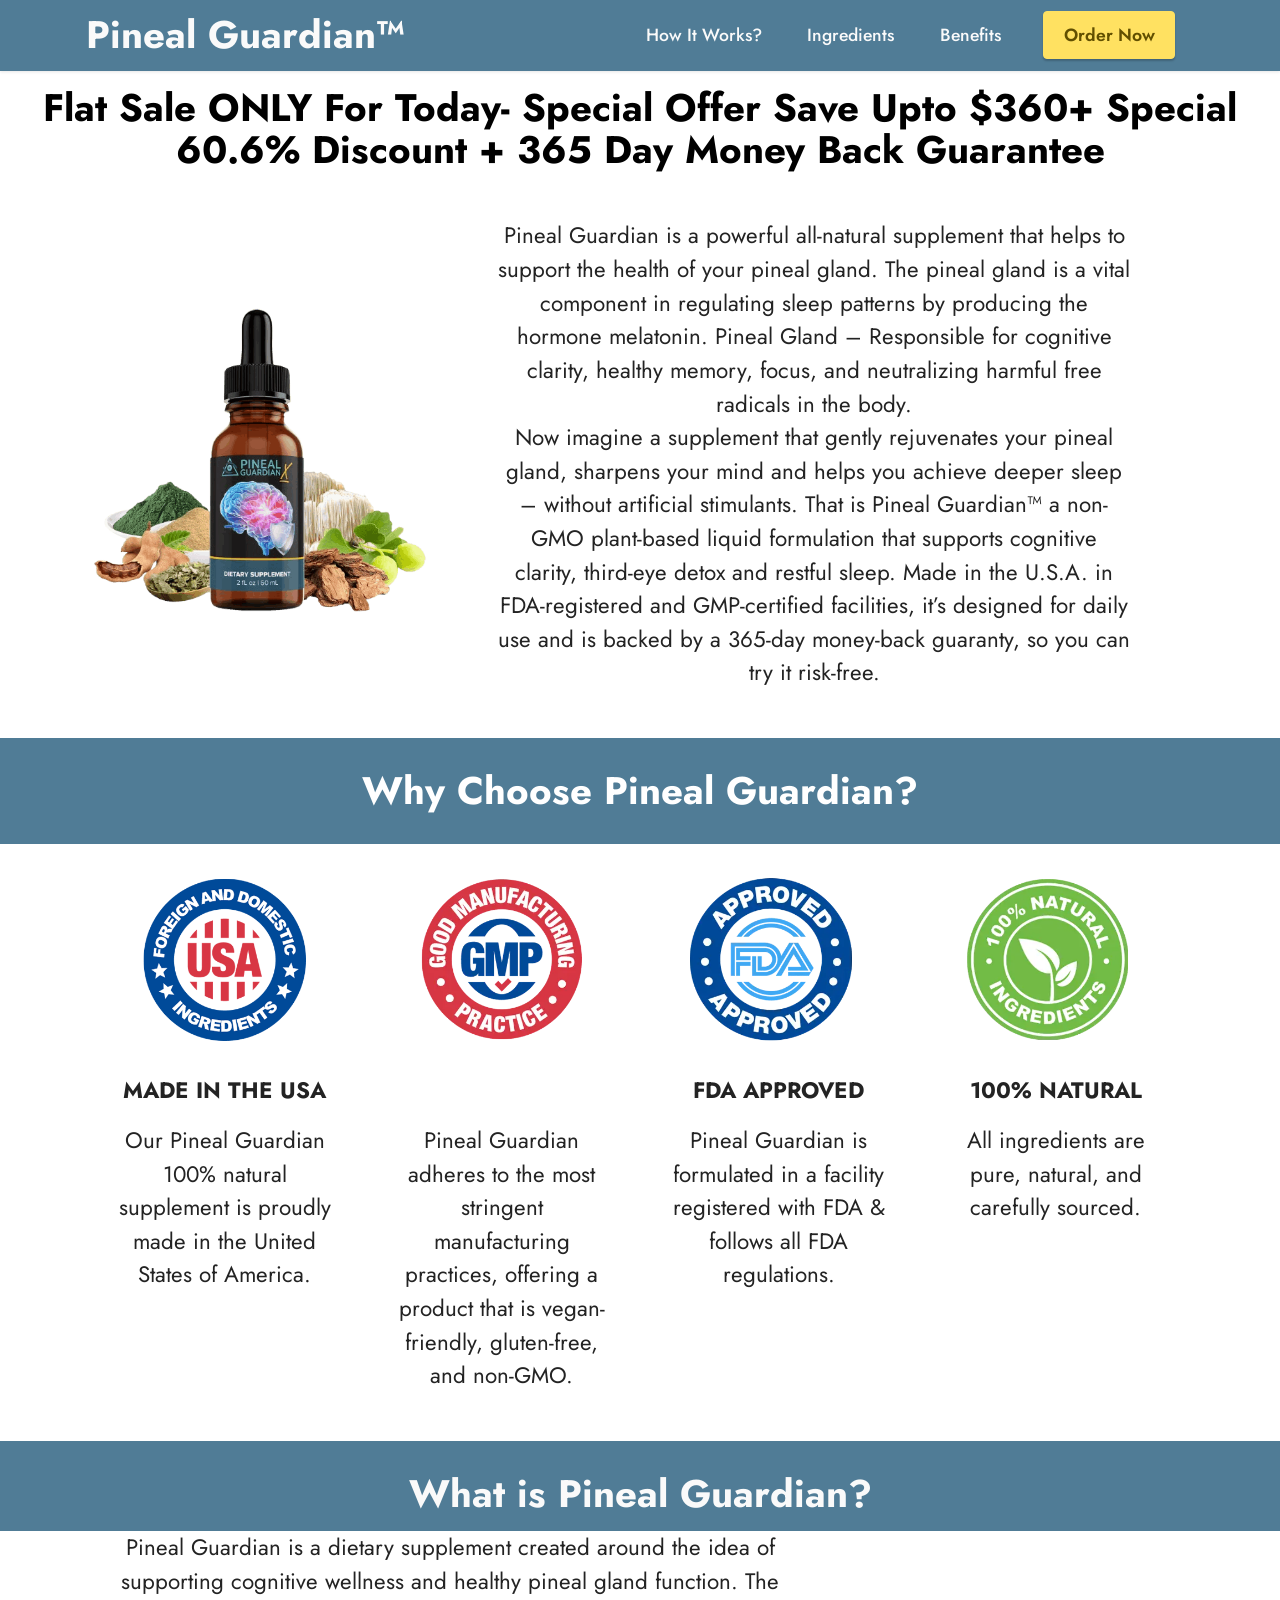
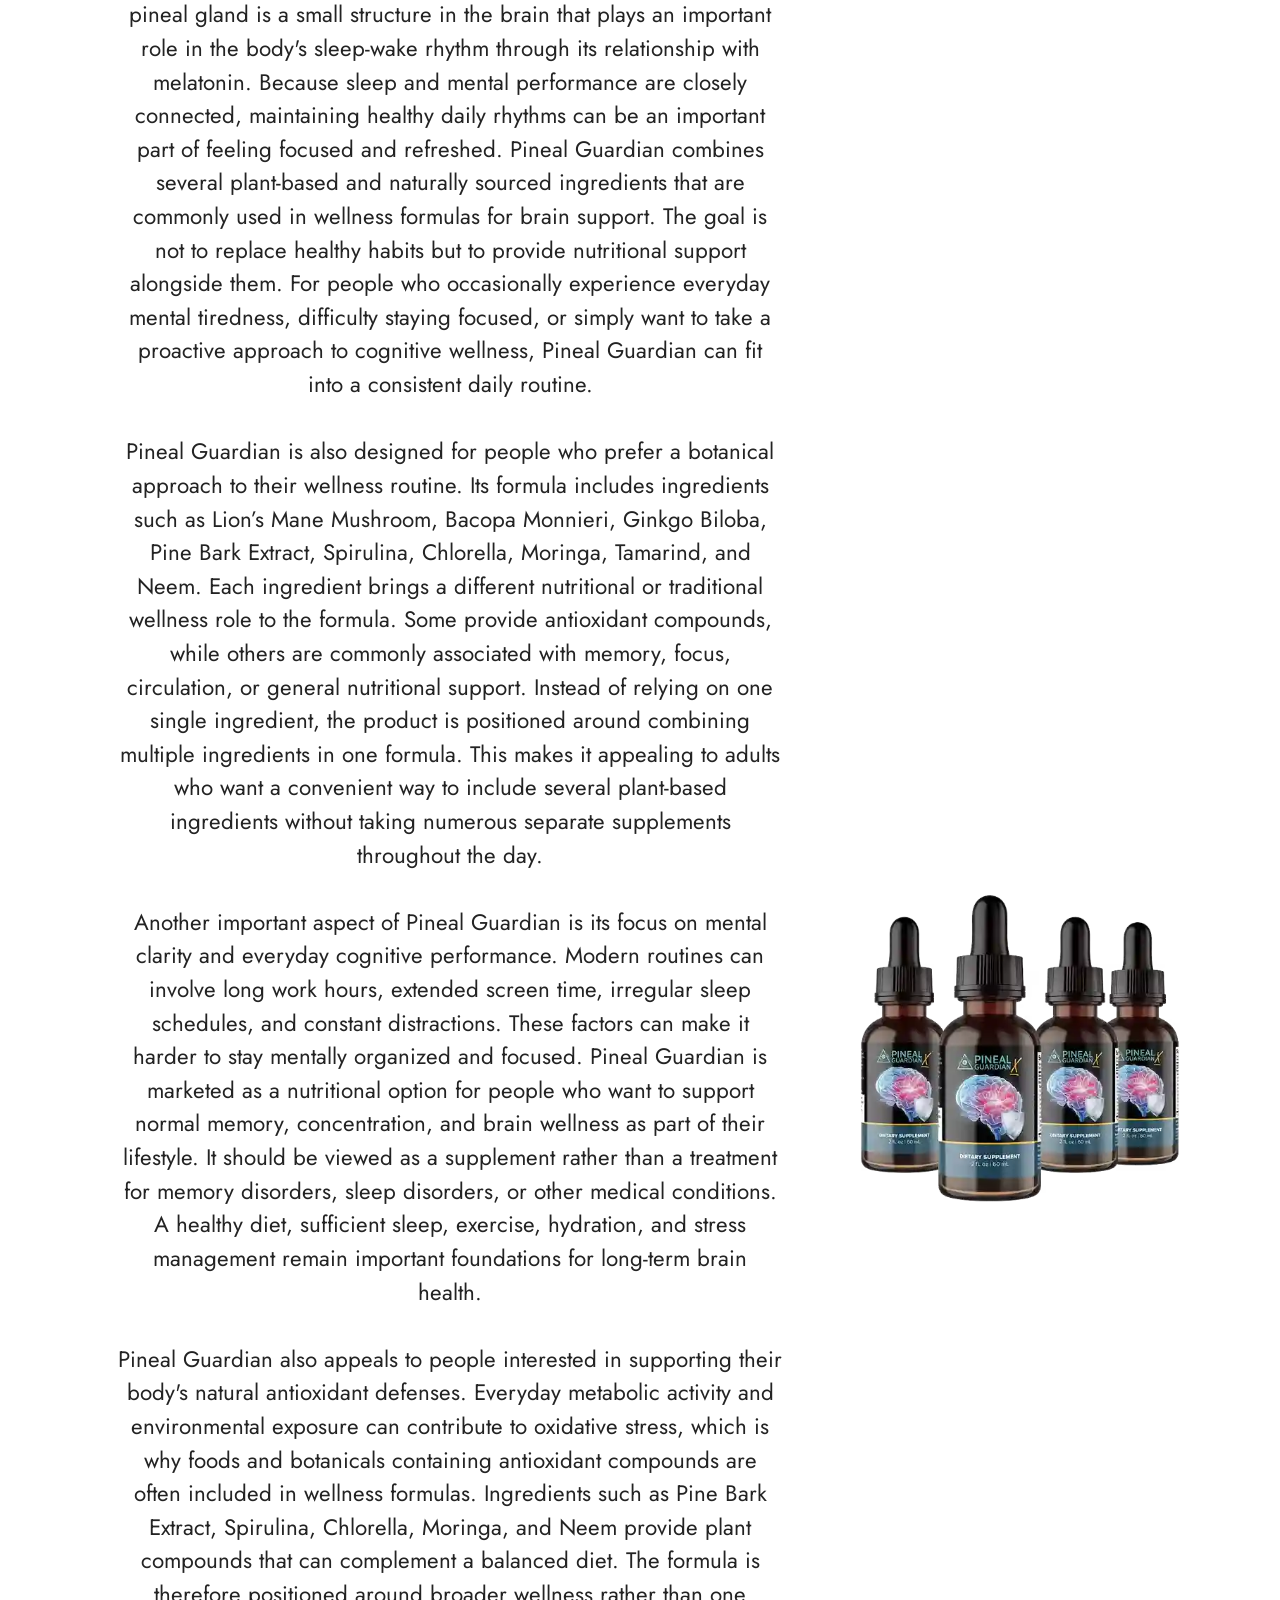
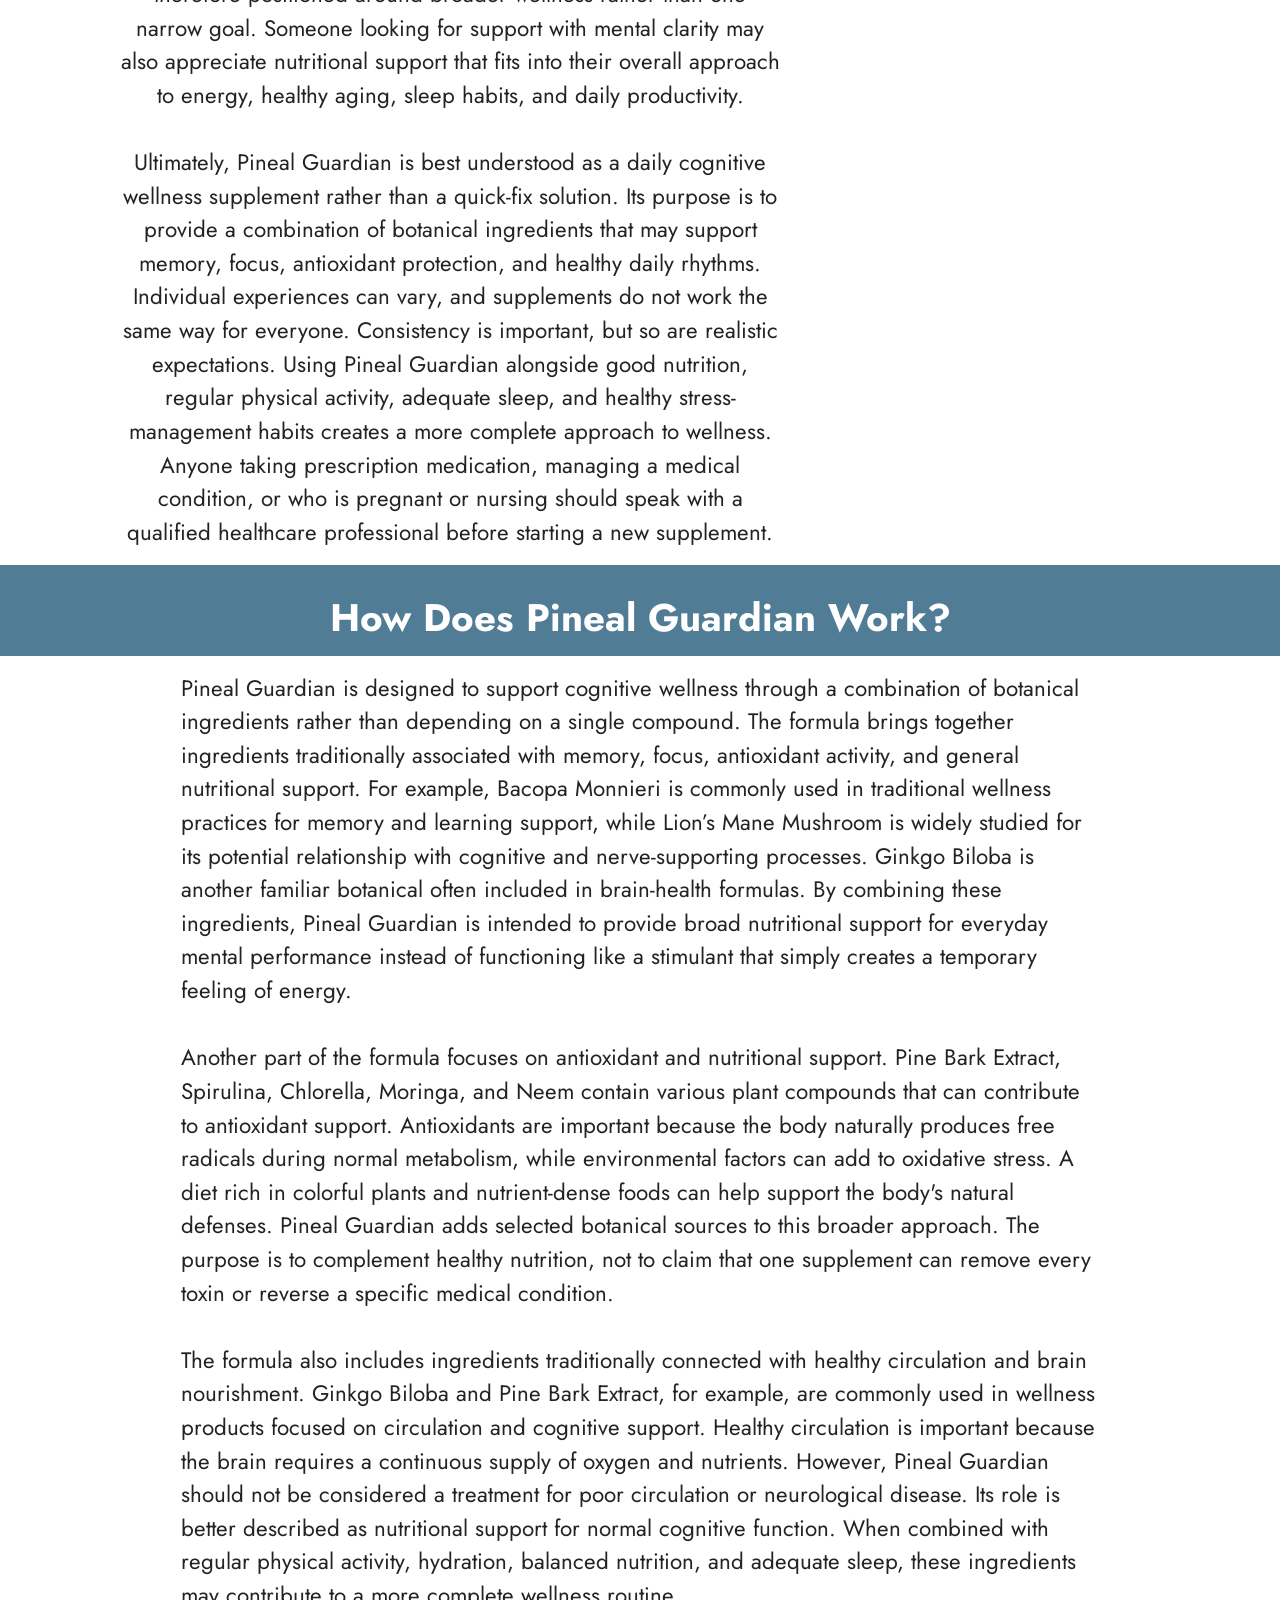
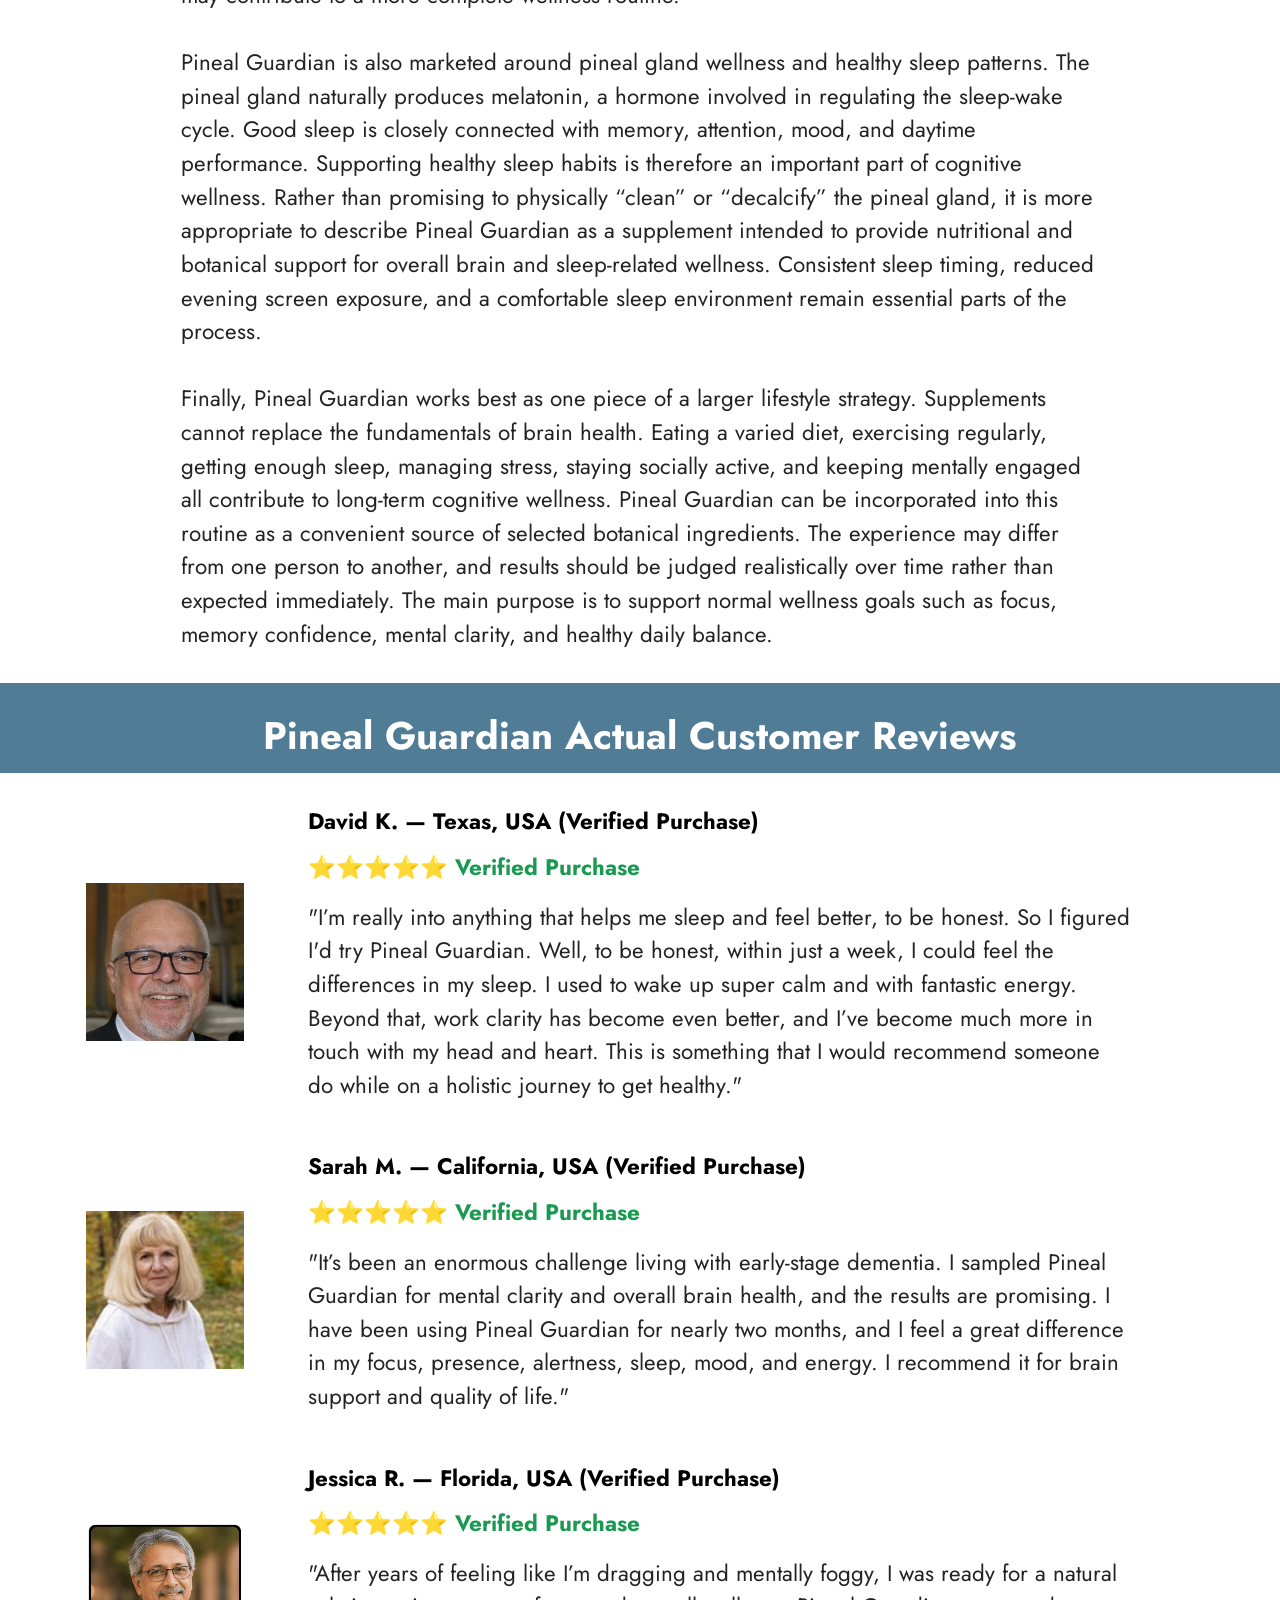
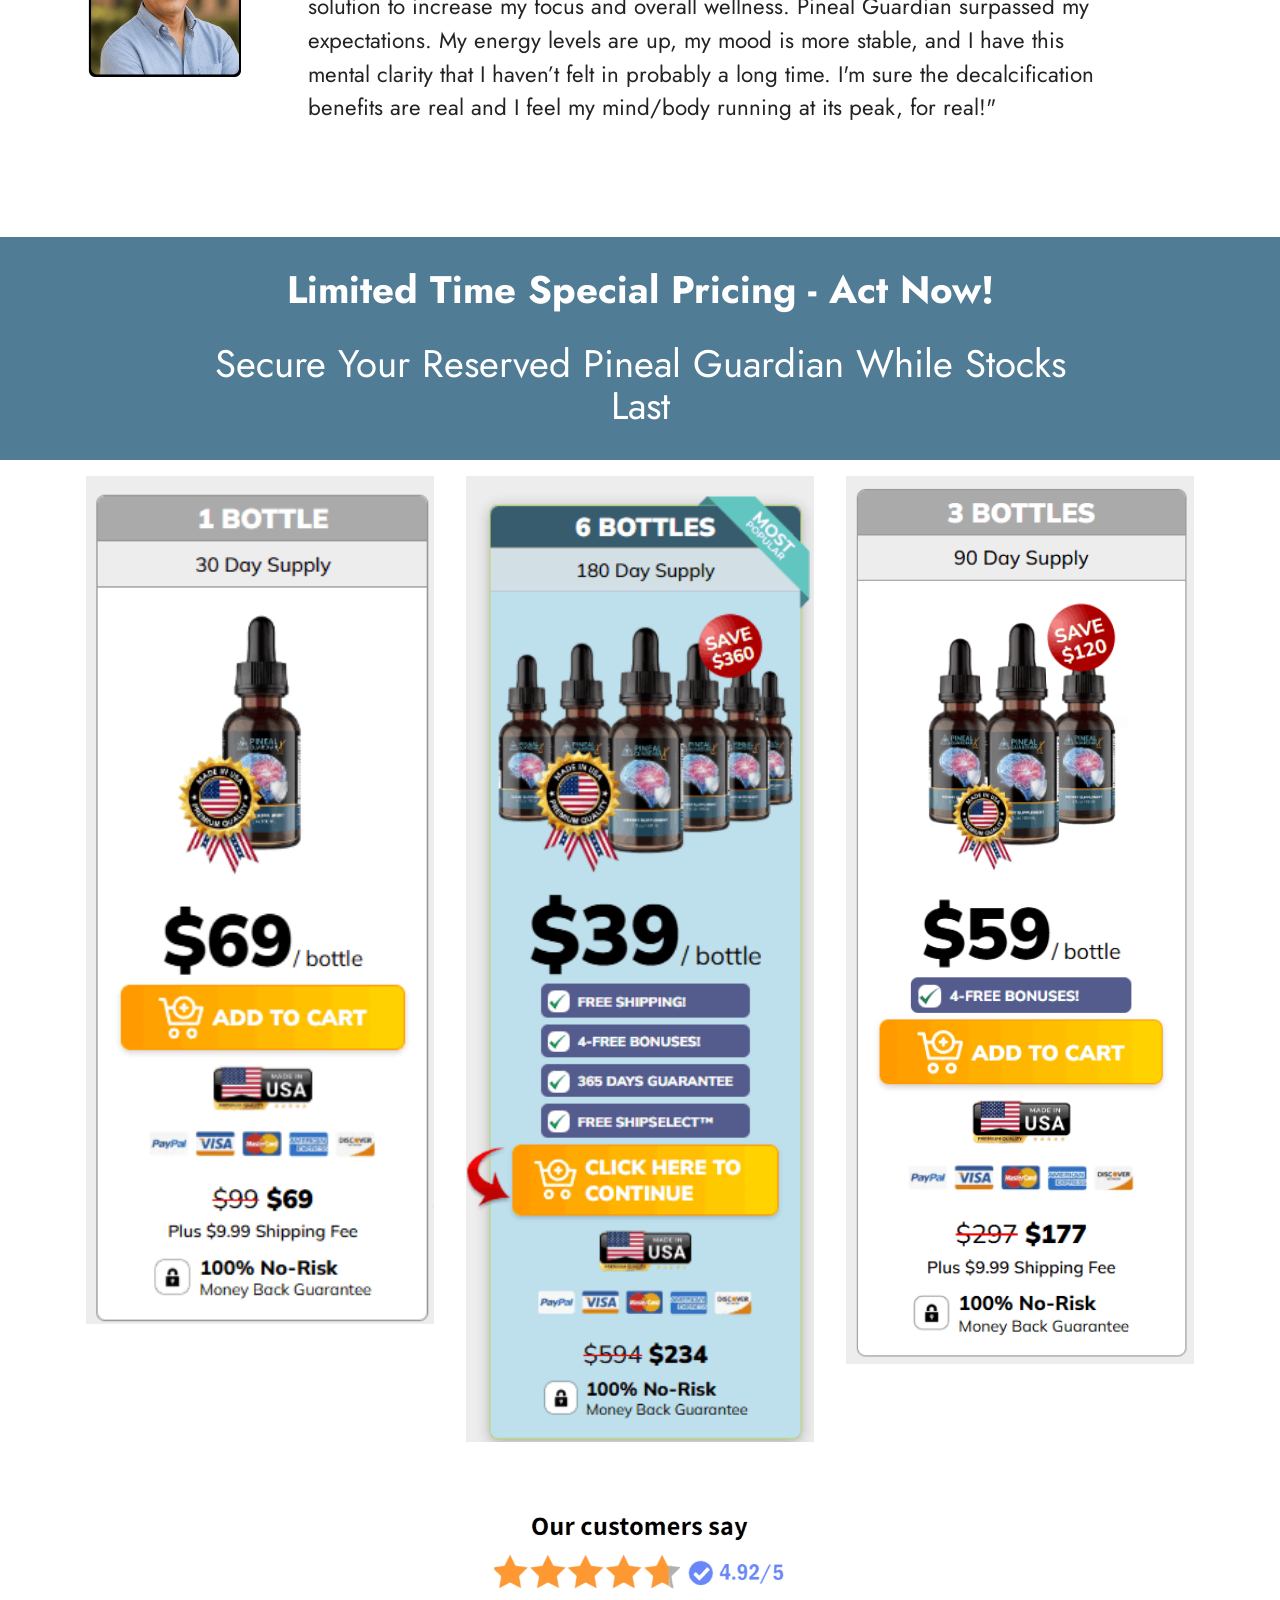
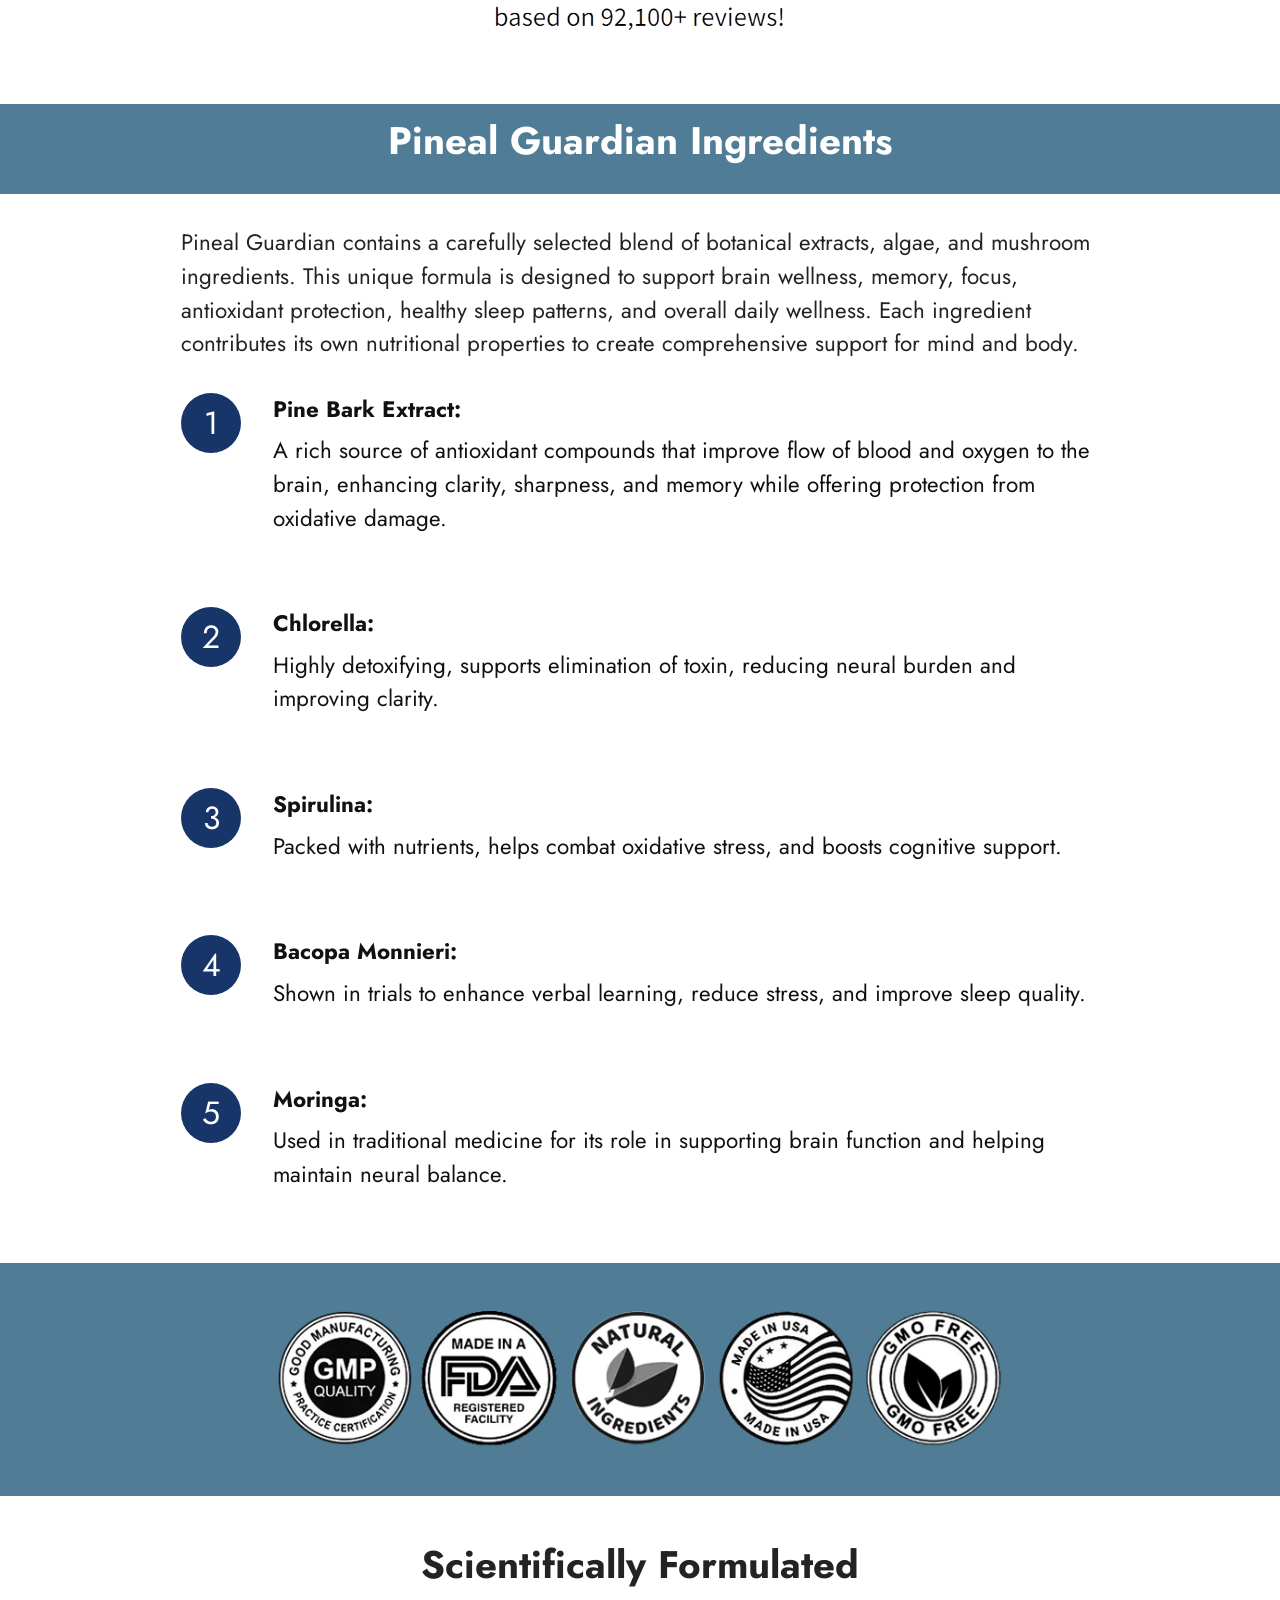
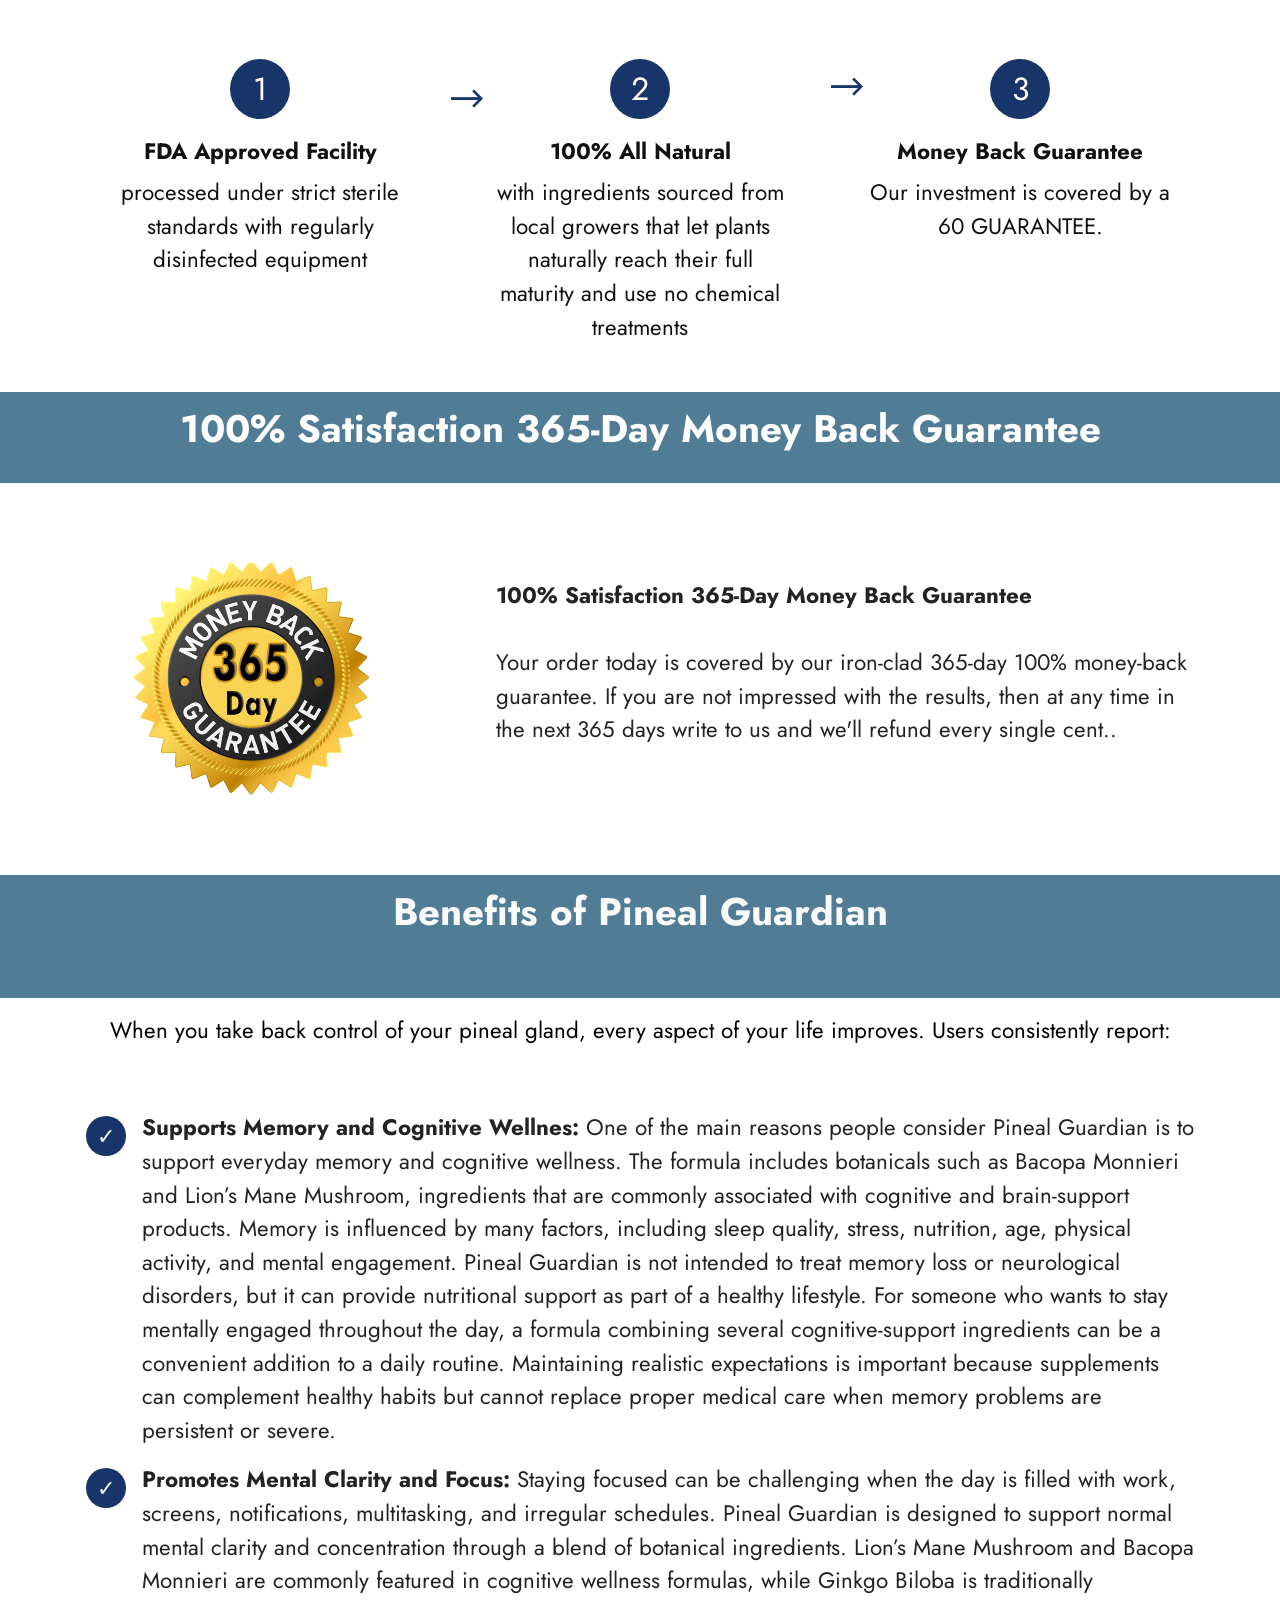
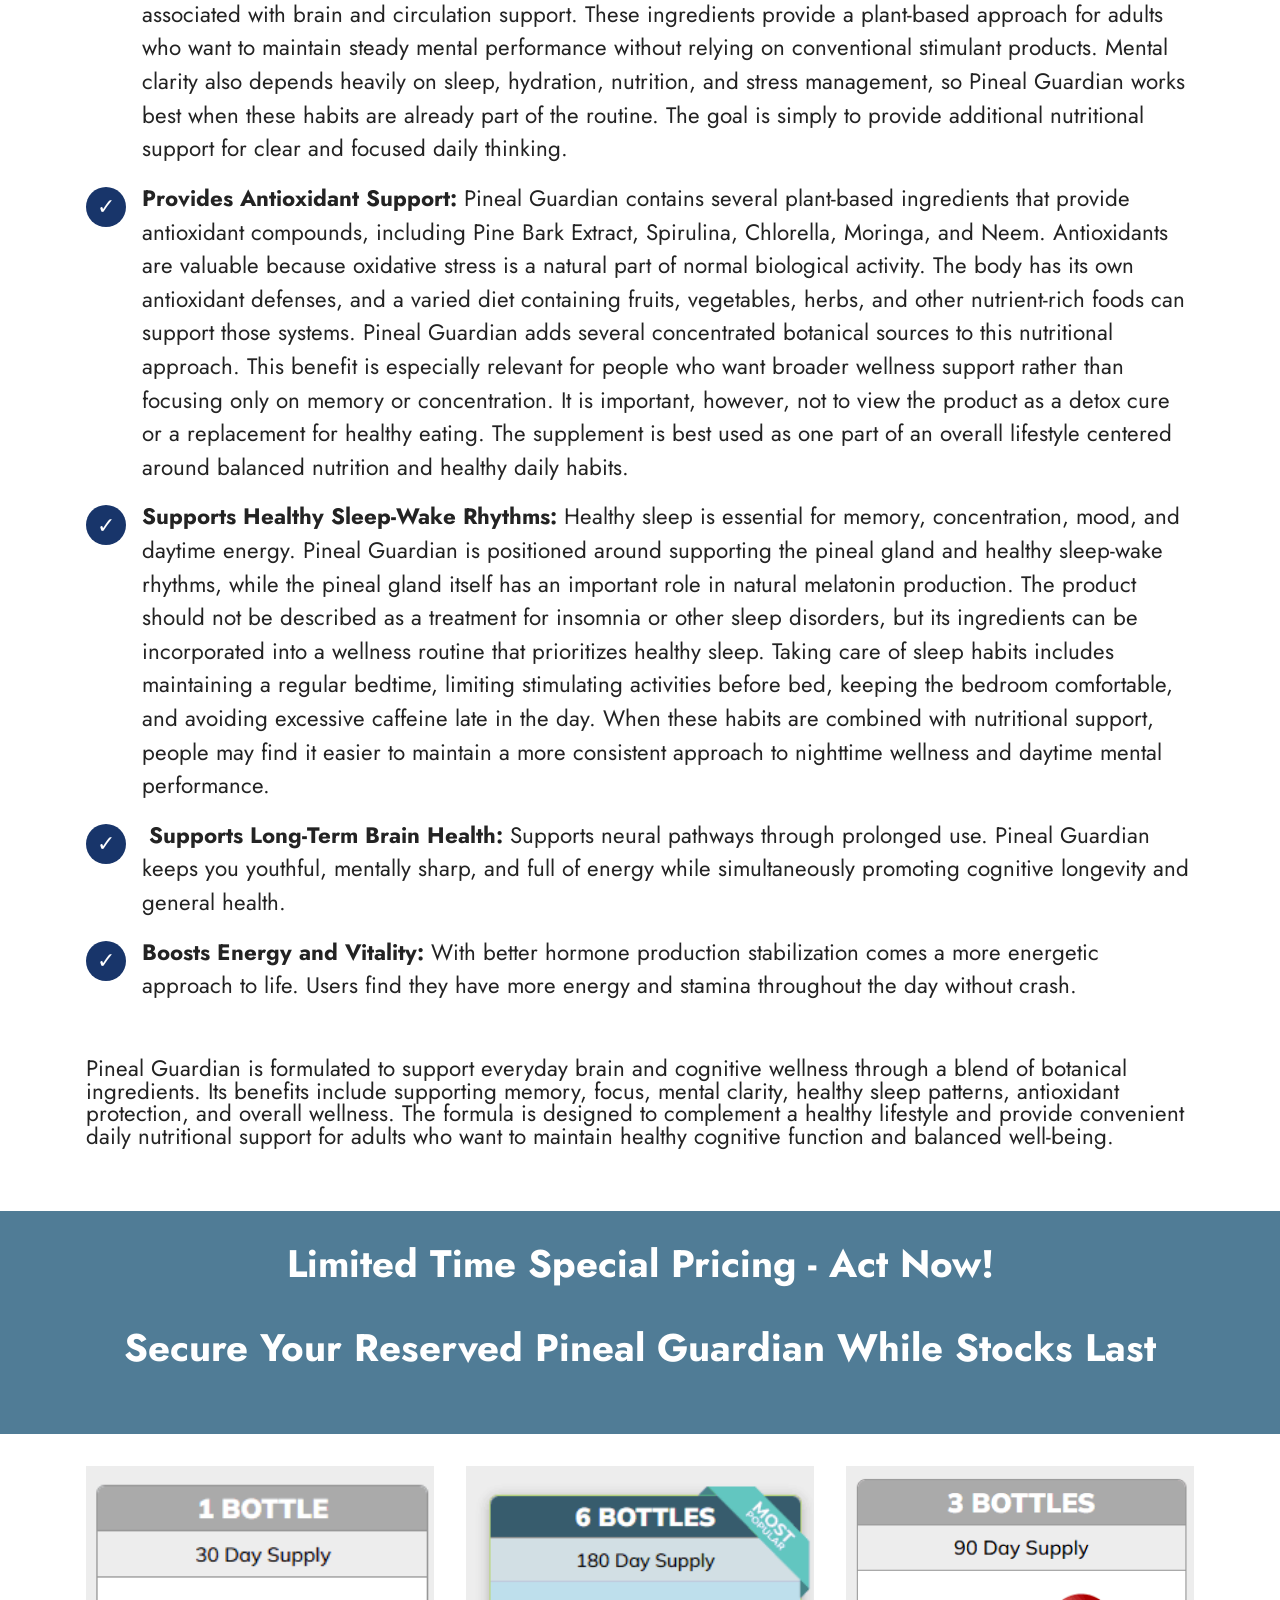
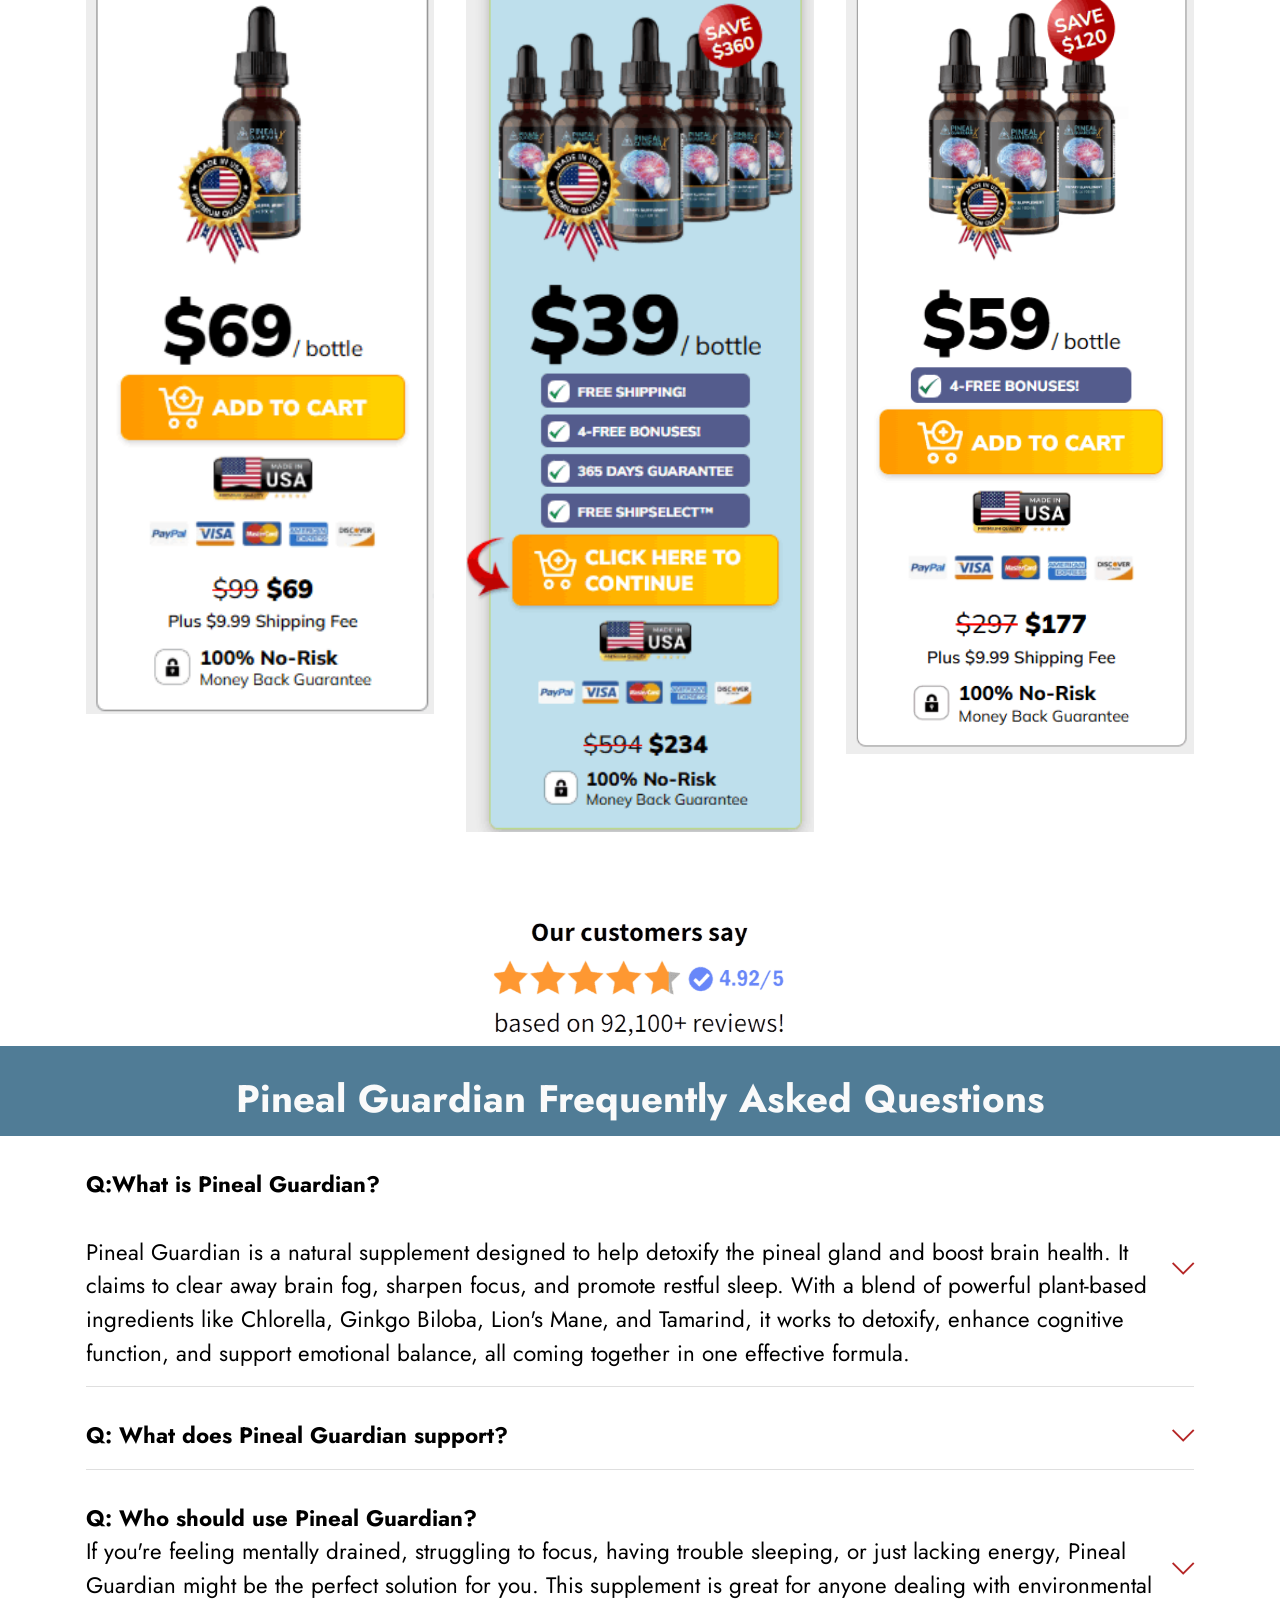
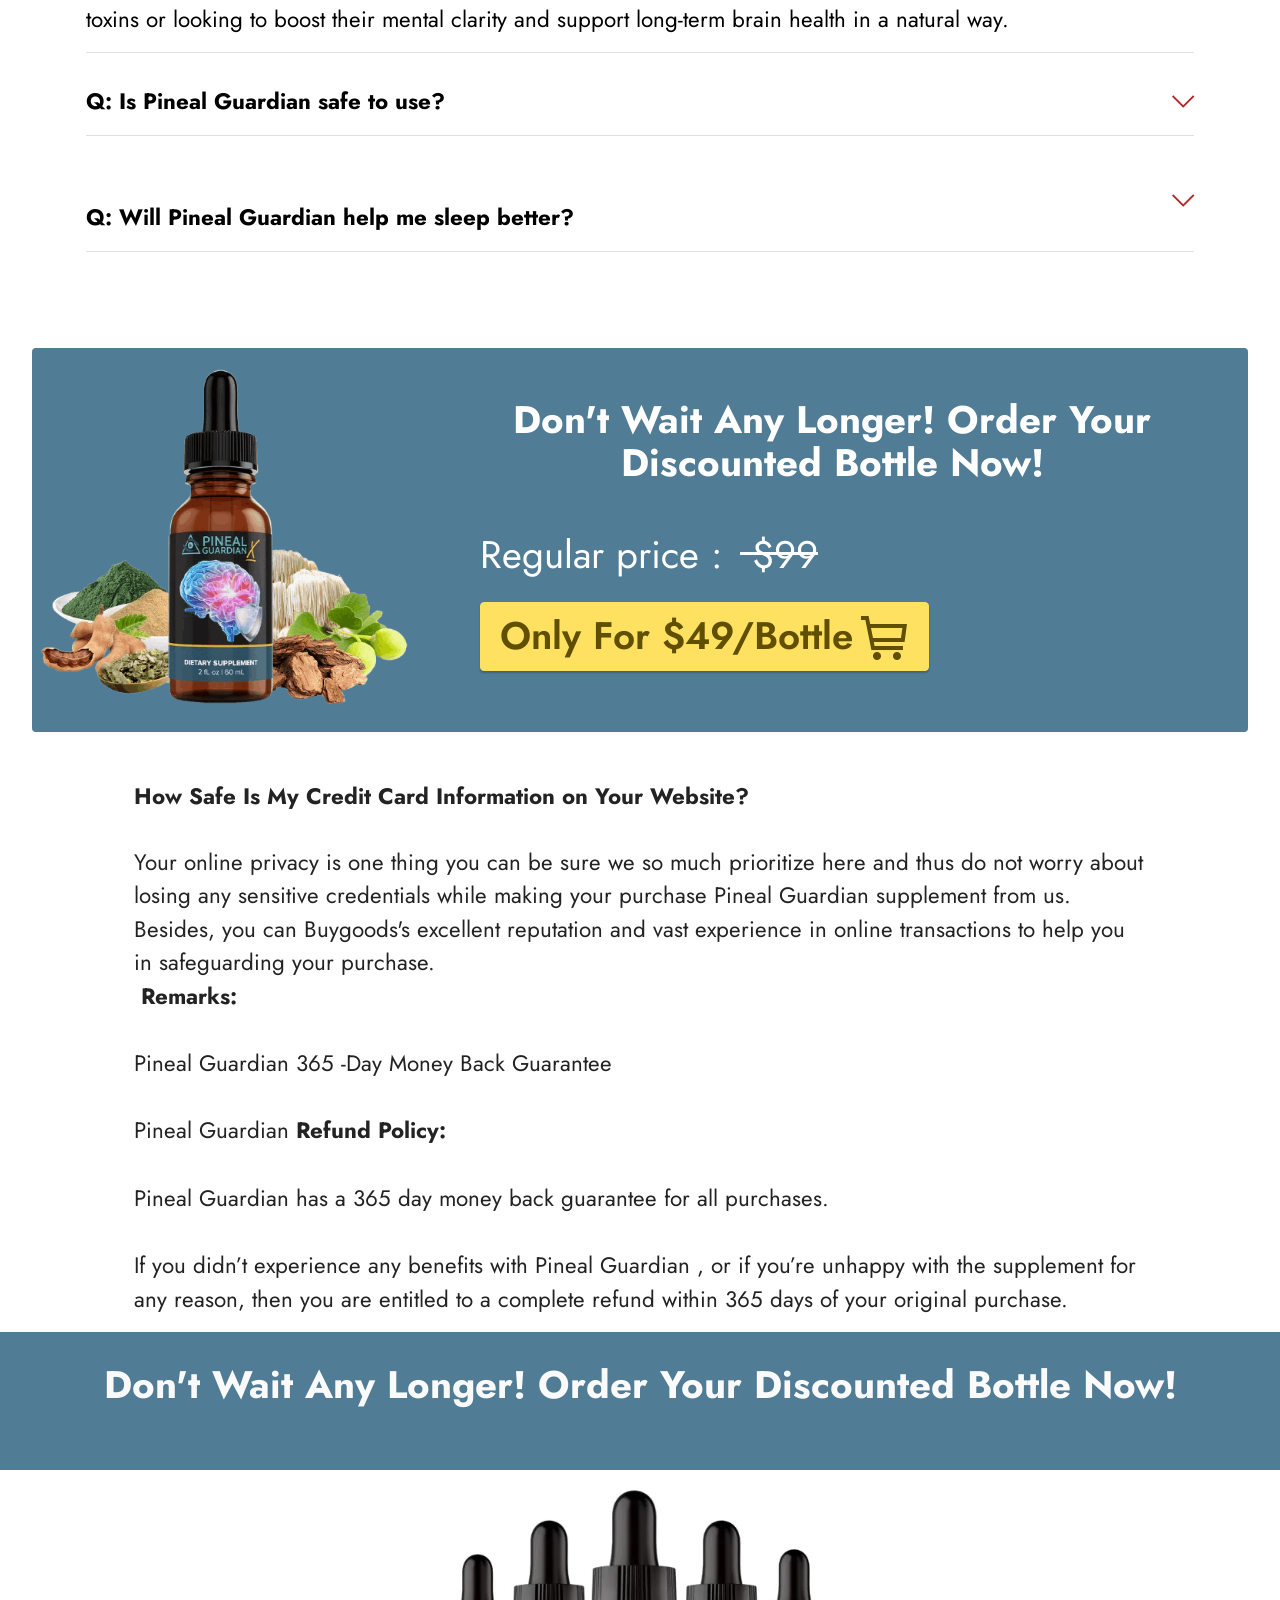
<file: index.html>
<!DOCTYPE html>
<html  lang="en">
<head>
  <!-- Site made with Mobirise Website Builder v6.1.12, https://mobirise.com -->
  <meta charset="UTF-8">
  <meta http-equiv="X-UA-Compatible" content="IE=edge">
  <meta name="generator" content="Mobirise v6.1.12, mobirise.com">
  <meta name="twitter:card" content="summary_large_image"/>
  <meta name="twitter:image:src" content="assets/images/index-meta.png">
  <meta property="og:image" content="assets/images/index-meta.png">
  <meta name="twitter:title" content="Pineal Guardian – Official Website Natural Support for Brain & Mind Wellness">
  <meta name="viewport" content="width=device-width, initial-scale=1, minimum-scale=1">
  <link rel="shortcut icon" href="assets/images/pineal-guardian-official-1.webp" type="image/x-icon">
  <meta name="description" content="Pineal Guardian is a natural wellness supplement formulated with botanical, algae, and mushroom ingredients to support memory, focus, mental clarity, healthy sleep patterns, antioxidant protection, and overall brain wellness. Its convenient formula fits easily into a daily routine.">
  
  
  <title>Pineal Guardian – Official Website Natural Support for Brain & Mind Wellness</title>
  <link rel="stylesheet" href="assets/web/assets/mobirise-icons2/mobirise2.css">
  <link rel="stylesheet" href="assets/web/assets/mobirise-icons/mobirise-icons.css">
  <link rel="stylesheet" href="assets/bootstrap/css/bootstrap.min.css">
  <link rel="stylesheet" href="assets/dropdown/css/style.css">
  <link rel="stylesheet" href="assets/socicon/css/styles.css">
  <link rel="stylesheet" href="assets/theme/css/style.css">
  <link rel="preload" href="https://fonts.googleapis.com/css?family=Jost:100,200,300,400,500,600,700,800,900,100i,200i,300i,400i,500i,600i,700i,800i,900i&display=swap" as="style" onload="this.onload=null;this.rel='stylesheet'">
  <noscript><link rel="stylesheet" href="https://fonts.googleapis.com/css?family=Jost:100,200,300,400,500,600,700,800,900,100i,200i,300i,400i,500i,600i,700i,800i,900i&display=swap"></noscript>
  <link rel="preload" as="style" href="assets/mobirise/css/mbr-additional.css?v=W8Q9UU"><link rel="stylesheet" href="assets/mobirise/css/mbr-additional.css?v=W8Q9UU" type="text/css">
<meta name="google-site-verification" content="ojwFFrobrEAdesm8oLR1VNvsSXICQItrODOj1nC4V70" />
	<meta name="msvalidate.01" content="BFED78960371397816FDB9212DADB8CB" />
  
  
  <meta name="keywords" content="Pineal Guardian, Pineal Guardian, Pineal Guardian supplement, Pineal Guardian pills">
 <meta name="author" content="Pineal Guardian">
		
 <link rel="canonical" href="https://www.phytomemona.com
/" >
</head>
<body>
  
  <section data-bs-version="5.1" class="menu menu2 cid-tB0YZQqaCG" once="menu" id="menu2-0">
    
    <nav class="navbar navbar-dropdown navbar-expand-lg">
        <div class="container">
            <div class="navbar-brand">
                
                <span class="navbar-caption-wrap"><a class="navbar-caption text-white display-2" href="https://mobiri.se">Pineal Guardian™&nbsp;&nbsp;<br></a></span>
            </div>
            <button class="navbar-toggler" type="button" data-toggle="collapse" data-bs-toggle="collapse" data-target="#navbarSupportedContent" data-bs-target="#navbarSupportedContent" aria-controls="navbarNavAltMarkup" aria-expanded="false" aria-label="Toggle navigation">
                <div class="hamburger">
                    <span></span>
                    <span></span>
                    <span></span>
                    <span></span>
                </div>
            </button>
            <div class="collapse navbar-collapse" id="navbarSupportedContent">
                <ul class="navbar-nav nav-dropdown" data-app-modern-menu="true"><li class="nav-item"><a class="nav-link link text-white display-4" href="index.html#header3-1m">How It Works?</a></li>
                    <li class="nav-item"><a class="nav-link link text-white text-primary display-4" href="index.html#content4-2q">
                            Ingredients</a></li>
                    <li class="nav-item"><a class="nav-link link text-white text-primary display-4" href="index.html#features14-2h">Benefits</a>
                    </li></ul>
                
                <div class="navbar-buttons mbr-section-btn"><a class="btn btn-warning display-4" href="https://pinealguardianvip.com/ds/indexts.php#aff=ajaykumar801505">Order Now</a></div>
            </div>
        </div>
    </nav>
</section>

<section data-bs-version="5.1" class="header3 cid-tB10ubWVri" id="header3-1">

    

    
    

    <div class="align-center container-fluid">
        <div class="row justify-content-center">
            <div class="col-12 col-lg-12">
                <h1 class="mbr-section-title mbr-fonts-style mb-3 display-2"><strong>Flat Sale ONLY For Today- Special Offer Save Upto $360+ Special 60.6% Discount + 365 Day Money Back Guarantee</strong></h1>
                
                
                
            </div>
        </div>
    </div>
</section>

<section data-bs-version="5.1" class="features6 cid-tB15AvPI4t" id="features7-3">
    <!---->
    

    
    
    <div class="container">
        <div class="card-wrapper">
            <div class="row align-items-center">
                <div class="col-12 col-lg-4">
                    <div class="image-wrapper">
                        <a href="https://pinealguardianvip.com/ds/indexts.php#aff=ajaykumar801505"><img src="assets/images/690b5fde6d6a6-pineal-guardian-x-1-bottle-1-removeb-82f49d29-500x500.png" alt="Pineal Guardian"></a>
                    </div>
                </div>
                <div class="col-12 col-lg">
                    <div class="text-box">
                        
                        <p class="mbr-text mbr-fonts-style display-5">Pineal Guardian is a powerful all-natural supplement that helps to support the health of your pineal gland. The pineal gland is a vital component in regulating sleep patterns by producing the hormone melatonin. Pineal Gland – Responsible for cognitive clarity, healthy memory, focus, and neutralizing harmful free radicals in the body.<br>Now imagine a supplement that gently rejuvenates your pineal gland, sharpens your mind and helps you achieve deeper sleep – without artificial stimulants. That is Pineal Guardian™ a non-GMO plant-based liquid formulation that supports cognitive clarity, third-eye detox and restful sleep. Made in the U.S.A. in FDA-registered and GMP-certified facilities, it’s designed for daily use and is backed by a 365-day money-back guaranty, so you can try it risk-free.<br></p>
                        
                        
                    </div>
                </div>
            </div>
        </div>
    </div>
</section>

<section data-bs-version="5.1" class="content4 cid-v9ZbLS1f8Q" id="content4-27">
    

    
    
    <div class="container">
        <div class="row justify-content-center">
            <div class="title col-md-12 col-lg-12">
                <h3 class="mbr-section-title mbr-fonts-style align-center mb-4 display-2"><div><strong></strong></div></h3>
                <h1 class="mbr-section-subtitle align-center mbr-fonts-style mb-4 display-2"><strong>Why Choose Pineal Guardian?</strong></h1>
                
            </div>
        </div>
    </div>
</section>

<section data-bs-version="5.1" class="gallery3 cid-tB9ez4cVTX" id="gallery3-1r">
    
    
    <div class="container">
        
        <div class="row mt-4">
            <div class="item features-image сol-12 col-md-6 col-lg-3 active">
                <div class="item-wrapper">
                    <div class="item-img">
                        <img src="assets/images/made-in-usa.webp" alt="Pineal Guardian Made In Usa" data-slide-to="0" data-bs-slide-to="0">
                    </div>
                    <div class="item-content">
                        <h5 class="item-title mbr-fonts-style display-7"><strong>MADE IN THE USA</strong></h5>
                        
                        <p class="mbr-text mbr-fonts-style mt-3 display-7">Our Pineal Guardian 100% natural supplement is proudly made in the United States of America.<br></p>
                    </div>
                    
                </div>
            </div>
            
            <div class="item features-image сol-12 col-md-6 col-lg-3">
                <div class="item-wrapper">
                    <div class="item-img">
                        <img src="assets/images/gmp-certified.webp" alt="Pineal Guardian GMP CERTIFIED" data-slide-to="1" data-bs-slide-to="1">
                    </div>
                    <div class="item-content">
                        <h5 class="item-title mbr-fonts-style display-7"><br></h5>
                        
                        <p class="mbr-text mbr-fonts-style mt-3 display-7">Pineal Guardian
<br>adheres to the most stringent manufacturing practices, offering a product that is vegan-friendly, gluten-free, and non-GMO.</p>
                    </div>
                    
                </div>
            </div>
            <div class="item features-image сol-12 col-md-6 col-lg-3">
                <div class="item-wrapper">
                    <div class="item-img">
                        <img src="assets/images/fda-approved.webp" alt="Pineal Guardian FDA APPROVED" title="" data-slide-to="2" data-bs-slide-to="2">
                    </div>
                    <div class="item-content">
                        <h5 class="item-title mbr-fonts-style display-7"><strong>FDA APPROVED</strong></h5>
                        
                        <p class="mbr-text mbr-fonts-style mt-3 display-7">Pineal Guardian is formulated in a facility registered with FDA &amp; follows all FDA regulations.</p>
                    </div>
                    
                </div>
            </div><div class="item features-image сol-12 col-md-6 col-lg-3">
                <div class="item-wrapper">
                    <div class="item-img">
                        <img src="assets/images/all-natural-ingredients.webp" alt="Pineal Guardian 100% NATURAL" data-slide-to="3" data-bs-slide-to="3">
                    </div>
                    <div class="item-content">
                        <h5 class="item-title mbr-fonts-style display-7"><strong>100% NATURAL</strong></h5>
                        
                        <p class="mbr-text mbr-fonts-style mt-3 display-7">All ingredients are pure, natural, and carefully sourced.</p>
                    </div>
                    
                </div>
            </div>
        </div>
    </div>
</section>

<section data-bs-version="5.1" class="header3 cid-tB83YwBUMj" id="header3-1l">

    

    
    

    <div class="align-center container">
        <div class="row justify-content-center">
            <div class="col-12 col-lg-12">
                
                <h2 class="mbr-section-subtitle mbr-fonts-style mb-3 display-2"><strong>What is Pineal Guardian?</strong></h2>
                
                
            </div>
        </div>
    </div>
</section>

<section data-bs-version="5.1" class="header11 cid-tB1vWdJbT6" id="header11-a">

    

    
    

    <div class="container">
        <div class="row justify-content-center">
            <div class="col-12 col-md-4 image-wrapper">
                <a href="https://pinealguardianvip.com/ds/indexts.php#aff=ajaykumar801505"><img class="w-100" src="assets/images/4.webp" alt="Pineal Guardian"></a>
            </div>
            <div class="col-12 col-md">
                <div class="text-wrapper text-center">
                    
                    <p class="mbr-text mbr-fonts-style display-7">Pineal Guardian is a dietary supplement created around the idea of supporting cognitive wellness and healthy pineal gland function. The pineal gland is a small structure in the brain that plays an important role in the body's sleep-wake rhythm through its relationship with melatonin. Because sleep and mental performance are closely connected, maintaining healthy daily rhythms can be an important part of feeling focused and refreshed. Pineal Guardian combines several plant-based and naturally sourced ingredients that are commonly used in wellness formulas for brain support. The goal is not to replace healthy habits but to provide nutritional support alongside them. For people who occasionally experience everyday mental tiredness, difficulty staying focused, or simply want to take a proactive approach to cognitive wellness, Pineal Guardian can fit into a consistent daily routine.<br><br>Pineal Guardian is also designed for people who prefer a botanical approach to their wellness routine. Its formula includes ingredients such as Lion’s Mane Mushroom, Bacopa Monnieri, Ginkgo Biloba, Pine Bark Extract, Spirulina, Chlorella, Moringa, Tamarind, and Neem. Each ingredient brings a different nutritional or traditional wellness role to the formula. Some provide antioxidant compounds, while others are commonly associated with memory, focus, circulation, or general nutritional support. Instead of relying on one single ingredient, the product is positioned around combining multiple ingredients in one formula. This makes it appealing to adults who want a convenient way to include several plant-based ingredients without taking numerous separate supplements throughout the day.<br><br>Another important aspect of Pineal Guardian is its focus on mental clarity and everyday cognitive performance. Modern routines can involve long work hours, extended screen time, irregular sleep schedules, and constant distractions. These factors can make it harder to stay mentally organized and focused. Pineal Guardian is marketed as a nutritional option for people who want to support normal memory, concentration, and brain wellness as part of their lifestyle. It should be viewed as a supplement rather than a treatment for memory disorders, sleep disorders, or other medical conditions. A healthy diet, sufficient sleep, exercise, hydration, and stress management remain important foundations for long-term brain health.<br><br>Pineal Guardian also appeals to people interested in supporting their body's natural antioxidant defenses. Everyday metabolic activity and environmental exposure can contribute to oxidative stress, which is why foods and botanicals containing antioxidant compounds are often included in wellness formulas. Ingredients such as Pine Bark Extract, Spirulina, Chlorella, Moringa, and Neem provide plant compounds that can complement a balanced diet. The formula is therefore positioned around broader wellness rather than one narrow goal. Someone looking for support with mental clarity may also appreciate nutritional support that fits into their overall approach to energy, healthy aging, sleep habits, and daily productivity.<br><br>Ultimately, Pineal Guardian is best understood as a daily cognitive wellness supplement rather than a quick-fix solution. Its purpose is to provide a combination of botanical ingredients that may support memory, focus, antioxidant protection, and healthy daily rhythms. Individual experiences can vary, and supplements do not work the same way for everyone. Consistency is important, but so are realistic expectations. Using Pineal Guardian alongside good nutrition, regular physical activity, adequate sleep, and healthy stress-management habits creates a more complete approach to wellness. Anyone taking prescription medication, managing a medical condition, or who is pregnant or nursing should speak with a qualified healthcare professional before starting a new supplement.<br></p>
                    
                </div>
            </div>
        </div>
    </div>
</section>

<section data-bs-version="5.1" class="header3 cid-tB85bPoWQz" id="header3-1m">

    

    
    

    <div class="align-center container">
        <div class="row justify-content-center">
            <div class="col-12 col-lg-12">
                
                <h2 class="mbr-section-subtitle mbr-fonts-style mb-3 display-2"><strong>How Does Pineal Guardian Work?</strong></h2>
                
                
            </div>
        </div>
    </div>
</section>

<section data-bs-version="5.1" class="content4 cid-vawa0RkZCS" id="content4-2n">
    

    
    
    <div class="container">
        <div class="row justify-content-center">
            <div class="title col-md-12 col-lg-10">
                
                <h4 class="mbr-section-subtitle align-center mbr-fonts-style mb-4 display-7"><div>Pineal Guardian is designed to support cognitive wellness through a combination of botanical ingredients rather than depending on a single compound. The formula brings together ingredients traditionally associated with memory, focus, antioxidant activity, and general nutritional support. For example, Bacopa Monnieri is commonly used in traditional wellness practices for memory and learning support, while Lion’s Mane Mushroom is widely studied for its potential relationship with cognitive and nerve-supporting processes. Ginkgo Biloba is another familiar botanical often included in brain-health formulas. By combining these ingredients, Pineal Guardian is intended to provide broad nutritional support for everyday mental performance instead of functioning like a stimulant that simply creates a temporary feeling of energy.</div><div><br></div><div>Another part of the formula focuses on antioxidant and nutritional support. Pine Bark Extract, Spirulina, Chlorella, Moringa, and Neem contain various plant compounds that can contribute to antioxidant support. Antioxidants are important because the body naturally produces free radicals during normal metabolism, while environmental factors can add to oxidative stress. A diet rich in colorful plants and nutrient-dense foods can help support the body's natural defenses. Pineal Guardian adds selected botanical sources to this broader approach. The purpose is to complement healthy nutrition, not to claim that one supplement can remove every toxin or reverse a specific medical condition.</div><div><br></div><div>The formula also includes ingredients traditionally connected with healthy circulation and brain nourishment. Ginkgo Biloba and Pine Bark Extract, for example, are commonly used in wellness products focused on circulation and cognitive support. Healthy circulation is important because the brain requires a continuous supply of oxygen and nutrients. However, Pineal Guardian should not be considered a treatment for poor circulation or neurological disease. Its role is better described as nutritional support for normal cognitive function. When combined with regular physical activity, hydration, balanced nutrition, and adequate sleep, these ingredients may contribute to a more complete wellness routine.</div><div><br></div><div>Pineal Guardian is also marketed around pineal gland wellness and healthy sleep patterns. The pineal gland naturally produces melatonin, a hormone involved in regulating the sleep-wake cycle. Good sleep is closely connected with memory, attention, mood, and daytime performance. Supporting healthy sleep habits is therefore an important part of cognitive wellness. Rather than promising to physically “clean” or “decalcify” the pineal gland, it is more appropriate to describe Pineal Guardian as a supplement intended to provide nutritional and botanical support for overall brain and sleep-related wellness. Consistent sleep timing, reduced evening screen exposure, and a comfortable sleep environment remain essential parts of the process.</div><div><br></div><div>Finally, Pineal Guardian works best as one piece of a larger lifestyle strategy. Supplements cannot replace the fundamentals of brain health. Eating a varied diet, exercising regularly, getting enough sleep, managing stress, staying socially active, and keeping mentally engaged all contribute to long-term cognitive wellness. Pineal Guardian can be incorporated into this routine as a convenient source of selected botanical ingredients. The experience may differ from one person to another, and results should be judged realistically over time rather than expected immediately. The main purpose is to support normal wellness goals such as focus, memory confidence, mental clarity, and healthy daily balance.</div><div><strong>
</strong></div><div>
</div><div>
</div><div>
</div></h4>
                
            </div>
        </div>
    </div>
</section>

<section data-bs-version="5.1" class="header3 cid-v9ZkBNkyiK" id="header3-28">

    

    
    

    <div class="align-center container">
        <div class="row justify-content-center">
            <div class="col-12 col-lg-12">
                
                <h2 class="mbr-section-subtitle mbr-fonts-style mb-3 display-2"><strong>Pineal Guardian Actual Customer Reviews</strong></h2>
                
                
            </div>
        </div>
    </div>
</section>

<section data-bs-version="5.1" class="team2 cid-v9ZkOc0Rxu" xmlns="http://www.w3.org/1999/html" id="team2-29">
    

    
    
    <div class="container">
        <div class="item features-image">
            <div class="item-wrapper">
                <div class="row align-items-center">
                    <div class="col-12 col-md-2">
                        <div class="image-wrapper">
                            <img src="assets/images/bloodarmor-testimonial-stop-sugar-cravings.webp" alt="David K. — Texas, USA (Verified Purchase)">
                        </div>
                    </div>
                    <div class="col-12 col-md">
                        <div class="card-box">
                            <h2 class="card-title mbr-fonts-style m-0 mb-3 display-5"><strong>David K. — Texas, USA (Verified Purchase)</strong></h2>
                            <h2 class="card-subtitle mbr-fonts-style mb-3 display-5"><strong>⭐⭐⭐⭐⭐ Verified Purchase&nbsp;</strong></h2>
                            <p class="mbr-text mbr-fonts-style display-7">"I’m really into anything that helps me sleep and feel better, to be honest. So I figured I'd try Pineal Guardian. Well, to be honest, within just a week, I could feel the differences in my sleep. I used to wake up super calm and with fantastic energy. Beyond that, work clarity has become even better, and I’ve become much more in touch with my head and heart. This is something that I would recommend someone do while on a holistic journey to get healthy."<br></p>
                            
                        </div>
                    </div>
                </div>
            </div>
        </div>
        <div class="item features-image">
            <div class="item-wrapper">
                <div class="row align-items-center">
                    <div class="col-12 col-md-2">
                        <div class="image-wrapper">
                            <img src="assets/images/customers-reviews-3-134x134.jpg" alt="Sarah M. — California, USA (Verified Purchase)">
                        </div>
                    </div>
                    <div class="col-12 col-md">
                        <div class="card-box">
                            <h2 class="card-title mbr-fonts-style m-0 mb-3 display-7"><strong>Sarah M. — California, USA (Verified Purchase)</strong></h2>
                            <h2 class="card-subtitle mbr-fonts-style mb-3 display-5"><strong>⭐⭐⭐⭐⭐ Verified Purchase&nbsp;</strong></h2>
                            <p class="mbr-text mbr-fonts-style display-7">"It’s been an enormous challenge living with early-stage dementia. I sampled Pineal Guardian for mental clarity and overall brain health, and the results are promising. I have been using Pineal Guardian for nearly two months, and I feel a great difference in my focus, presence, alertness, sleep, mood, and energy. I recommend it for brain support and quality of life."<br></p>
                            
                        </div>
                    </div>
                </div>
            </div>
        </div>
        <div class="item features-image">
            <div class="item-wrapper">
                <div class="row align-items-center">
                    <div class="col-12 col-md-2">
                        <div class="image-wrapper">
                            <img src="assets/images/cognifort-review3.webp" alt="Jessica R. — Florida, USA (Verified Purchase)">
                        </div>
                    </div>
                    <div class="col-12 col-md">
                        <div class="card-box">
                            <h2 class="card-title mbr-fonts-style m-0 mb-3 display-5"><strong>Jessica R. — Florida, USA (Verified Purchase)</strong></h2>
                            <h2 class="card-subtitle mbr-fonts-style mb-3 display-5"><strong>⭐⭐⭐⭐⭐ Verified Purchase&nbsp;</strong></h2>
                            <p class="mbr-text mbr-fonts-style display-7">"After years of feeling like I’m dragging and mentally foggy, I was ready for a natural solution to increase my focus and overall wellness. Pineal Guardian surpassed my expectations. My energy levels are up, my mood is more stable, and I have this mental clarity that I haven’t felt in probably a long time. I'm sure the decalcification benefits are real and I feel my mind/body running at its peak, for real!"<br></p>
                            
                        </div>
                    </div>
                </div>
            </div>
        </div>
    </div>
</section>

<section data-bs-version="5.1" class="content4 cid-tB1yuhcVVi" id="content4-g">
    

    
    
    <div class="container">
        <div class="row justify-content-center">
            <div class="title col-md-12 col-lg-10">
                <h3 class="mbr-section-title mbr-fonts-style align-center mb-4 display-2"><strong>Limited Time Special Pricing - Act Now!</strong></h3>
                <h4 class="mbr-section-subtitle align-center mbr-fonts-style mb-4 display-2">Secure Your  Reserved Pineal Guardian While Stocks Last</h4>
                
            </div>
        </div>
    </div>
</section>

<section data-bs-version="5.1" class="team1 cid-tB1z7NONXX" id="team1-h">
    

    
    
    <div class="container">
        <div class="row justify-content-center">
            
            <div class="col-sm-6 col-lg-4">
                <div class="card-wrap">
                    <div class="image-wrap">
                        <a href="https://pinealguardianvip.com/ds/indexts.php#aff=ajaykumar801505"><img src="assets/images/screenshot202026-09-3020171900-240x585.png" alt="Pineal Guardian 1 bottle"></a>
                    </div>
                    <div class="content-wrap">
                        
                        
                        
                        
                        
                    </div>
                </div>
            </div>

            <div class="col-sm-6 col-lg-4">
                <div class="card-wrap">
                    <div class="image-wrap">
                        <a href="https://pinealguardianvip.com/ds/indexts.php#aff=ajaykumar801505"><img src="assets/images/screenshot202026-09-3020171846-255x708.png" alt="Pineal Guardian 6 bottle"></a>
                    </div>
                    <div class="content-wrap">
                        
                        
                        
                        
                        
                    </div>
                </div>
            </div>

            <div class="col-sm-6 col-lg-4">
                <div class="card-wrap">
                    <div class="image-wrap">
                        <a href="https://pinealguardianvip.com/ds/indexts.php#aff=ajaykumar801505"><img src="assets/images/screenshot202026-09-3020170558-322x822.png" alt="Pineal Guardian 3 bottle"></a>
                    </div>
                    <div class="content-wrap">
                        
                        
                        
                        
                        
                    </div>
                </div>
            </div>

            
        </div>
    </div>
</section>

<section data-bs-version="5.1" class="image3 cid-tB1zGVstSm" id="image3-j">
    

    
    

    <div class="container">
        <div class="row justify-content-center">
            <div class="col-12 col-lg-4">
                <div class="image-wrapper">
                    <img src="assets/images/alpilean-customer-review1-562x217.png" alt="Mobirise Website Builder">
                    
                </div>
            </div>
        </div>
    </div>
</section>

<section data-bs-version="5.1" class="header3 cid-tB85MvgqdZ" id="header3-1o">

    

    
    

    <div class="align-center container">
        <div class="row justify-content-center">
            <div class="col-12 col-lg-12">
                
                
                
                
            </div>
        </div>
    </div>
</section>

<section data-bs-version="5.1" class="content4 cid-vwl52jDTWq" id="content4-2q">
    

    
    
    <div class="container">
        <div class="row justify-content-center">
            <div class="title col-md-12 col-lg-12">
                <h3 class="mbr-section-title mbr-fonts-style align-center mb-4 display-2"><strong>Pineal Guardian Ingredients</strong></h3>
                
                
            </div>
        </div>
    </div>
</section>

<section data-bs-version="5.1" class="content5 cid-tB1AZH7rno" id="content5-n">
    
    <div class="container">
        <div class="row justify-content-center">
            <div class="col-md-12 col-lg-10">
                
                
                <p class="mbr-text mbr-fonts-style display-7">Pineal Guardian contains a carefully selected blend of botanical extracts, algae, and mushroom ingredients. This unique formula is designed to support brain wellness, memory, focus, antioxidant protection, healthy sleep patterns, and overall daily wellness. Each ingredient contributes its own nutritional properties to create comprehensive support for mind and body.<br></p>
            </div>
        </div>
    </div>
</section>

<section data-bs-version="5.1" class="features19 cid-tB6Rwx4pqH" id="features20-x">

    

    
    
    <div class="container">
        <div class="row justify-content-center">
            
            <div class="col-12 col-md-10">
                <div class="item mbr-flex">
                    <div class="icon-box">
                        <span class="step-number mbr-fonts-style display-5">1</span>
                    </div>
                    <div class="text-box">
                        <h4 class="icon-title card-title mbr-black mbr-fonts-style display-7"><strong>Pine Bark Extract:</strong></h4>
                        <h5 class="icon-text mbr-black mbr-fonts-style display-7">A rich source of antioxidant compounds that improve flow of blood and oxygen to the brain, enhancing clarity, sharpness, and memory while offering protection from oxidative damage.</h5>
                    </div>
                </div>
                <div class="item mbr-flex">
                    <div class="icon-box">
                        <span class="step-number mbr-fonts-style display-5">2</span>
                    </div>
                    <div class="text-box">
                        <h4 class="icon-title card-title mbr-black mbr-fonts-style display-7"><strong>Chlorella:&nbsp;</strong></h4>
                        <h5 class="icon-text mbr-black mbr-fonts-style display-7">Highly detoxifying, supports elimination of toxin, reducing neural burden and improving clarity.</h5>
                    </div>
                </div>
                <div class="item mbr-flex">
                    <div class="icon-box">
                        <span class="step-number mbr-fonts-style display-5">3</span>
                    </div>
                    <div class="text-box">
                        <h4 class="icon-title card-title mbr-black mbr-fonts-style display-7"><strong>Spirulina:</strong></h4>
                        <h5 class="icon-text mbr-black mbr-fonts-style display-7">Packed with nutrients, helps combat oxidative stress, and boosts cognitive support.</h5>
                    </div>
                </div>
                <div class="item mbr-flex">
                    <div class="icon-box">
                        <span class="step-number mbr-fonts-style display-5">4</span>
                    </div>
                    <div class="text-box">
                        <h4 class="icon-title card-title mbr-black mbr-fonts-style display-7"><strong>Bacopa Monnieri:</strong></h4>
                        <h5 class="icon-text mbr-black mbr-fonts-style display-7">Shown in trials to enhance verbal learning, reduce stress, and improve sleep quality.</h5>
                    </div>
                </div>
                <div class="item mbr-flex last">
                    <div class="icon-box">
                        <span class="step-number mbr-fonts-style display-5">5</span>
                    </div>
                    <div class="text-box">
                        <h4 class="icon-title card-title mbr-black mbr-fonts-style display-7"><strong>Moringa:</strong></h4>
                        <h5 class="icon-text mbr-black mbr-fonts-style display-7"><div>Used in traditional medicine for its role in supporting brain function and helping maintain neural balance.</div></h5>
                    </div>
                </div>
                
                
                
                
                
            </div>
        </div>
    </div>
</section>

<section data-bs-version="5.1" class="image3 cid-v9Zxr73x7t" id="image3-2c">
    

    
    

    <div class="container">
        <div class="row justify-content-center">
            <div class="col-12 col-lg-8">
                <div class="image-wrapper">
                    <img src="assets/images/prostazen-certificate.webp" alt="Mobirise Website Builder">
                    
                </div>
            </div>
        </div>
    </div>
</section>

<section data-bs-version="5.1" class="header3 cid-tB85KfdIqc" id="header3-1n">

    

    
    

    <div class="align-center container">
        <div class="row justify-content-center">
            <div class="col-12 col-lg-12">
                
                <h2 class="mbr-section-subtitle mbr-fonts-style mb-3 display-2"><strong>Scientifically Formulated</strong></h2>
                
                
            </div>
        </div>
    </div>
</section>

<section data-bs-version="5.1" class="features24 cid-v9ZyBG0hSb" id="features24-2d">

    

    
    
    <div class="container">
        <div class="row justify-content-center">
            
            <div class="col-12 col-md-6 col-lg-4">
                <div class="item first mbr-flex p-4">
                    <div class="icon-wrap w-100">
                        <div class="icon-box">
                            <span class="step-number mbr-fonts-style display-5">1</span>
                        </div>
                    </div>

                    <div class="text-box">
                        <h4 class="icon-title card-title mbr-black mbr-fonts-style display-7"><strong>FDA Approved Facility</strong></h4>
                        <h5 class="mbr-text mbr-black mbr-fonts-style display-7">processed under strict sterile standards with regularly disinfected equipment</h5>
                    </div>
                </div>
                <!-- <span mbr-icon class="mbr-iconfont mobi-mbri-devices mobi-mbri"></span> -->
            </div>
            <div class="col-12 col-md-6 col-lg-4">
                <div class="item mbr-flex p-4">
                    <div class="icon-wrap w-100">
                        <div class="icon-box">
                            <span class="step-number mbr-fonts-style display-5">2</span>
                        </div>
                    </div>
                    <div class="text-box">
                        <h4 class="icon-title card-title mbr-black mbr-fonts-style display-7"><strong>100% All Natural</strong></h4>
                        <h5 class="mbr-text mbr-black mbr-fonts-style display-7">with ingredients sourced from local growers that let plants naturally reach their full maturity and use no chemical treatments</h5>
                    </div>
                </div>
            </div>
            <div class="col-12 col-md-6 col-lg-4">
                <div class="item mbr-flex p-4">
                    <div class="icon-wrap w-100">
                        <div class="icon-box">
                            <span class="step-number mbr-fonts-style display-5">3</span>
                        </div>
                    </div>
                    <div class="text-box">
                        <h4 class="icon-title card-title mbr-black mbr-fonts-style display-7"><strong>Money Back Guarantee</strong></h4>
                        <h5 class="mbr-text mbr-black mbr-fonts-style display-7">Our investment is covered by a
<div>60 GUARANTEE.</div></h5>
                    </div>
                </div>
            </div>
            
            
            
            
            
        </div>
    </div>
</section>

<section data-bs-version="5.1" class="content4 cid-vwl2ajP2L2" id="content4-2o">
    

    
    
    <div class="container">
        <div class="row justify-content-center">
            <div class="title col-md-12 col-lg-12">
                <h3 class="mbr-section-title mbr-fonts-style align-center mb-4 display-2"><strong>100% Satisfaction 365-Day Money Back Guarantee</strong></h3>
                
                
            </div>
        </div>
    </div>
</section>

<section data-bs-version="5.1" class="features16 cid-v9ZBWFM4os" id="features17-2f">
    

    
    
    <div class="container-fluid">
        <div class="content-wrapper">
            <div class="row align-items-center">
                <div class="col-12 col-lg-4">
                    <div class="image-wrapper">
                        <img src="assets/images/untitled-design-365-680x450.png" alt="Pineal Guardian 100% Satisfaction 60-Day Money Back Guarantee">
                    </div>
                </div>
                <div class="col-12 col-lg">
                    <div class="text-wrapper">
                        
                        <p class="mbr-text mbr-fonts-style mb-4 display-5"><strong>100% Satisfaction 365-Day Money Back Guarantee</strong><br>
<br>Your order today is covered by our iron-clad 365-day 100% money-back guarantee. If you are not impressed with the results, then at any time in the next 365 days write to us and we'll refund every single cent..<br></p>
                        
                    </div>
                </div>
            </div>
        </div>
    </div>
</section>

<section data-bs-version="5.1" class="features13 cid-v9ZEPqAqEr" id="features14-2h">
    

    
    
    <div class="container">
        <div class="row">
            <div class="col-12">
                <h3 class="mbr-section-title align-center mb-4 mbr-fonts-style display-2"><strong>Benefits of Pineal Guardian</strong></h3>
            </div>
            <div class="card col-12 col-md-4 col-lg-2 p-3">
                <div class="card-wrapper">
                    <div class="card-box align-center">
                        
                        
                    </div>
                </div>
            </div>
            <div class="card p-3 col-12 col-md-4 col-lg-2">
                <div class="card-wrapper">
                    <div class="card-box align-center">
                        
                        
                    </div>
                </div>
            </div>
            <div class="card p-3 col-12 col-md-4 col-lg-2">
                <div class="card-wrapper">
                    <div class="card-box align-center">
                        
                        
                    </div>
                </div>
            </div>
            <div class="card p-3 col-12 col-md-4 col-lg-2">
                <div class="card-wrapper">
                    <div class="card-box align-center">
                        
                        
                    </div>
                </div>
            </div>
            <div class="card p-3 col-12 col-md-4 col-lg-2">
                <div class="card-wrapper">
                    <div class="card-box align-center">
                        
                        
                    </div>
                </div>
            </div>
            <div class="card p-3 col-12 col-md-4 col-lg-2">
                <div class="card-wrapper">
                    <div class="card-box align-center">
                        
                        
                    </div>
                </div>
            </div>
        </div>
    </div>
</section>

<section data-bs-version="5.1" class="features13 cid-v9ZGrRhlqT" id="features14-2i">
    

    
    
    <div class="container">
        <div class="row">
            <div class="col-12">
                <h3 class="mbr-section-title align-center mb-4 mbr-fonts-style display-5">When you take back control of your pineal gland, every aspect of your life improves. Users consistently report:</h3>
            </div>
            <div class="card col-12 col-md-4 col-lg-2 p-3">
                <div class="card-wrapper">
                    <div class="card-box align-center">
                        
                        
                    </div>
                </div>
            </div>
            <div class="card p-3 col-12 col-md-4 col-lg-2">
                <div class="card-wrapper">
                    <div class="card-box align-center">
                        
                        
                    </div>
                </div>
            </div>
            <div class="card p-3 col-12 col-md-4 col-lg-2">
                <div class="card-wrapper">
                    <div class="card-box align-center">
                        
                        
                    </div>
                </div>
            </div>
            <div class="card p-3 col-12 col-md-4 col-lg-2">
                <div class="card-wrapper">
                    <div class="card-box align-center">
                        
                        
                    </div>
                </div>
            </div>
            <div class="card p-3 col-12 col-md-4 col-lg-2">
                <div class="card-wrapper">
                    <div class="card-box align-center">
                        
                        
                    </div>
                </div>
            </div>
            <div class="card p-3 col-12 col-md-4 col-lg-2">
                <div class="card-wrapper">
                    <div class="card-box align-center">
                        
                        
                    </div>
                </div>
            </div>
        </div>
    </div>
</section>

<section data-bs-version="5.1" class="content8 cid-tB737Xejsa" id="content8-12">
    
    <div class="container">
        <div class="row justify-content-center">
            <div class="counter-container col-md-12 col-lg-12">
                
                <div class="mbr-text mbr-fonts-style display-7">
                    <ul>
                        <li><strong style="font-size: 1.4rem;">Supports Memory and Cognitive Wellnes: </strong><span style="font-size: 1.4rem;">One of the main reasons people consider Pineal Guardian is to support everyday memory and cognitive wellness. The formula includes botanicals such as Bacopa Monnieri and Lion’s Mane Mushroom, ingredients that are commonly associated with cognitive and brain-support products. Memory is influenced by many factors, including sleep quality, stress, nutrition, age, physical activity, and mental engagement. Pineal Guardian is not intended to treat memory loss or neurological disorders, but it can provide nutritional support as part of a healthy lifestyle. For someone who wants to stay mentally engaged throughout the day, a formula combining several cognitive-support ingredients can be a convenient addition to a daily routine. Maintaining realistic expectations is important because supplements can complement healthy habits but cannot replace proper medical care when memory problems are persistent or severe.</span></li><li><strong style="font-size: 1.4rem;">Promotes Mental Clarity and Focus:</strong><span style="font-size: 1.4rem;">&nbsp;Staying focused can be challenging when the day is filled with work, screens, notifications, multitasking, and irregular schedules. Pineal Guardian is designed to support normal mental clarity and concentration through a blend of botanical ingredients. Lion’s Mane Mushroom and Bacopa Monnieri are commonly featured in cognitive wellness formulas, while Ginkgo Biloba is traditionally associated with brain and circulation support. These ingredients provide a plant-based approach for adults who want to maintain steady mental performance without relying on conventional stimulant products. Mental clarity also depends heavily on sleep, hydration, nutrition, and stress management, so Pineal Guardian works best when these habits are already part of the routine. The goal is simply to provide additional nutritional support for clear and focused daily thinking.</span></li><li><strong style="font-size: 1.4rem;">Provides Antioxidant Support: </strong><span style="font-size: 1.4rem;">Pineal Guardian contains several plant-based ingredients that provide antioxidant compounds, including Pine Bark Extract, Spirulina, Chlorella, Moringa, and Neem. Antioxidants are valuable because oxidative stress is a natural part of normal biological activity. The body has its own antioxidant defenses, and a varied diet containing fruits, vegetables, herbs, and other nutrient-rich foods can support those systems. Pineal Guardian adds several concentrated botanical sources to this nutritional approach. This benefit is especially relevant for people who want broader wellness support rather than focusing only on memory or concentration. It is important, however, not to view the product as a detox cure or a replacement for healthy eating. The supplement is best used as one part of an overall lifestyle centered around balanced nutrition and healthy daily habits.&nbsp;</span></li><li><strong style="font-size: 1.4rem;">Supports Healthy Sleep-Wake Rhythms: </strong><span style="font-size: 1.4rem;">Healthy sleep is essential for memory, concentration, mood, and daytime energy. Pineal Guardian is positioned around supporting the pineal gland and healthy sleep-wake rhythms, while the pineal gland itself has an important role in natural melatonin production. The product should not be described as a treatment for insomnia or other sleep disorders, but its ingredients can be incorporated into a wellness routine that prioritizes healthy sleep. Taking care of sleep habits includes maintaining a regular bedtime, limiting stimulating activities before bed, keeping the bedroom comfortable, and avoiding excessive caffeine late in the day. When these habits are combined with nutritional support, people may find it easier to maintain a more consistent approach to nighttime wellness and daytime mental performance.</span></li><li><strong>&nbsp;Supports Long-Term Brain Health: </strong>Supports neural pathways through prolonged use. Pineal Guardian keeps you youthful, mentally sharp, and full of energy while simultaneously promoting cognitive longevity and general health.<strong>&nbsp;&nbsp;</strong></li><li><strong>Boosts Energy and Vitality:</strong>&nbsp;With better hormone production stabilization comes a more energetic approach to life. Users find they have more energy and stamina throughout the day without crash.</li></ul><p><br></p><p>Pineal Guardian is formulated to support everyday brain and cognitive wellness through a blend of botanical ingredients. Its benefits include supporting memory, focus, mental clarity, healthy sleep patterns, antioxidant protection, and overall wellness. The formula is designed to complement a healthy lifestyle and provide convenient daily nutritional support for adults who want to maintain healthy cognitive function and balanced well-being.</p><ul>
                    </ul>
                </div>
            </div>
        </div>
    </div>
</section>

<section data-bs-version="5.1" class="features13 cid-tB76Gmn59F" id="features14-13">
    

    
    
    <div class="container">
        <div class="row">
            <div class="col-12">
                <h3 class="mbr-section-title align-center mb-4 mbr-fonts-style display-2"><strong>Limited Time Special Pricing - Act Now!</strong><br><br><strong>
</strong><div><strong>Secure Your Reserved Pineal Guardian While Stocks Last</strong></div></h3>
            </div>
            <div class="card col-12 col-md-4 col-lg-2 p-3">
                <div class="card-wrapper">
                    <div class="card-box align-center">
                        
                        
                    </div>
                </div>
            </div>
            <div class="card p-3 col-12 col-md-4 col-lg-2">
                <div class="card-wrapper">
                    <div class="card-box align-center">
                        
                        
                    </div>
                </div>
            </div>
            <div class="card p-3 col-12 col-md-4 col-lg-2">
                <div class="card-wrapper">
                    <div class="card-box align-center">
                        
                        
                    </div>
                </div>
            </div>
            <div class="card p-3 col-12 col-md-4 col-lg-2">
                <div class="card-wrapper">
                    <div class="card-box align-center">
                        
                        
                    </div>
                </div>
            </div>
            <div class="card p-3 col-12 col-md-4 col-lg-2">
                <div class="card-wrapper">
                    <div class="card-box align-center">
                        
                        
                    </div>
                </div>
            </div>
            <div class="card p-3 col-12 col-md-4 col-lg-2">
                <div class="card-wrapper">
                    <div class="card-box align-center">
                        
                        
                    </div>
                </div>
            </div>
        </div>
    </div>
</section>

<section data-bs-version="5.1" class="team1 cid-tB77tvzDI1" id="team1-15">
    

    
    
    <div class="container">
        <div class="row justify-content-center">
            
            <div class="col-sm-6 col-lg-4">
                <div class="card-wrap">
                    <div class="image-wrap">
                        <a href="https://pinealguardianvip.com/ds/indexts.php#aff=ajaykumar801505"><img src="assets/images/screenshot202026-09-3020171900-240x585.png" alt="Pineal Guardian 1 bottle"></a>
                    </div>
                    <div class="content-wrap">
                        
                        
                        
                        
                        
                    </div>
                </div>
            </div>

            <div class="col-sm-6 col-lg-4">
                <div class="card-wrap">
                    <div class="image-wrap">
                        <a href="https://pinealguardianvip.com/ds/indexts.php#aff=ajaykumar801505"><img src="assets/images/screenshot202026-09-3020171846-255x708.png" alt="Pineal Guardian 6 bottle"></a>
                    </div>
                    <div class="content-wrap">
                        
                        
                        
                        
                        
                    </div>
                </div>
            </div>

            <div class="col-sm-6 col-lg-4">
                <div class="card-wrap">
                    <div class="image-wrap">
                        <a href="https://pinealguardianvip.com/ds/indexts.php#aff=ajaykumar801505"><img src="assets/images/screenshot202026-09-3020170558-322x822.png" alt="Pineal Guardian 3 bottle"></a>
                    </div>
                    <div class="content-wrap">
                        
                        
                        
                        
                        
                    </div>
                </div>
            </div>

            
        </div>
    </div>
</section>

<section data-bs-version="5.1" class="image3 cid-tB78xBYzBD" id="image3-17">
    

    
    

    <div class="container">
        <div class="row justify-content-center">
            <div class="col-12 col-lg-4">
                <div class="image-wrapper">
                    <img src="assets/images/alpilean-customer-review1-1-562x217.png" alt="Glucotru 5 star ratings">
                    
                </div>
            </div>
        </div>
    </div>
</section>

<section data-bs-version="5.1" class="header3 cid-tB88MG5MRU" id="header3-1p">

    

    
    

    <div class="align-center container">
        <div class="row justify-content-center">
            <div class="col-12 col-lg-12">
                
                <h2 class="mbr-section-subtitle mbr-fonts-style mb-3 display-2"><strong>Pineal Guardian Frequently Asked Questions</strong></h2>
                
                
            </div>
        </div>
    </div>
</section>

<section data-bs-version="5.1" class="content17 cid-tB78ZAKAzC" id="content17-18">

    

    
    
    
    <div class="container">
        
            <div class="row justify-content-center">
                <div class="col-12 col-md-12">
                    
                    
                    <div id="bootstrap-toggle" class="toggle-panel accordionStyles tab-content">
                        <div class="card mb-3">
                            <div class="card-header" role="tab" id="headingOne">
                                <a role="button" class="collapsed panel-title text-black" data-toggle="collapse" data-bs-toggle="collapse" data-core="" href="#collapse1_30" aria-expanded="false" aria-controls="collapse1">
                                    <h6 class="panel-title-edit mbr-fonts-style mb-0 display-7"><div><strong>Q:What is Pineal Guardian?</strong></div><div>
</div><div><br></div><div>Pineal Guardian is a natural supplement designed to help detoxify the pineal gland and boost brain health. It claims to clear away brain fog, sharpen focus, and promote restful sleep. With a blend of powerful plant-based ingredients like Chlorella, Ginkgo Biloba, Lion's Mane, and Tamarind, it works to detoxify, enhance cognitive function, and support emotional balance, all coming together in one effective formula.</div><div>
</div><div>
</div><div>
</div><div>
</div><div><strong>
</strong></div></h6>
                                    <span class="sign mbr-iconfont mbri-arrow-down"></span>
                                </a>
                            </div>
                            <div id="collapse1_30" class="panel-collapse noScroll collapse" role="tabpanel" aria-labelledby="headingOne">
                                <div class="panel-body">
                                    <p class="mbr-fonts-style panel-text display-7"></p>
                                </div>
                            </div>
                        </div>
                        <div class="card mb-3">
                            <div class="card-header" role="tab" id="headingTwo">
                                <a role="button" class="collapsed panel-title text-black" data-toggle="collapse" data-bs-toggle="collapse" data-core="" href="#collapse2_30" aria-expanded="false" aria-controls="collapse2">
                                    <h6 class="panel-title-edit mbr-fonts-style mb-0 display-7"><strong>Q: What does Pineal Guardian support?</strong></h6>
                                    <span class="sign mbr-iconfont mbri-arrow-down"></span>
                                </a>

                            </div>
                            <div id="collapse2_30" class="panel-collapse noScroll collapse" role="tabpanel" aria-labelledby="headingTwo">
                                <div class="panel-body">
                                    <p class="mbr-fonts-style panel-text display-7">Pineal Guardian is primarily positioned for brain and cognitive wellness. Its formula is designed to support areas such as memory, focus, mental clarity, antioxidant protection, and healthy daily wellness habits.<br></p>
                                </div>
                            </div>
                        </div>
                        <div class="card mb-3">
                            <div class="card-header" role="tab" id="headingThree">
                                <a role="button" class="collapsed panel-title text-black" data-toggle="collapse" data-bs-toggle="collapse" data-core="" href="#collapse3_30" aria-expanded="false" aria-controls="collapse3">
                                    <h6 class="panel-title-edit mbr-fonts-style mb-0 display-7"><strong>Q: Who should use Pineal Guardian?</strong><div>If you're feeling mentally drained, struggling to focus, having trouble sleeping, or just lacking energy, Pineal Guardian might be the perfect solution for you. This supplement is great for anyone dealing with environmental toxins or looking to boost their mental clarity and support long-term brain health in a natural way.</div><div><strong>
</strong></div></h6>
                                    <span class="sign mbr-iconfont mbri-arrow-down"></span>
                                </a>
                            </div>
                            <div id="collapse3_30" class="panel-collapse noScroll collapse" role="tabpanel" aria-labelledby="headingThree">
                                <div class="panel-body">
                                    <p class="mbr-fonts-style panel-text display-7"></p>
                                </div>
                            </div>
                        </div>
                        <div class="card mb-3">
                            <div class="card-header" role="tab" id="headingThree">
                                <a role="button" class="collapsed panel-title text-black" data-toggle="collapse" data-bs-toggle="collapse" data-core="" href="#collapse4_30" aria-expanded="false" aria-controls="collapse4">
                                    <h6 class="panel-title-edit mbr-fonts-style mb-0 display-7"><strong>Q: Is Pineal Guardian safe to use?</strong></h6>
                                    <span class="sign mbr-iconfont mbri-arrow-down"></span>
                                </a>
                            </div>
                            <div id="collapse4_30" class="panel-collapse noScroll collapse" role="tabpanel" aria-labelledby="headingThree">
                                <div class="panel-body">
                                    <p class="mbr-fonts-style panel-text display-7">Pineal Guardian is crafted from entirely natural, plant-based ingredients. Plus, it’s free from GMOs, stimulants, and any harmful chemicals. This formula is gentle on your body while still delivering impressive detox and cognitive benefits. Just remember, it’s always a good idea to check in with your healthcare professional before trying out any new supplement.<br></p>
                                </div>
                            </div>
                        </div>
                        <div class="card mb-3">
                            <div class="card-header" role="tab" id="headingThree">
                                <a role="button" class="collapsed panel-title text-black" data-toggle="collapse" data-bs-toggle="collapse" data-core="" href="#collapse5_30" aria-expanded="false" aria-controls="collapse5">
                                   <h6 class="panel-title-edit mbr-fonts-style mb-0 display-7"><strong>
</strong><div><strong><br></strong></div><div><strong>Q: Will Pineal Guardian help me sleep better?</strong></div></h6>
                                        <span class="mbr-iconfont mobi-mbri-arrow-down mobi-mbri"></span>
                                </a>
                            </div>
                            <div id="collapse5_30" class="panel-collapse noScroll collapse" role="tabpanel" aria-labelledby="headingThree">
                                <div class="panel-body">
                                    <p class="mbr-fonts-style panel-text display-7">Absolutely! Pineal Guardian helps your body naturally produce melatonin, the hormone that plays a key role in regulating sleep, all thanks to a cleaned and activated pineal gland. This means you can enjoy deeper, uninterrupted, and truly refreshing sleep without relying on anything or waking up feeling groggy.<br></p>
                                </div>
                            </div>
                        </div>
                        
                    </div>
                </div>
            </div>
        </div>
</section>

<section data-bs-version="5.1" class="features6 cid-tB7b1ZT912" id="features7-1a">
    <!---->
    

    
    
    <div class="container-fluid">
        <div class="card-wrapper">
            <div class="row align-items-center">
                <div class="col-12 col-lg-4">
                    <div class="image-wrapper">
                        <a href="https://pinealguardianvip.com/ds/indexts.php#aff=ajaykumar801505"><img src="assets/images/690b5fde6d6a6-pineal-guardian-x-1-bottle-1-removeb-82f49d29-500x500.png" alt="Pineal Guardian"></a>
                    </div>
                </div>
                <div class="col-12 col-lg">
                    <div class="text-box">
                        <h5 class="mbr-title mbr-fonts-style display-2"><strong>Don't Wait Any Longer! Order Your Discounted Bottle Now!</strong><div><div><strong><br></strong></div></div></h5>
                        
                        <div class="cost">
                            <span class="currentcost mbr-fonts-style pr-2 display-2">Regular price :&nbsp;</span>
                            <span class="oldcost mbr-fonts-style display-2">&nbsp;$99</span>
                        </div>
                        <div class="mbr-section-btn pt-3"><a href="https://pinealguardianvip.com/ds/indexts.php#aff=ajaykumar801505" class="btn btn-warning display-2"><span class="mobi-mbri mobi-mbri-shopping-cart mbr-iconfont mbr-iconfont-btn"></span>Only For $49/Bottle</a></div>
                    </div>
                </div>
            </div>
        </div>
    </div>
</section>

<section data-bs-version="5.1" class="content4 cid-tB7cKEntAa" id="content4-1b">
    

    
    
    <div class="container">
        <div class="row justify-content-center">
            <div class="title col-md-12 col-lg-12">
                
                
                
            </div>
        </div>
    </div>
</section>

<section data-bs-version="5.1" class="content5 cid-tB7ggl8pAB" id="content5-1e">
    
    <div class="container">
        <div class="row justify-content-center">
            <div class="col-md-12 col-lg-11">
                
                <h4 class="mbr-section-subtitle mbr-fonts-style mb-4 display-5"><strong>How Safe Is My Credit Card Information on Your Website?</strong></h4>
                <p class="mbr-text mbr-fonts-style display-7">Your online privacy is one thing you can be sure we so much prioritize here and thus do not worry about losing any sensitive credentials while making your purchase Pineal Guardian  supplement from us. Besides, you can Buygoods's excellent reputation and vast experience in online transactions to help you in safeguarding your purchase.
<br><strong>&nbsp;Remarks:</strong><br><strong><br></strong>Pineal Guardian 365 -Day Money Back Guarantee<br><br>Pineal Guardian&nbsp;<strong>Refund Policy:</strong><br><br>Pineal Guardian has a 365 day money back guarantee for all purchases.<br><br>If you didn’t experience any benefits with Pineal Guardian , or if you’re unhappy with the supplement for any reason, then you are entitled to a complete refund within 365 days of your original purchase.&nbsp;<br></p>
            </div>
        </div>
    </div>
</section>

<section data-bs-version="5.1" class="features13 cid-v9ZRG1jozq" id="features14-2k">
    

    
    
    <div class="container">
        <div class="row">
            <div class="col-12">
                <h3 class="mbr-section-title align-center mb-4 mbr-fonts-style display-2"><strong>Don't Wait Any Longer! Order Your Discounted Bottle Now!</strong></h3>
            </div>
            <div class="card col-12 col-md-4 col-lg-2 p-3">
                <div class="card-wrapper">
                    <div class="card-box align-center">
                        
                        
                    </div>
                </div>
            </div>
            <div class="card p-3 col-12 col-md-4 col-lg-2">
                <div class="card-wrapper">
                    <div class="card-box align-center">
                        
                        
                    </div>
                </div>
            </div>
            <div class="card p-3 col-12 col-md-4 col-lg-2">
                <div class="card-wrapper">
                    <div class="card-box align-center">
                        
                        
                    </div>
                </div>
            </div>
            <div class="card p-3 col-12 col-md-4 col-lg-2">
                <div class="card-wrapper">
                    <div class="card-box align-center">
                        
                        
                    </div>
                </div>
            </div>
            <div class="card p-3 col-12 col-md-4 col-lg-2">
                <div class="card-wrapper">
                    <div class="card-box align-center">
                        
                        
                    </div>
                </div>
            </div>
            <div class="card p-3 col-12 col-md-4 col-lg-2">
                <div class="card-wrapper">
                    <div class="card-box align-center">
                        
                        
                    </div>
                </div>
            </div>
        </div>
    </div>
</section>

<section data-bs-version="5.1" class="image3 cid-v9ZSbM3qgc" id="image3-2l">
    

    
    

    <div class="container">
        <div class="row justify-content-center">
            <div class="col-12 col-lg-5">
                <div class="image-wrapper">
                    <a href="https://pinealguardianvip.com/ds/indexts.php#aff=ajaykumar801505"><img src="assets/images/pineal-guardian-official.webp" alt="Pineal Guardian"></a>
                    
                </div>
            </div>
        </div>
    </div>
</section>

<section data-bs-version="5.1" class="features13 cid-v9ZTTjiZzR" id="features14-2m">
    

    
    
    <div class="container">
        <div class="row">
            <div class="col-12">
                <h3 class="mbr-section-title align-center mb-4 mbr-fonts-style display-2">Regular Price: $99/per bottle
<div>Only for: $49/per bottle</div><div><strong>
</strong></div></h3>
            </div>
            <div class="card col-12 col-md-4 col-lg-2 p-3">
                <div class="card-wrapper">
                    <div class="card-box align-center">
                        
                        
                    </div>
                </div>
            </div>
            <div class="card p-3 col-12 col-md-4 col-lg-2">
                <div class="card-wrapper">
                    <div class="card-box align-center">
                        
                        
                    </div>
                </div>
            </div>
            <div class="card p-3 col-12 col-md-4 col-lg-2">
                <div class="card-wrapper">
                    <div class="card-box align-center">
                        
                        
                    </div>
                </div>
            </div>
            <div class="card p-3 col-12 col-md-4 col-lg-2">
                <div class="card-wrapper">
                    <div class="card-box align-center">
                        
                        
                    </div>
                </div>
            </div>
            <div class="card p-3 col-12 col-md-4 col-lg-2">
                <div class="card-wrapper">
                    <div class="card-box align-center">
                        
                        
                    </div>
                </div>
            </div>
            <div class="card p-3 col-12 col-md-4 col-lg-2">
                <div class="card-wrapper">
                    <div class="card-box align-center">
                        
                        
                    </div>
                </div>
            </div>
        </div>
    </div>
</section>

<section data-bs-version="5.1" class="content13 cid-tB7Yu884tX" id="content13-1f">
    

    
    
    <div class="container">
        <div class="row justify-content-center">
            
        </div>
        <div class="row justify-content-center">
            <div class="col-md-12 col-lg-10">
                <div class="row justify-content-center">
                    <div class="col-12 col-lg-6">
                        <ul class="list mbr-fonts-style display-7">
                            <li><a href="index.html#header3-1l" class="text-white">What is Pineal Guardian?</a> 
</li><li><a href="index.html#header3-1m" class="text-white text-primary">How Does Pineal Guardian Work?</a>
</li><li><a href="index.html#content4-2q" class="text-white text-primary">Ingredients of Pineal Guardian.</a>
</li><li>Pineal Guardian<a href="index.html#features14-2h" class="text-white text-primary">&nbsp;Benefits.</a></li>
                        </ul>
                    </div>
                    <div class="col-12 col-lg-6">
                        <ul class="list mbr-fonts-style display-7">
                            <li><a href="https://pinealguardianvip.com/ds/disclaimer.php" class="text-white text-primary"><strong>Privacy Policy</strong></a></li><li><a href="https://pinealguardianvip.com/ds/terms.php" class="text-white text-primary"><strong>Terms of Use</strong></a></li><li><a href="https://pinealguardianvip.com/ds/disclaimer.php" class="text-white text-primary"><strong>Disclaimer</strong></a></li>
                        </ul>
                    </div>
                </div>
            </div>
        </div>
    </div>
</section>

<section data-bs-version="5.1" class="content4 cid-tB7Zpny08V" id="content4-1g">
    

    
    
    <div class="container">
        <div class="row justify-content-center">
            <div class="title col-md-12 col-lg-12">
                
                <h4 class="mbr-section-subtitle align-center mbr-fonts-style mb-4 display-7"><div><span style="font-size: 1.4rem;">The information on this website has not been evaluated by the Food &amp; Drug Administration or any other medical body. We do not aim to diagnose, treat, cure or prevent any illness or disease. Information is shared for educational purposes only. You should always consult your doctor before acting on any content on this website, especially if you are pregnant, nursing, taking medication or have a medical condition.</span></div><div><span style="font-size: 1.4rem;"><br></span></div><div><span style="font-size: 1.4rem;">© Copyright 2026 - All Rights Reserved</span><br></div></h4>
                
            </div>
        </div>
    </div>
<script src="assets/bootstrap/js/bootstrap.bundle.min.js"></script>  <script src="assets/smoothscroll/smooth-scroll.js"></script>  <script src="assets/ytplayer/index.js"></script>  <script src="assets/dropdown/js/navbar-dropdown.js"></script>  <script src="assets/mbr-switch-arrow/mbr-switch-arrow.js"></script>  <script src="assets/theme/js/script.js"></script>  
  
  
</body>
</html>
</file>
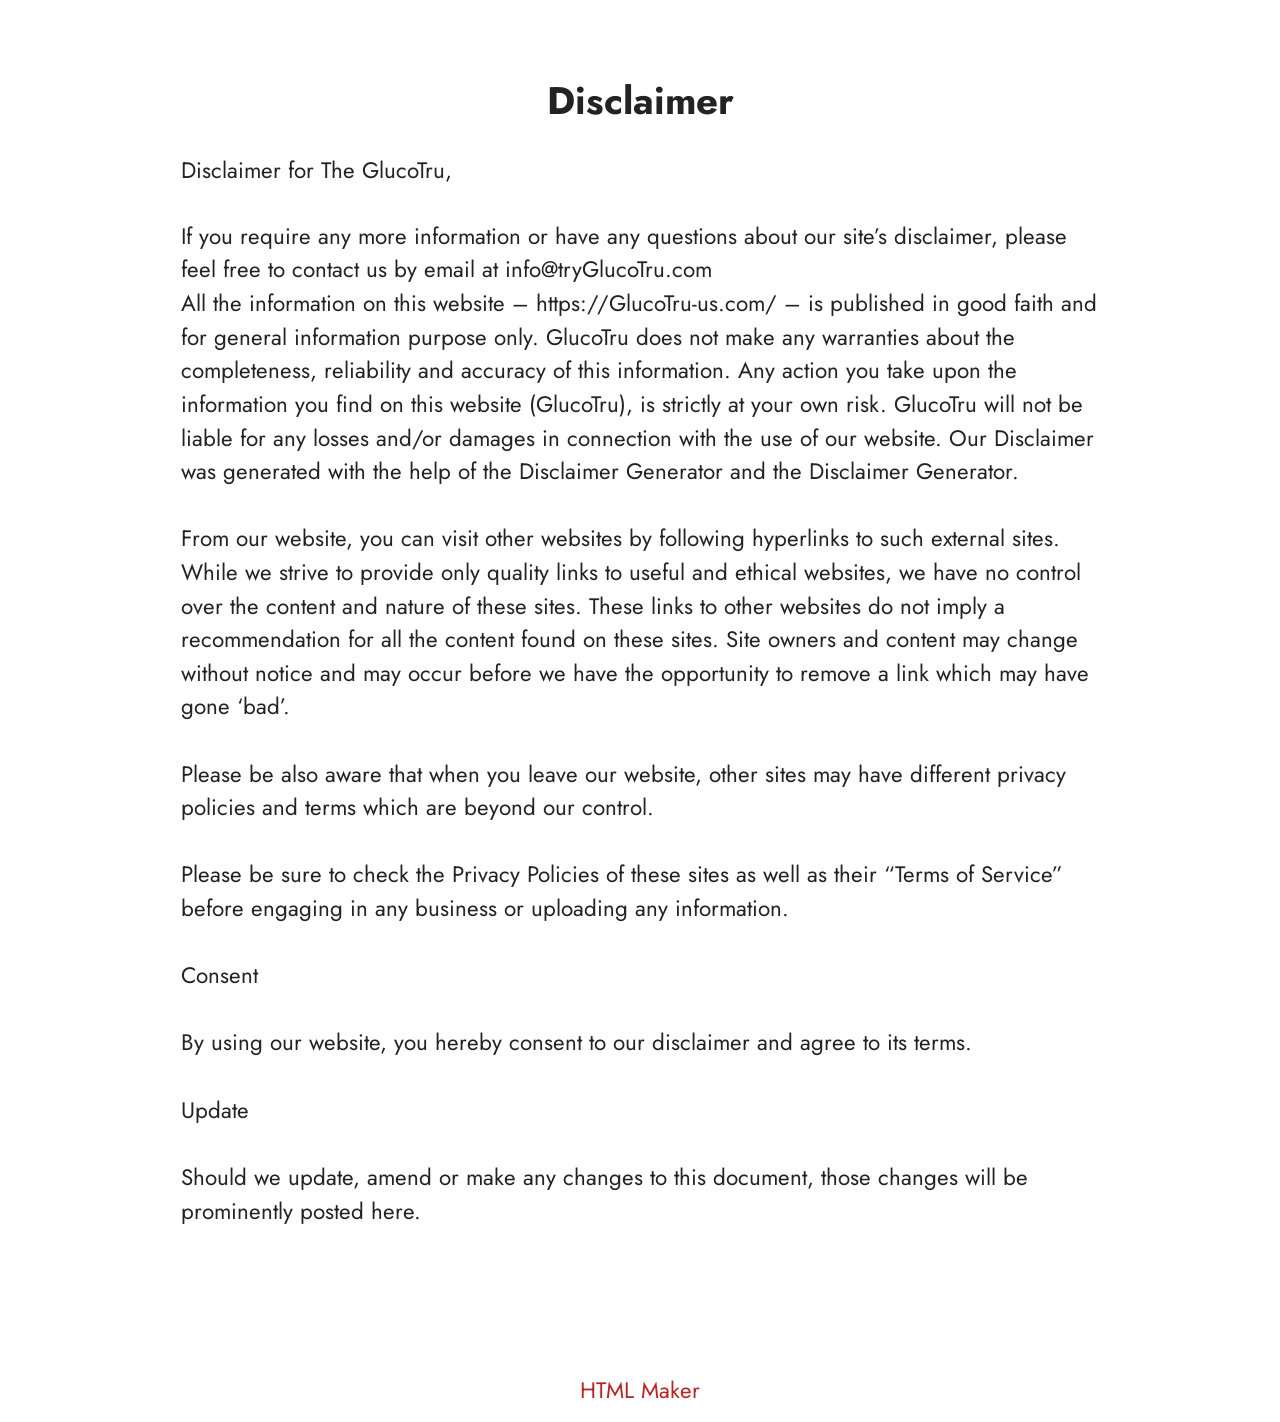
<file: Disclaimer.html>
<!DOCTYPE html>
<html  lang="en">
<head>
  <!-- Site made with Mobirise Website Builder v6.1.12, https://mobirise.com -->
  <meta charset="UTF-8">
  <meta http-equiv="X-UA-Compatible" content="IE=edge">
  <meta name="generator" content="Mobirise v6.1.12, mobirise.com">
  <meta name="viewport" content="width=device-width, initial-scale=1, minimum-scale=1">
  <link rel="shortcut icon" href="assets/images/pineal-guardian-official-1.webp" type="image/x-icon">
  <meta name="description" content="Disclaimer For Glucotru">
  
  
  <title>Disclaimer</title>
  <link rel="stylesheet" href="assets/bootstrap/css/bootstrap.min.css">
  <link rel="stylesheet" href="assets/theme/css/style.css">
  <link rel="preload" href="https://fonts.googleapis.com/css?family=Jost:100,200,300,400,500,600,700,800,900,100i,200i,300i,400i,500i,600i,700i,800i,900i&display=swap" as="style" onload="this.onload=null;this.rel='stylesheet'">
  <noscript><link rel="stylesheet" href="https://fonts.googleapis.com/css?family=Jost:100,200,300,400,500,600,700,800,900,100i,200i,300i,400i,500i,600i,700i,800i,900i&display=swap"></noscript>
  <link rel="preload" as="style" href="assets/mobirise/css/mbr-additional.css?v=JIAqIO"><link rel="stylesheet" href="assets/mobirise/css/mbr-additional.css?v=JIAqIO" type="text/css">

  
  
  
</head>
<body>
  
  <section data-bs-version="5.1" class="content5 cid-tBuMj9hDkk" id="content5-1y">
    
    <div class="container">
        <div class="row justify-content-center">
            <div class="col-md-12 col-lg-10">
                <h3 class="mbr-section-title mbr-fonts-style mb-4 display-2">
                    <strong>Disclaimer</strong>
                </h3>
                <h4 class="mbr-section-subtitle mbr-fonts-style mb-4 display-5">Disclaimer for The GlucoTru,</h4>
                <p class="mbr-text mbr-fonts-style display-7">If you require any more information or have any questions about our site’s disclaimer, please feel free to contact us by email at info@tryGlucoTru.com
<br>All the information on this website – https://GlucoTru-us.com/ – is published in good faith and for general information purpose only. GlucoTru does not make any warranties about the completeness, reliability and accuracy of this information. Any action you take upon the information you find on this website (GlucoTru), is strictly at your own risk. GlucoTru will not be liable for any losses and/or damages in connection with the use of our website. Our Disclaimer was generated with the help of the Disclaimer Generator and the Disclaimer Generator.
<br>
<br>From our website, you can visit other websites by following hyperlinks to such external sites. While we strive to provide only quality links to useful and ethical websites, we have no control over the content and nature of these sites. These links to other websites do not imply a recommendation for all the content found on these sites. Site owners and content may change without notice and may occur before we have the opportunity to remove a link which may have gone ‘bad’.
<br>
<br>Please be also aware that when you leave our website, other sites may have different privacy policies and terms which are beyond our control.
<br>
<br>Please be sure to check the Privacy Policies of these sites as well as their “Terms of Service” before engaging in any business or uploading any information.
<br>
<br>Consent
<br>
<br>By using our website, you hereby consent to our disclaimer and agree to its terms.
<br>
<br>Update
<br>
<br>Should we update, amend or make any changes to this document, those changes will be prominently posted here.<br><br></p>
            </div>
        </div>
    </div>
</section><section class="display-7" style="padding: 0;align-items: center;justify-content: center;flex-wrap: wrap;    align-content: center;display: flex;position: relative;height: 4rem;"><a href="https://mobiri.se/4815952" style="flex: 1 1;height: 4rem;position: absolute;width: 100%;z-index: 1;"><img alt="" style="height: 4rem;" src="[data-uri]"></a><p style="margin: 0;text-align: center;" class="display-7">&#8204;</p><a style="z-index:1" href="https://mobirise.com/html-builder.html">HTML Maker</a></section><script src="assets/bootstrap/js/bootstrap.bundle.min.js"></script>  <script src="assets/smoothscroll/smooth-scroll.js"></script>  <script src="assets/ytplayer/index.js"></script>  <script src="assets/theme/js/script.js"></script>  
  
  
</body>
</html>
</file>
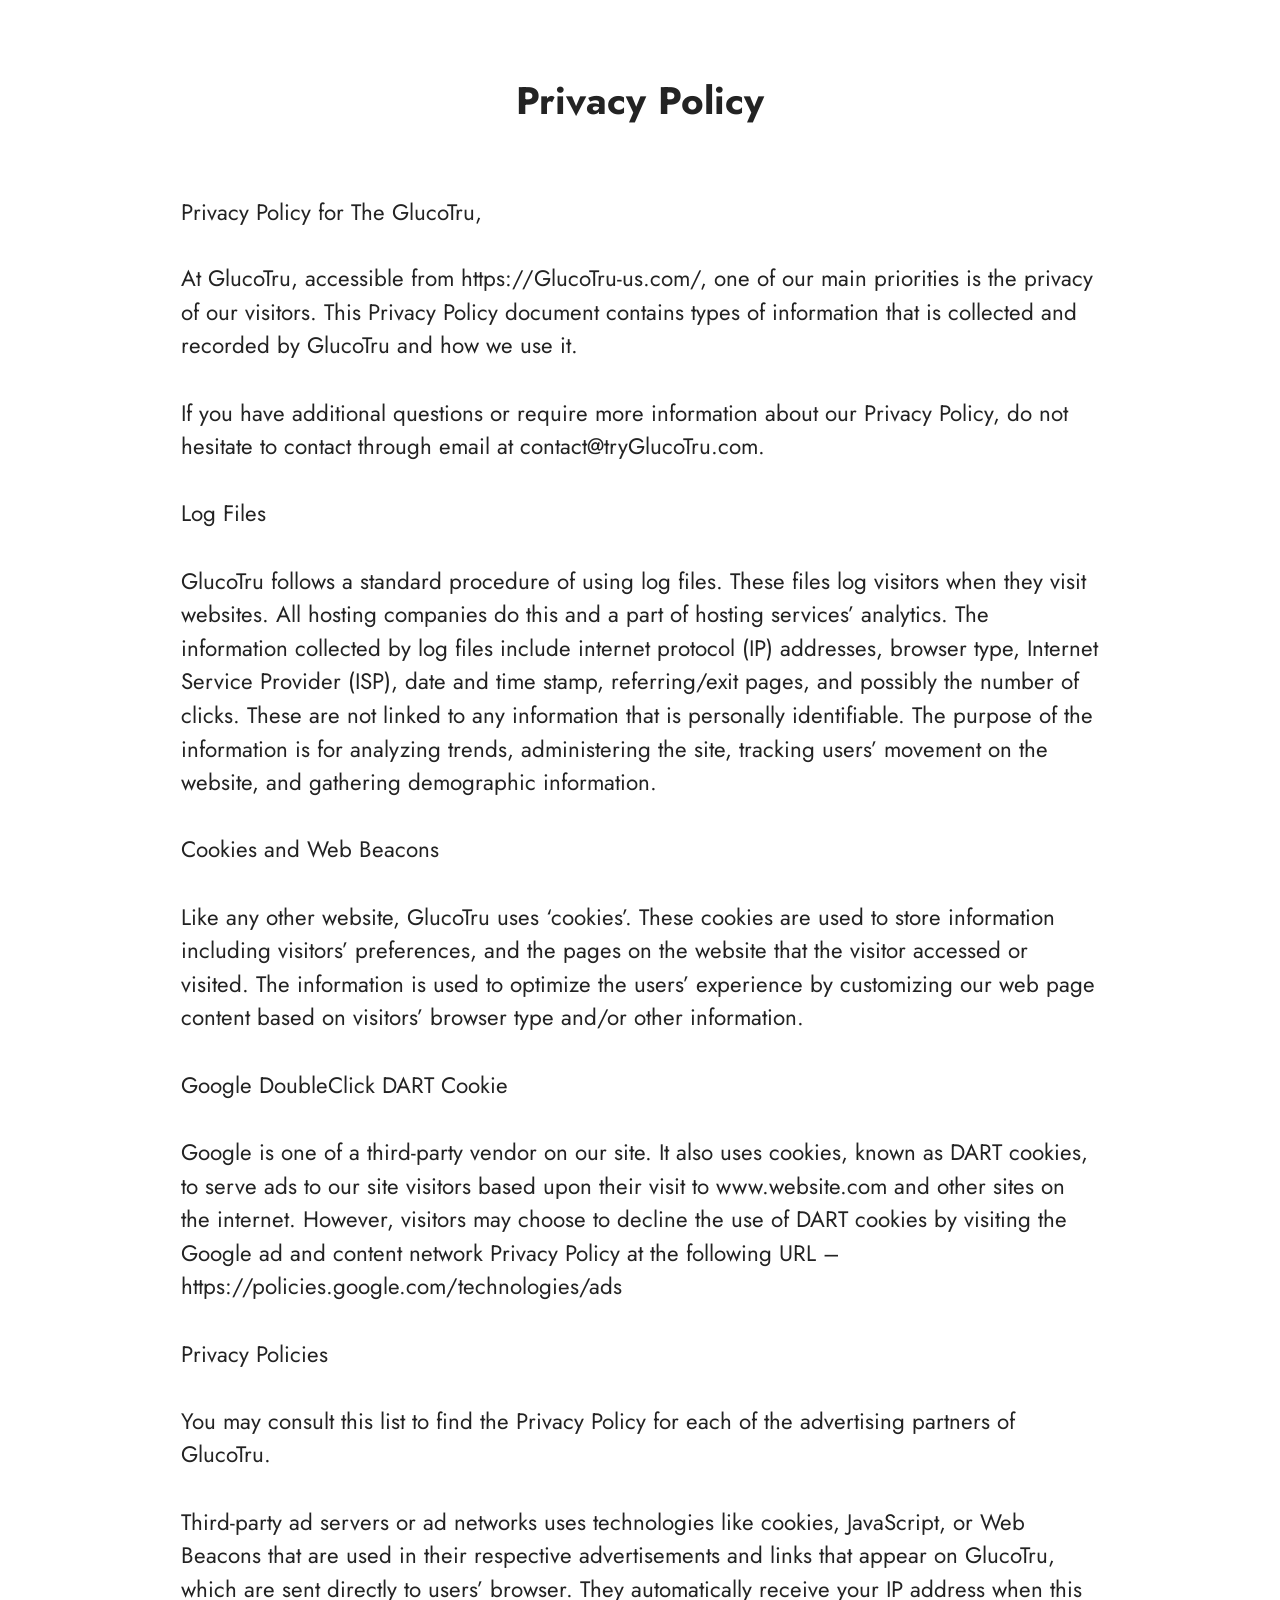
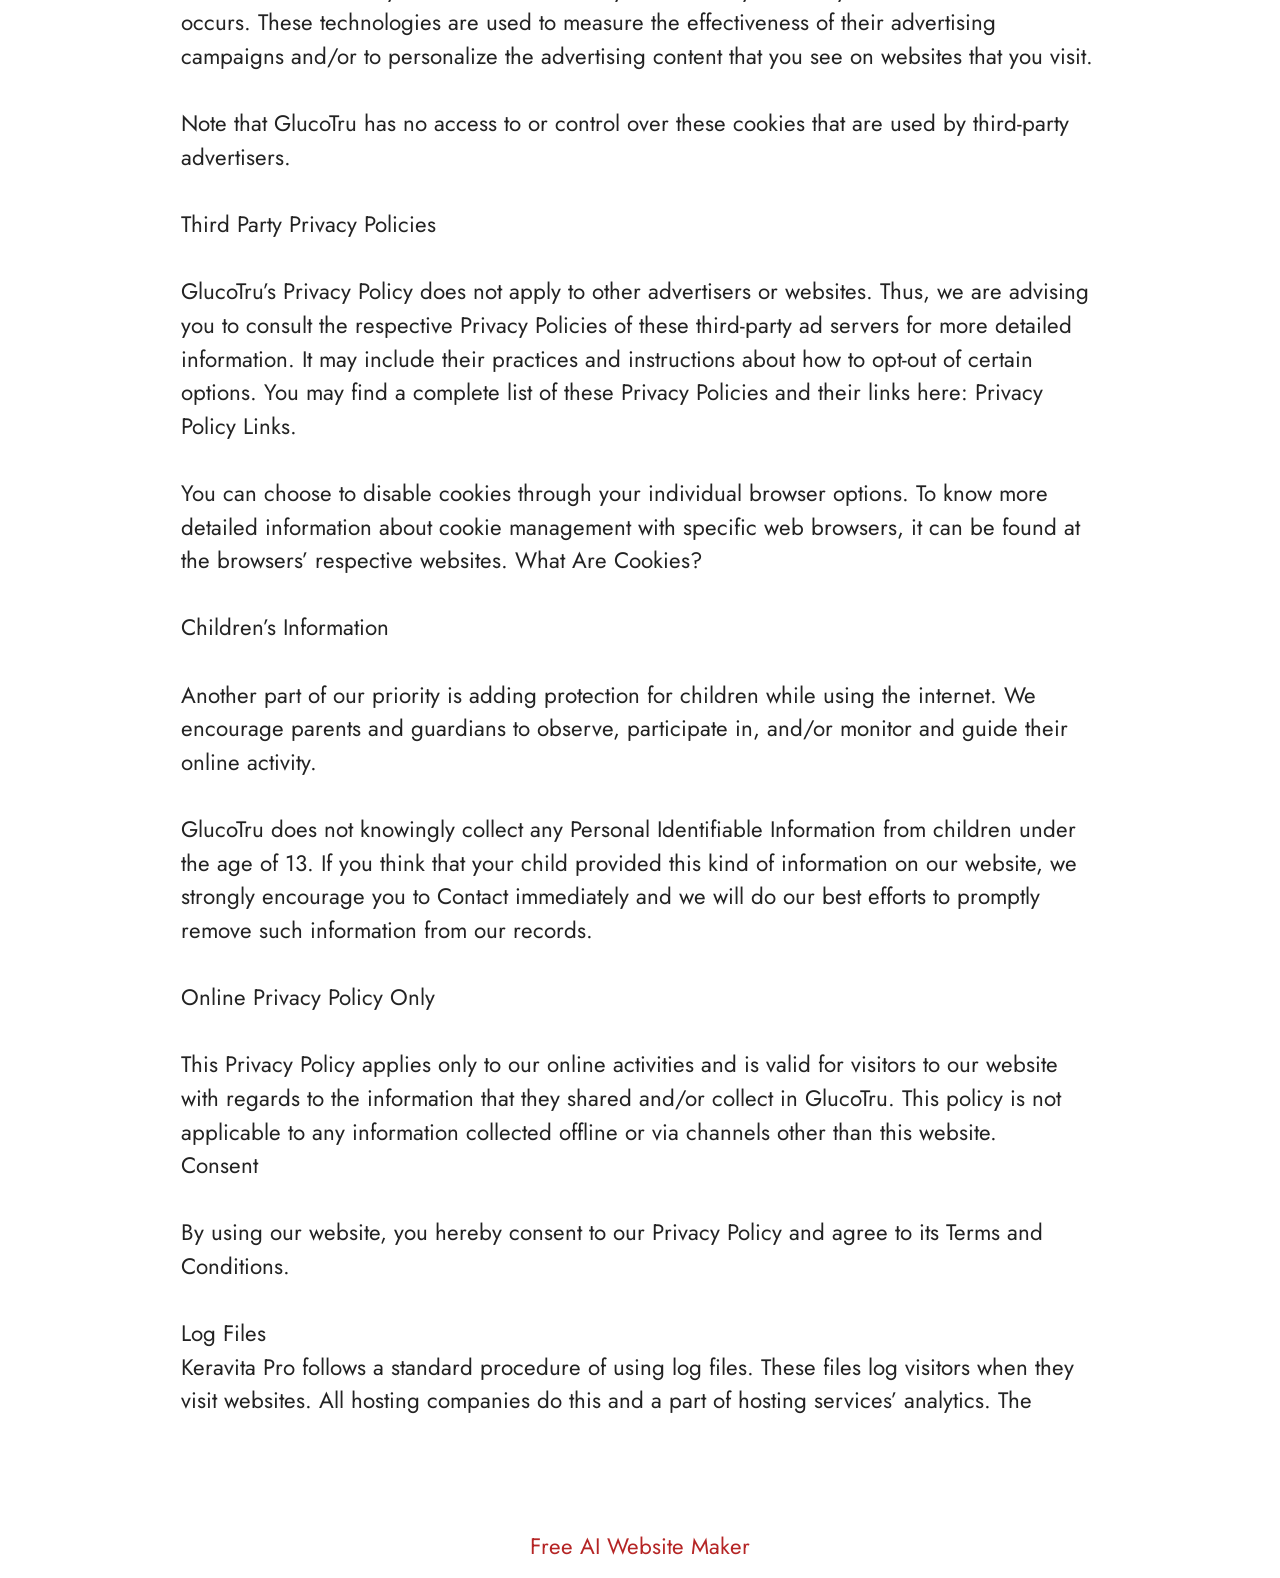
<file: privacy-policy.html>
<!DOCTYPE html>
<html  lang="en">
<head>
  <!-- Site made with Mobirise Website Builder v6.1.12, https://mobirise.com -->
  <meta charset="UTF-8">
  <meta http-equiv="X-UA-Compatible" content="IE=edge">
  <meta name="generator" content="Mobirise v6.1.12, mobirise.com">
  <meta name="viewport" content="width=device-width, initial-scale=1, minimum-scale=1">
  <link rel="shortcut icon" href="assets/images/pineal-guardian-official-1.webp" type="image/x-icon">
  <meta name="description" content="Privacy Policy For Glucotru">
  
  
  <title>Privacy Policy</title>
  <link rel="stylesheet" href="assets/bootstrap/css/bootstrap.min.css">
  <link rel="stylesheet" href="assets/theme/css/style.css">
  <link rel="preload" href="https://fonts.googleapis.com/css?family=Jost:100,200,300,400,500,600,700,800,900,100i,200i,300i,400i,500i,600i,700i,800i,900i&display=swap" as="style" onload="this.onload=null;this.rel='stylesheet'">
  <noscript><link rel="stylesheet" href="https://fonts.googleapis.com/css?family=Jost:100,200,300,400,500,600,700,800,900,100i,200i,300i,400i,500i,600i,700i,800i,900i&display=swap"></noscript>
  <link rel="preload" as="style" href="assets/mobirise/css/mbr-additional.css?v=s4fYmj"><link rel="stylesheet" href="assets/mobirise/css/mbr-additional.css?v=s4fYmj" type="text/css">

  
  
  
</head>
<body>
  
  <section data-bs-version="5.1" class="content5 cid-tBuMPzdHFY" id="content5-1z">
    
    <div class="container">
        <div class="row justify-content-center">
            <div class="col-md-12 col-lg-10">
                <h3 class="mbr-section-title mbr-fonts-style mb-4 display-2"><strong>Privacy Policy
</strong><div><strong><br></strong></div></h3>
                <h4 class="mbr-section-subtitle mbr-fonts-style mb-4 display-5">Privacy Policy for The GlucoTru,</h4>
                <p class="mbr-text mbr-fonts-style display-7">At GlucoTru, accessible from https://GlucoTru-us.com/, one of our main priorities is the privacy of our visitors. This Privacy Policy document contains types of information that is collected and recorded by GlucoTru and how we use it.
<br>
<br>If you have additional questions or require more information about our Privacy Policy, do not hesitate to contact through email at contact@tryGlucoTru.com.
<br>
<br>Log Files
<br>
<br>GlucoTru follows a standard procedure of using log files. These files log visitors when they visit websites. All hosting companies do this and a part of hosting services’ analytics. The information collected by log files include internet protocol (IP) addresses, browser type, Internet Service Provider (ISP), date and time stamp, referring/exit pages, and possibly the number of clicks. These are not linked to any information that is personally identifiable. The purpose of the information is for analyzing trends, administering the site, tracking users’ movement on the website, and gathering demographic information.
<br>
<br>Cookies and Web Beacons
<br>
<br>Like any other website, GlucoTru uses ‘cookies’. These cookies are used to store information including visitors’ preferences, and the pages on the website that the visitor accessed or visited. The information is used to optimize the users’ experience by customizing our web page content based on visitors’ browser type and/or other information.
<br>
<br>Google DoubleClick DART Cookie
<br>
<br>Google is one of a third-party vendor on our site. It also uses cookies, known as DART cookies, to serve ads to our site visitors based upon their visit to www.website.com and other sites on the internet. However, visitors may choose to decline the use of DART cookies by visiting the Google ad and content network Privacy Policy at the following URL – https://policies.google.com/technologies/ads
<br>
<br>Privacy Policies
<br>
<br>You may consult this list to find the Privacy Policy for each of the advertising partners of GlucoTru.
<br>
<br>Third-party ad servers or ad networks uses technologies like cookies, JavaScript, or Web Beacons that are used in their respective advertisements and links that appear on GlucoTru, which are sent directly to users’ browser. They automatically receive your IP address when this occurs. These technologies are used to measure the effectiveness of their advertising campaigns and/or to personalize the advertising content that you see on websites that you visit.
<br>
<br>Note that GlucoTru has no access to or control over these cookies that are used by third-party advertisers.
<br>
<br>Third Party Privacy Policies
<br>
<br>GlucoTru’s Privacy Policy does not apply to other advertisers or websites. Thus, we are advising you to consult the respective Privacy Policies of these third-party ad servers for more detailed information. It may include their practices and instructions about how to opt-out of certain options. You may find a complete list of these Privacy Policies and their links here: Privacy Policy Links.
<br>
<br>You can choose to disable cookies through your individual browser options. To know more detailed information about cookie management with specific web browsers, it can be found at the browsers’ respective websites. What Are Cookies?
<br>
<br>Children’s Information
<br>
<br>Another part of our priority is adding protection for children while using the internet. We encourage parents and guardians to observe, participate in, and/or monitor and guide their online activity.
<br>
<br>GlucoTru does not knowingly collect any Personal Identifiable Information from children under the age of 13. If you think that your child provided this kind of information on our website, we strongly encourage you to Contact immediately and we will do our best efforts to promptly remove such information from our records.
<br>
<br>Online Privacy Policy Only
<br>
<br>This Privacy Policy applies only to our online activities and is valid for visitors to our website with regards to the information that they shared and/or collect in GlucoTru. This policy is not applicable to any information collected offline or via channels other than this website.
<br>Consent
<br>
<br>By using our website, you hereby consent to our Privacy Policy and agree to its Terms and Conditions.<br>
<br>Log Files
<br>Keravita Pro follows a standard procedure of using log files. These files log visitors when they visit websites. All hosting companies do this and a part of hosting services’ analytics. The&nbsp;</p>
            </div>
        </div>
    </div>
</section><section class="display-7" style="padding: 0;align-items: center;justify-content: center;flex-wrap: wrap;    align-content: center;display: flex;position: relative;height: 4rem;"><a href="https://mobiri.se/4815952" style="flex: 1 1;height: 4rem;position: absolute;width: 100%;z-index: 1;"><img alt="" style="height: 4rem;" src="[data-uri]"></a><p style="margin: 0;text-align: center;" class="display-7">&#8204;</p><a style="z-index:1" href="https://mobirise.com/builder/ai-website-maker.html">Free AI Website Maker</a></section><script src="assets/bootstrap/js/bootstrap.bundle.min.js"></script>  <script src="assets/smoothscroll/smooth-scroll.js"></script>  <script src="assets/ytplayer/index.js"></script>  <script src="assets/theme/js/script.js"></script>  
  
  
</body>
</html>
</file>
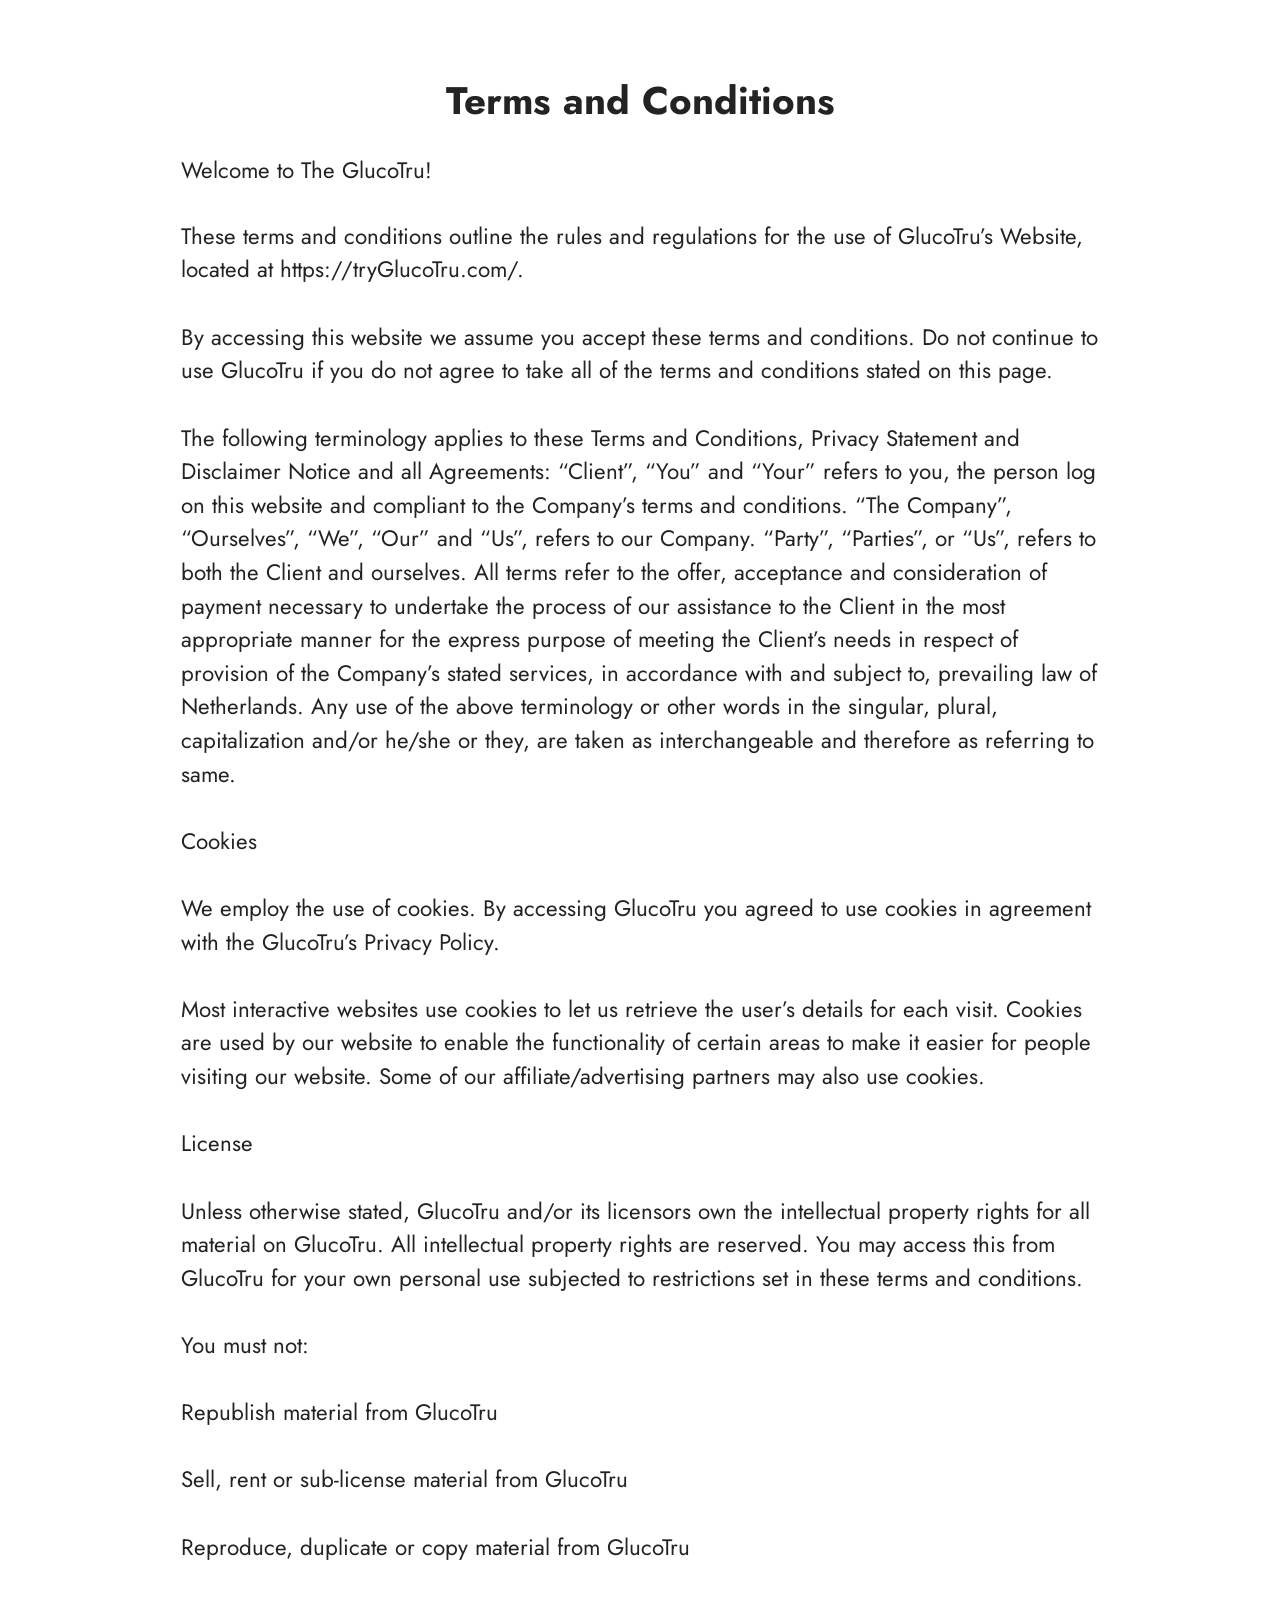
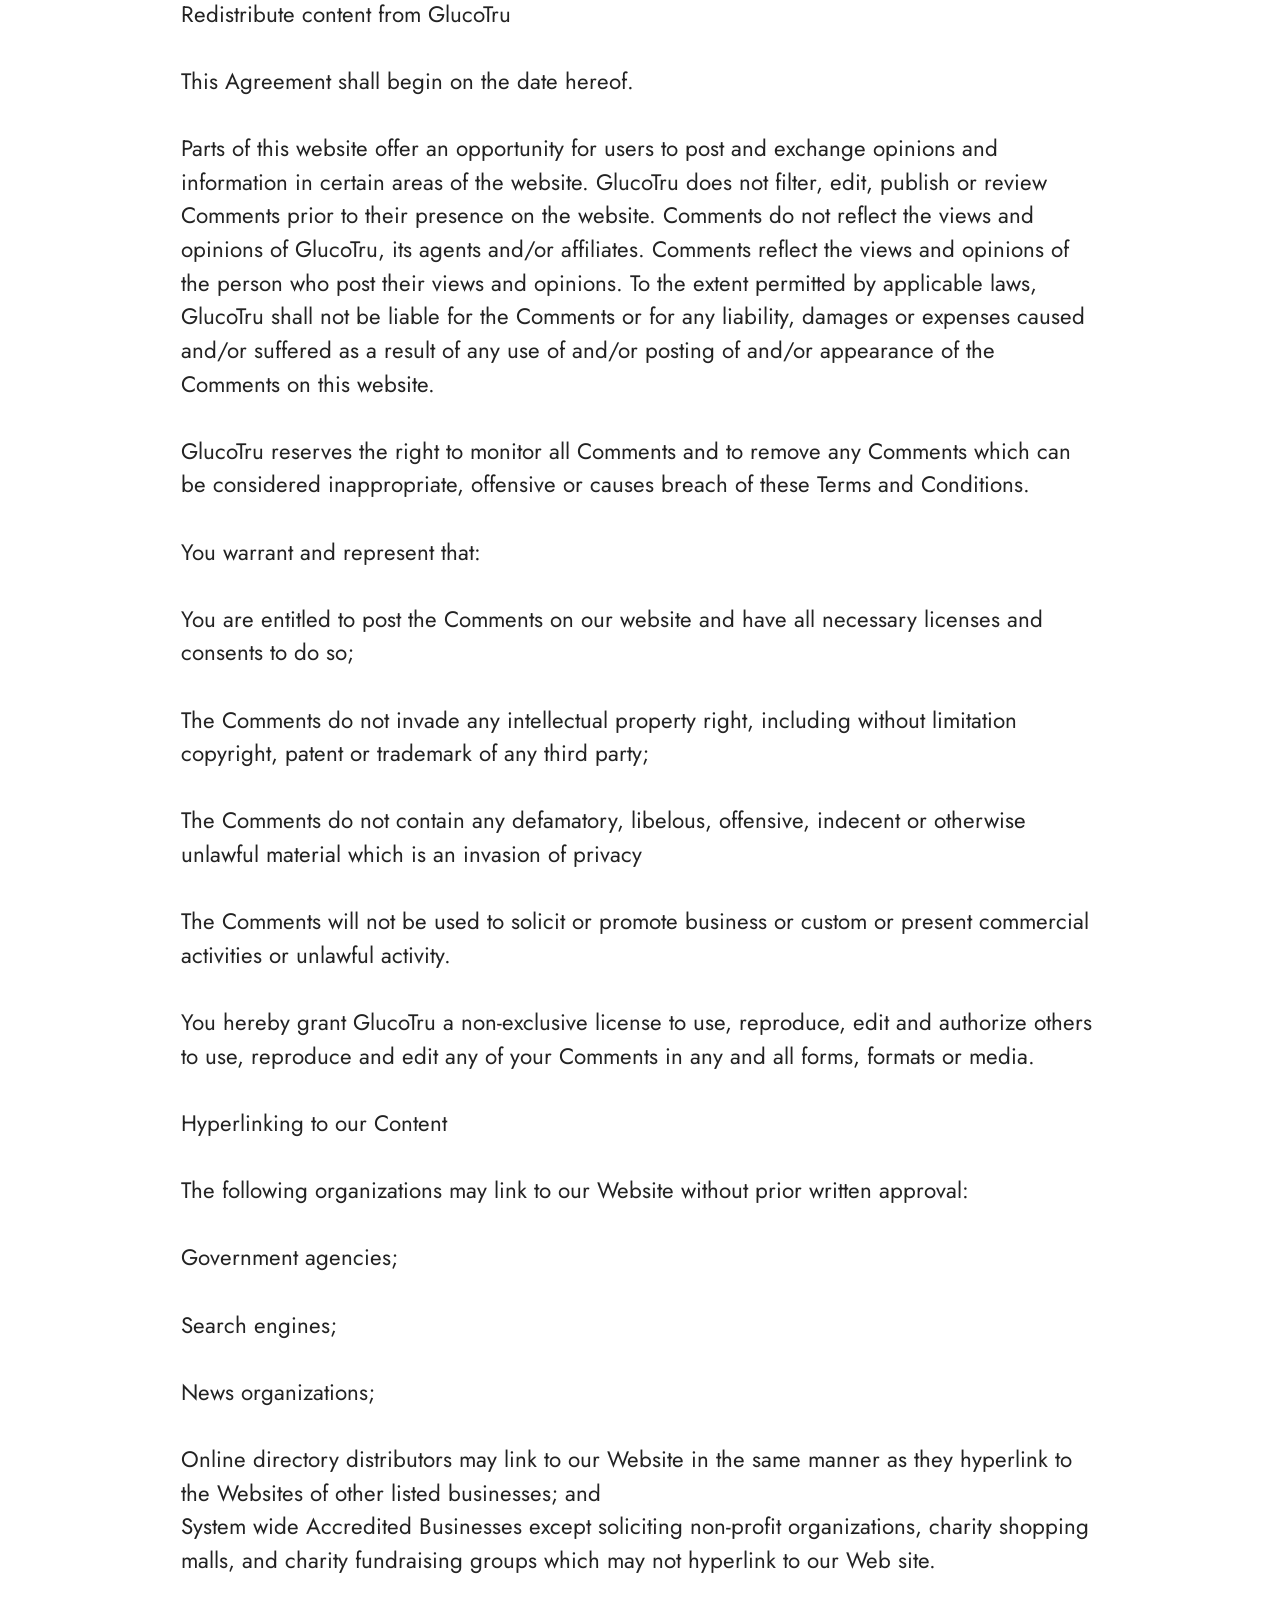
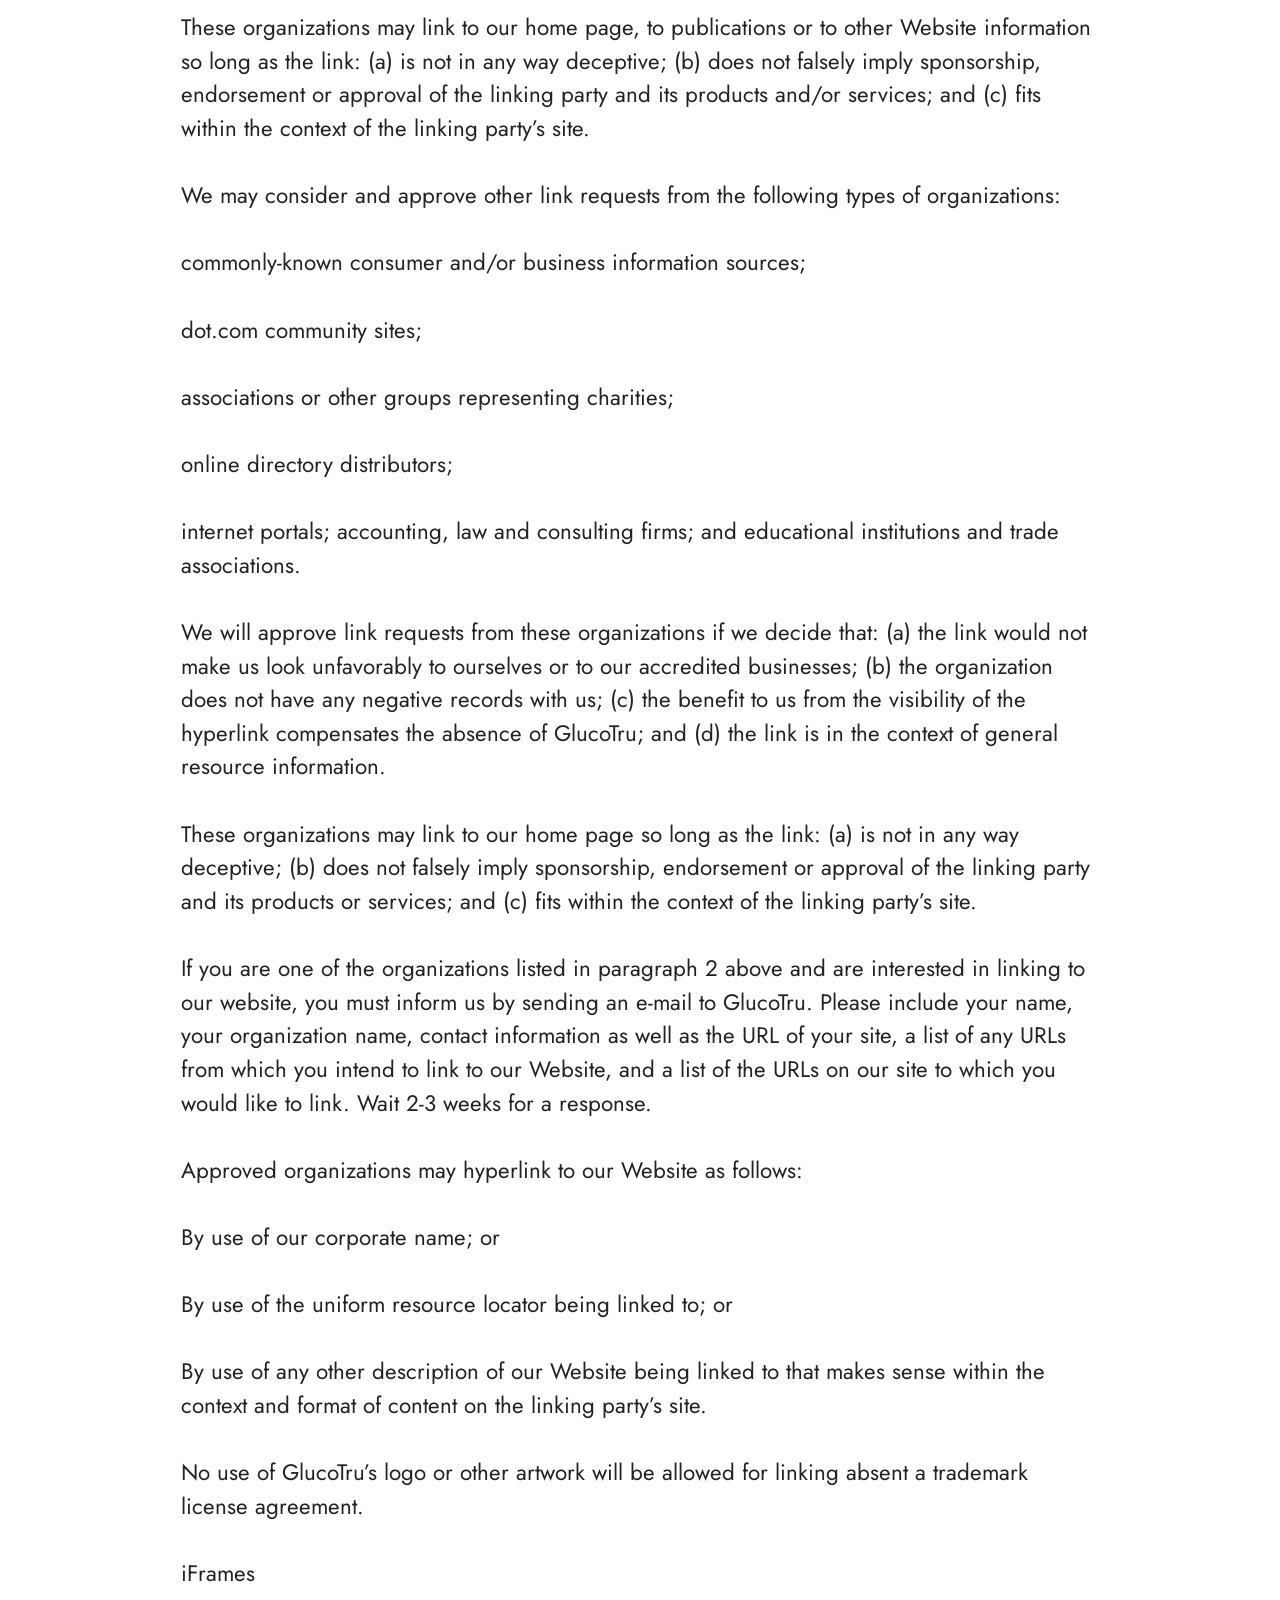
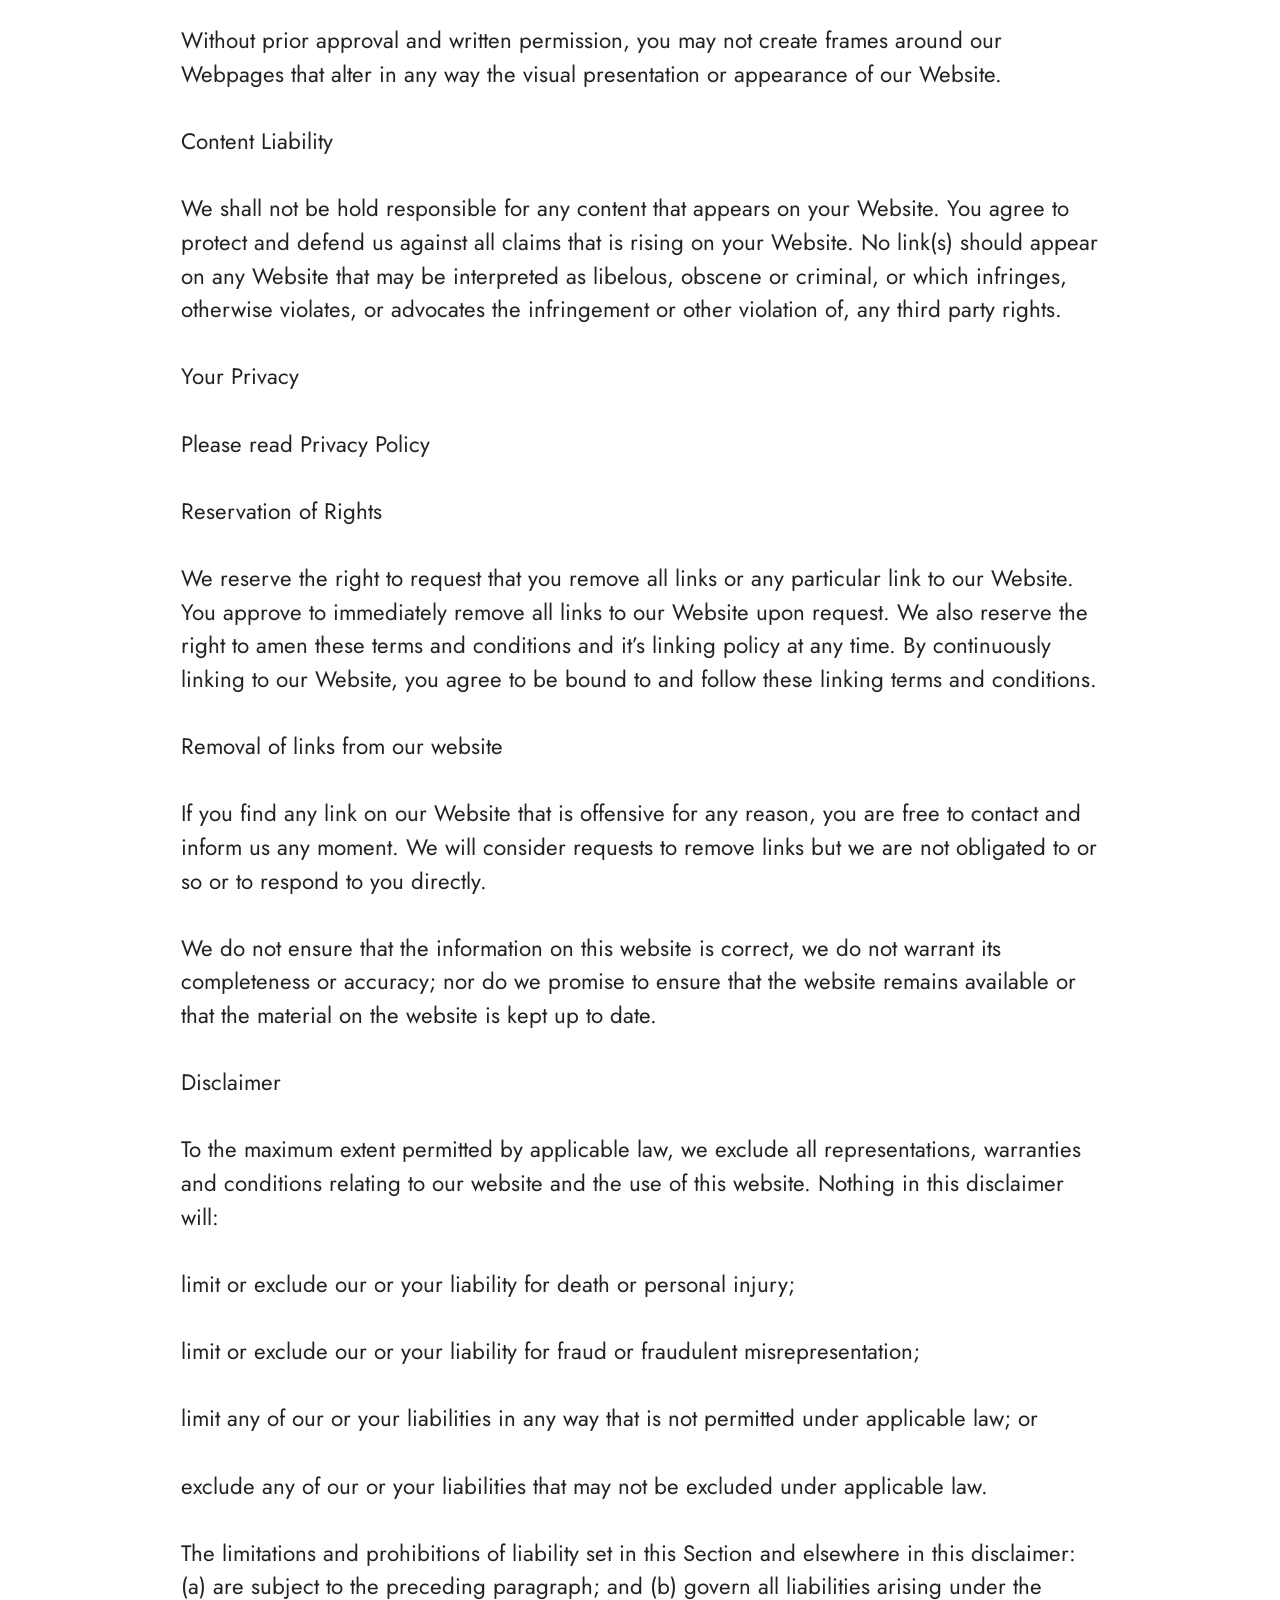
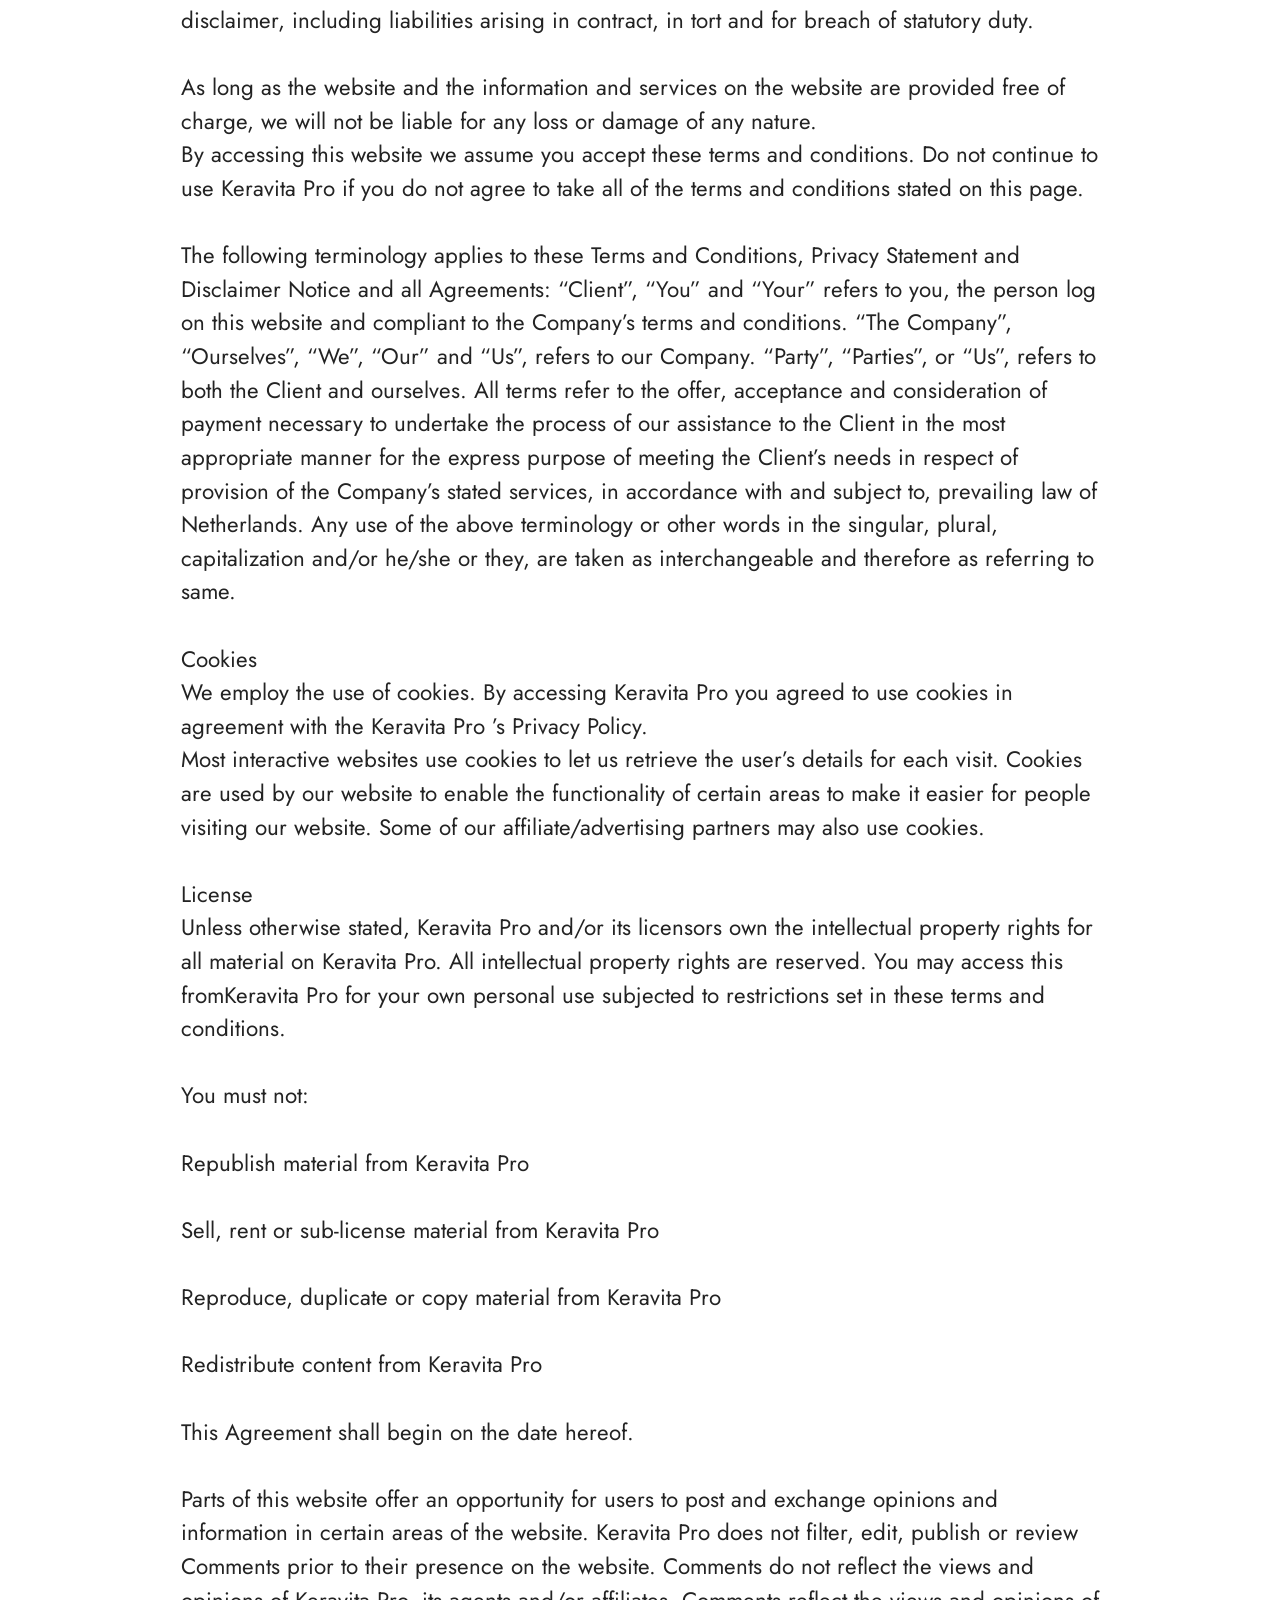
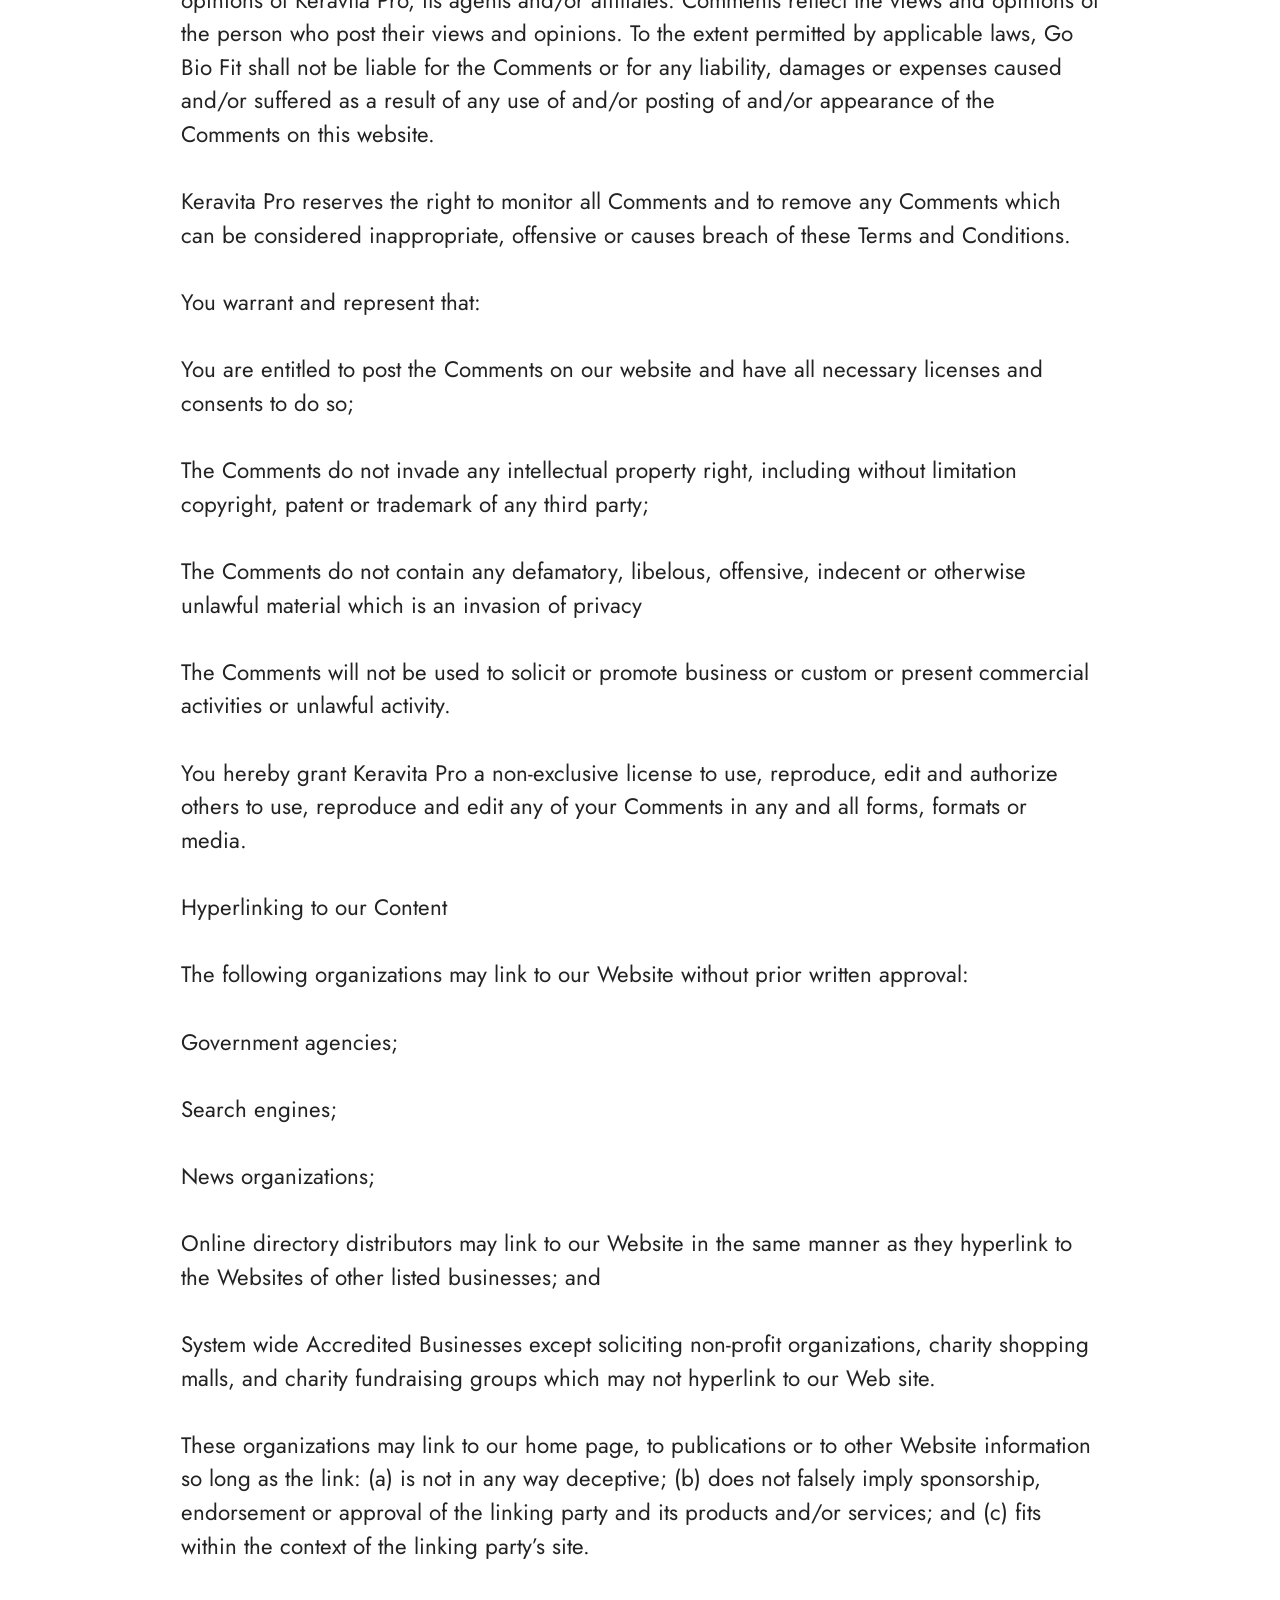
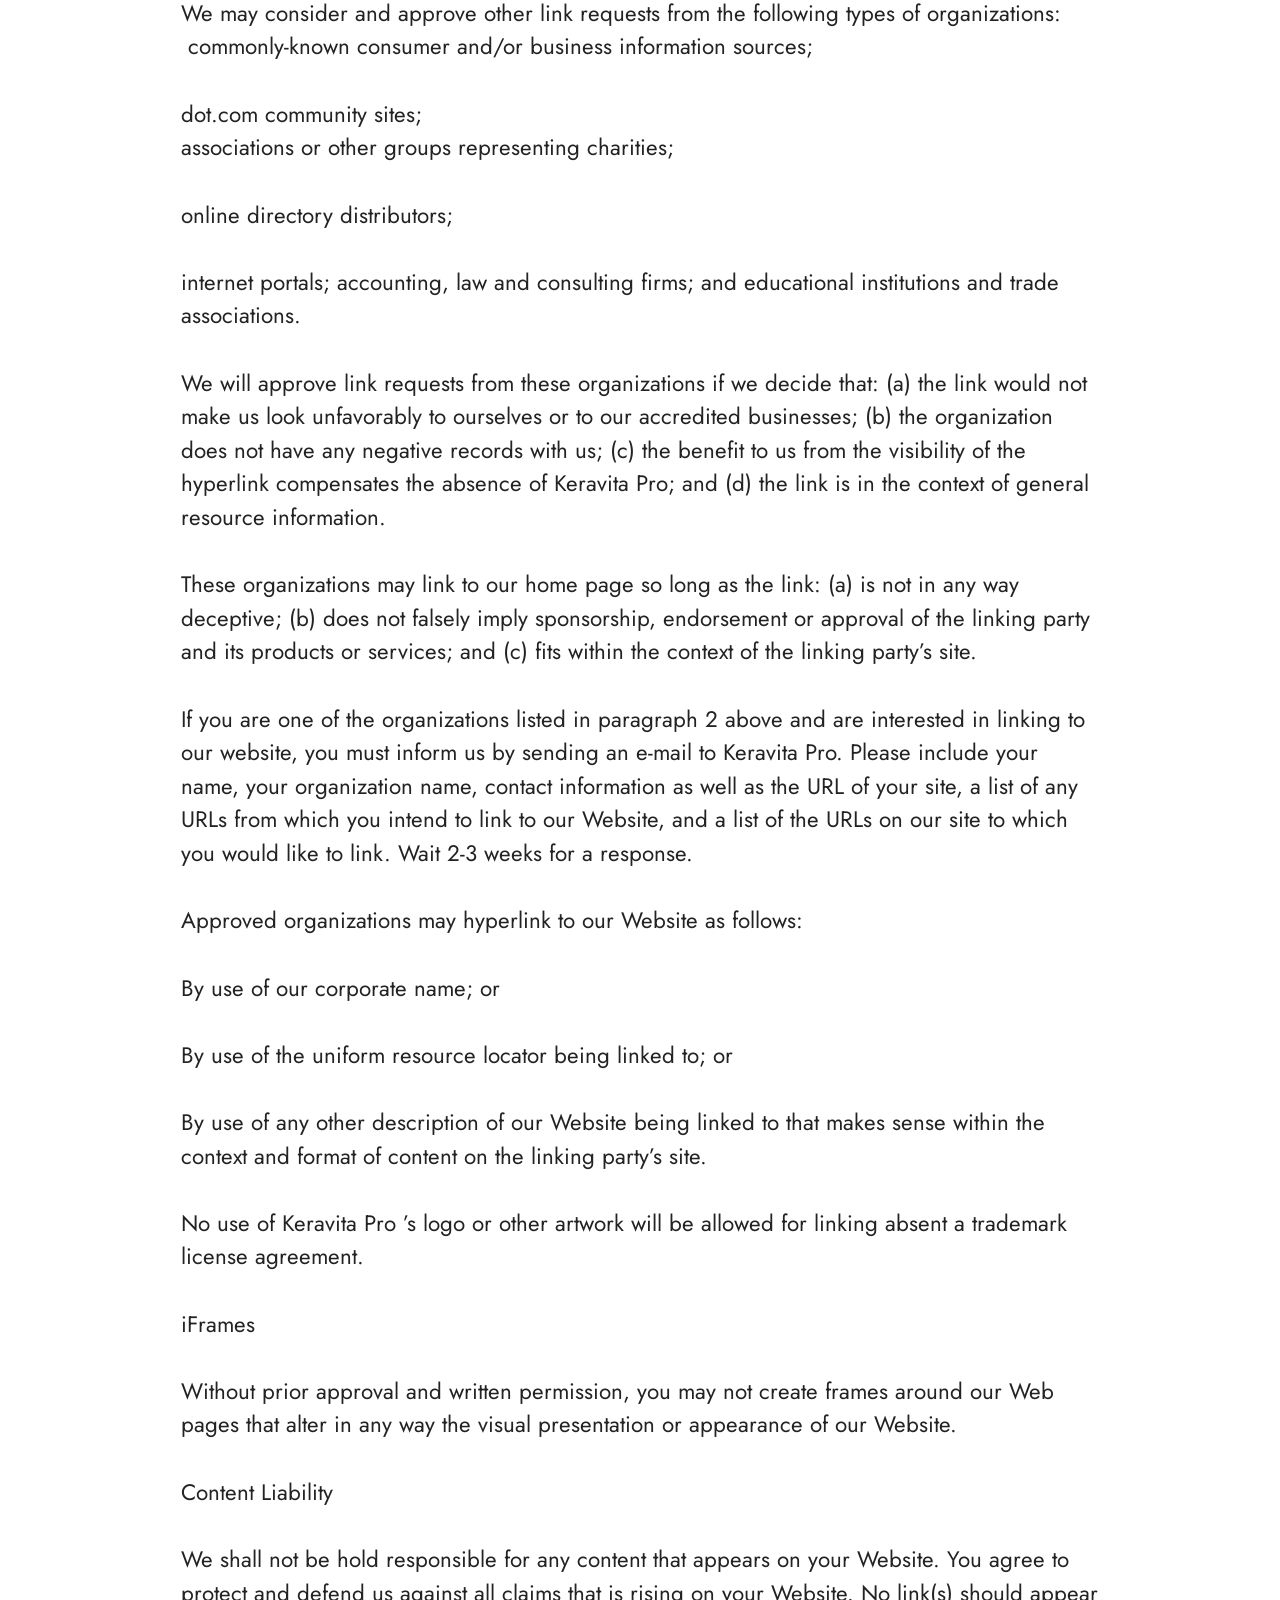
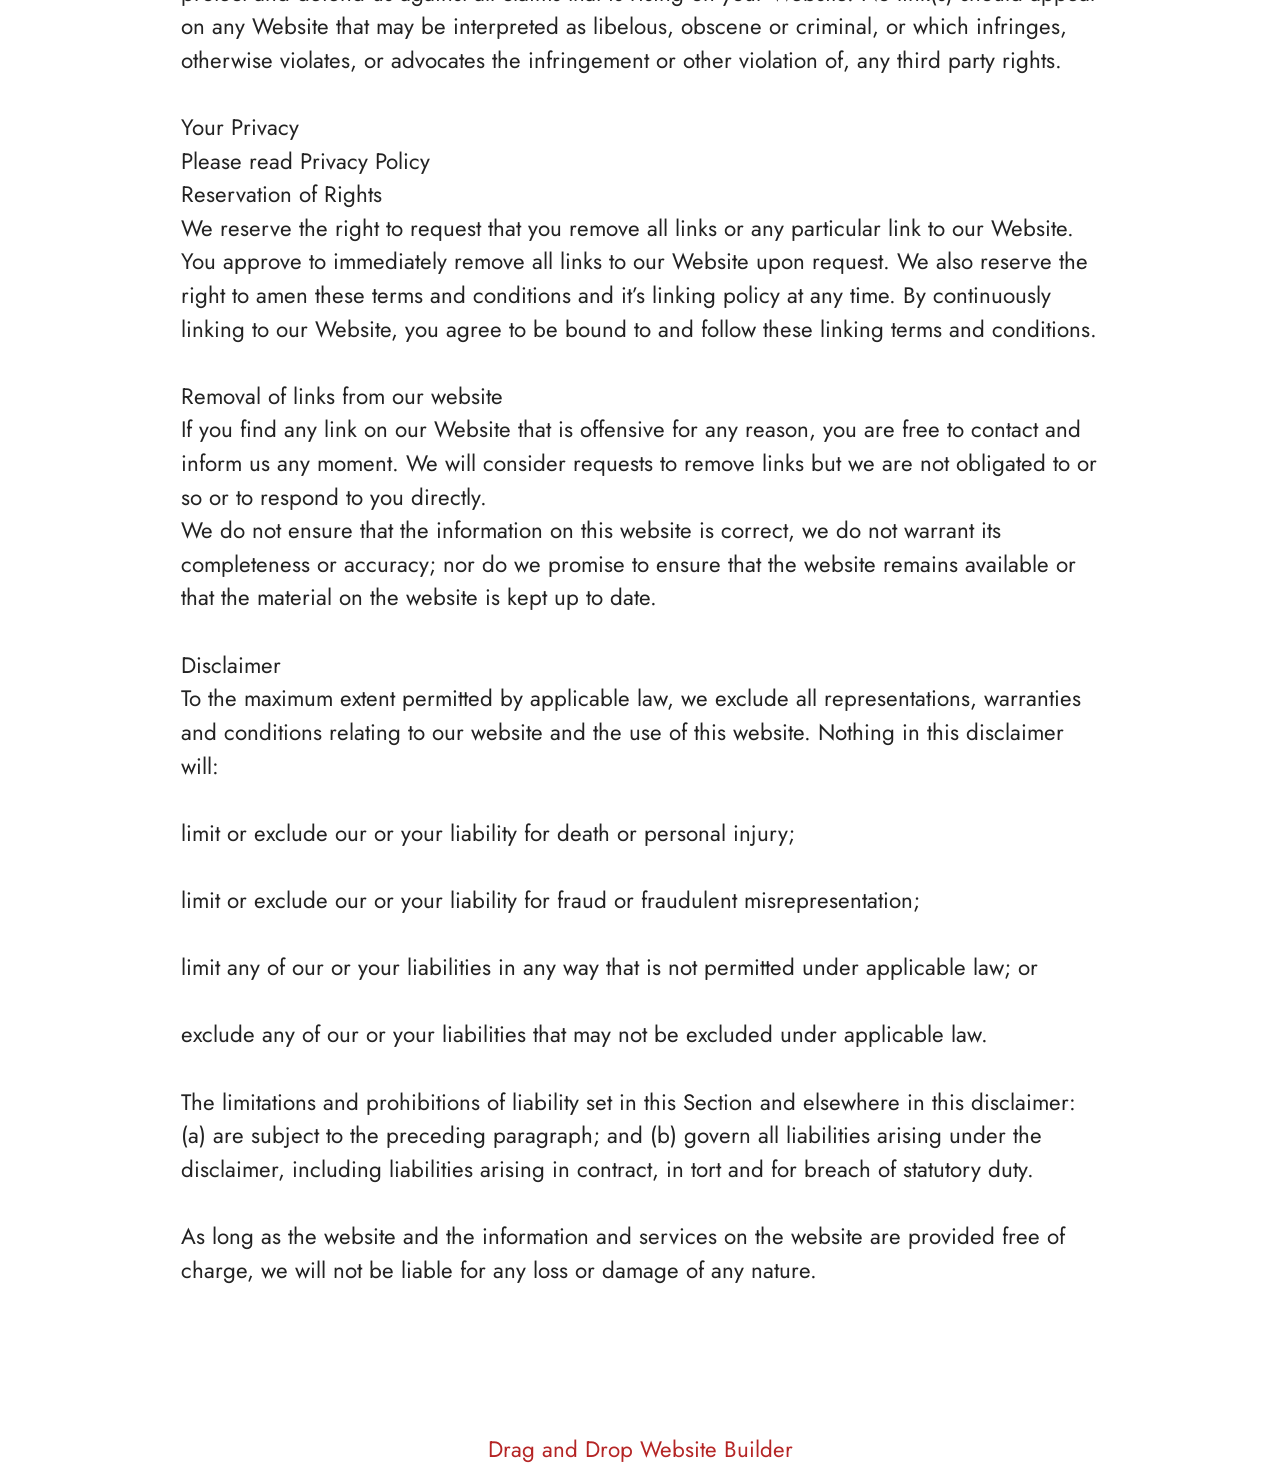
<file: Terms.html>
<!DOCTYPE html>
<html  lang="en">
<head>
  <!-- Site made with Mobirise Website Builder v6.1.12, https://mobirise.com -->
  <meta charset="UTF-8">
  <meta http-equiv="X-UA-Compatible" content="IE=edge">
  <meta name="generator" content="Mobirise v6.1.12, mobirise.com">
  <meta name="viewport" content="width=device-width, initial-scale=1, minimum-scale=1">
  <link rel="shortcut icon" href="assets/images/pineal-guardian-official-1.webp" type="image/x-icon">
  <meta name="description" content="Terms For Glucotru">
  
  
  <title>Terms</title>
  <link rel="stylesheet" href="assets/bootstrap/css/bootstrap.min.css">
  <link rel="stylesheet" href="assets/theme/css/style.css">
  <link rel="preload" href="https://fonts.googleapis.com/css?family=Jost:100,200,300,400,500,600,700,800,900,100i,200i,300i,400i,500i,600i,700i,800i,900i&display=swap" as="style" onload="this.onload=null;this.rel='stylesheet'">
  <noscript><link rel="stylesheet" href="https://fonts.googleapis.com/css?family=Jost:100,200,300,400,500,600,700,800,900,100i,200i,300i,400i,500i,600i,700i,800i,900i&display=swap"></noscript>
  <link rel="preload" as="style" href="assets/mobirise/css/mbr-additional.css?v=Xg2SmA"><link rel="stylesheet" href="assets/mobirise/css/mbr-additional.css?v=Xg2SmA" type="text/css">

  
  
  
</head>
<body>
  
  <section data-bs-version="5.1" class="content5 cid-tBuOj1XZ1f" id="content5-20">
    
    <div class="container">
        <div class="row justify-content-center">
            <div class="col-md-12 col-lg-10">
                <h3 class="mbr-section-title mbr-fonts-style mb-4 display-2"><strong>Terms and Conditions</strong></h3>
                <h4 class="mbr-section-subtitle mbr-fonts-style mb-4 display-5">Welcome to The GlucoTru!</h4>
                <p class="mbr-text mbr-fonts-style display-7">These terms and conditions outline the rules and regulations for the use of GlucoTru’s Website, located at https://tryGlucoTru.com/.
<br>
<br>By accessing this website we assume you accept these terms and conditions. Do not continue to use GlucoTru if you do not agree to take all of the terms and conditions stated on this page.
<br>
<br>The following terminology applies to these Terms and Conditions, Privacy Statement and Disclaimer Notice and all Agreements: “Client”, “You” and “Your” refers to you, the person log on this website and compliant to the Company’s terms and conditions. “The Company”, “Ourselves”, “We”, “Our” and “Us”, refers to our Company. “Party”, “Parties”, or “Us”, refers to both the Client and ourselves. All terms refer to the offer, acceptance and consideration of payment necessary to undertake the process of our assistance to the Client in the most appropriate manner for the express purpose of meeting the Client’s needs in respect of provision of the Company’s stated services, in accordance with and subject to, prevailing law of Netherlands. Any use of the above terminology or other words in the singular, plural, capitalization and/or he/she or they, are taken as interchangeable and therefore as referring to same.
<br>
<br>Cookies
<br>
<br>We employ the use of cookies. By accessing GlucoTru you agreed to use cookies in agreement with the GlucoTru’s Privacy Policy.
<br>
<br>Most interactive websites use cookies to let us retrieve the user’s details for each visit. Cookies are used by our website to enable the functionality of certain areas to make it easier for people visiting our website. Some of our affiliate/advertising partners may also use cookies.
<br>
<br>License
<br>
<br>Unless otherwise stated, GlucoTru and/or its licensors own the intellectual property rights for all material on GlucoTru. All intellectual property rights are reserved. You may access this from GlucoTru for your own personal use subjected to restrictions set in these terms and conditions.
<br>
<br>You must not:
<br>
<br>Republish material from GlucoTru
<br>
<br>Sell, rent or sub-license material from GlucoTru
<br>
<br>Reproduce, duplicate or copy material from GlucoTru
<br>
<br>Redistribute content from GlucoTru
<br>
<br>This Agreement shall begin on the date hereof.
<br>
<br>Parts of this website offer an opportunity for users to post and exchange opinions and information in certain areas of the website. GlucoTru does not filter, edit, publish or review Comments prior to their presence on the website. Comments do not reflect the views and opinions of GlucoTru, its agents and/or affiliates. Comments reflect the views and opinions of the person who post their views and opinions. To the extent permitted by applicable laws, GlucoTru shall not be liable for the Comments or for any liability, damages or expenses caused and/or suffered as a result of any use of and/or posting of and/or appearance of the Comments on this website.
<br>
<br>GlucoTru reserves the right to monitor all Comments and to remove any Comments which can be considered inappropriate, offensive or causes breach of these Terms and Conditions.
<br>
<br>You warrant and represent that:
<br>
<br>You are entitled to post the Comments on our website and have all necessary licenses and consents to do so;
<br>
<br>The Comments do not invade any intellectual property right, including without limitation copyright, patent or trademark of any third party;
<br>
<br>The Comments do not contain any defamatory, libelous, offensive, indecent or otherwise unlawful material which is an invasion of privacy
<br>
<br>The Comments will not be used to solicit or promote business or custom or present commercial activities or unlawful activity.
<br>
<br>You hereby grant GlucoTru a non-exclusive license to use, reproduce, edit and authorize others to use, reproduce and edit any of your Comments in any and all forms, formats or media.
<br>
<br>Hyperlinking to our Content
<br>
<br>The following organizations may link to our Website without prior written approval:
<br>
<br>Government agencies;
<br>
<br>Search engines;
<br>
<br>News organizations;
<br>
<br>Online directory distributors may link to our Website in the same manner as they hyperlink to the Websites of other listed businesses; and
<br>System wide Accredited Businesses except soliciting non-profit organizations, charity shopping malls, and charity fundraising groups which may not hyperlink to our Web site.
<br>
<br>These organizations may link to our home page, to publications or to other Website information so long as the link: (a) is not in any way deceptive; (b) does not falsely imply sponsorship, endorsement or approval of the linking party and its products and/or services; and (c) fits within the context of the linking party’s site.
<br>
<br>We may consider and approve other link requests from the following types of organizations:
<br>
<br>commonly-known consumer and/or business information sources;
<br>
<br>dot.com community sites;
<br>
<br>associations or other groups representing charities;
<br>
<br>online directory distributors;
<br>
<br>internet portals; accounting, law and consulting firms; and educational institutions and trade associations.
<br>
<br>We will approve link requests from these organizations if we decide that: (a) the link would not make us look unfavorably to ourselves or to our accredited businesses; (b) the organization does not have any negative records with us; (c) the benefit to us from the visibility of the hyperlink compensates the absence of GlucoTru; and (d) the link is in the context of general resource information.
<br>
<br>These organizations may link to our home page so long as the link: (a) is not in any way deceptive; (b) does not falsely imply sponsorship, endorsement or approval of the linking party and its products or services; and (c) fits within the context of the linking party’s site.
<br>
<br>If you are one of the organizations listed in paragraph 2 above and are interested in linking to our website, you must inform us by sending an e-mail to GlucoTru. Please include your name, your organization name, contact information as well as the URL of your site, a list of any URLs from which you intend to link to our Website, and a list of the URLs on our site to which you would like to link. Wait 2-3 weeks for a response.
<br>
<br>Approved organizations may hyperlink to our Website as follows:
<br>
<br>By use of our corporate name; or
<br>
<br>By use of the uniform resource locator being linked to; or
<br>
<br>By use of any other description of our Website being linked to that makes sense within the context and format of content on the linking party’s site.
<br>
<br>No use of GlucoTru’s logo or other artwork will be allowed for linking absent a trademark license agreement.
<br>
<br>iFrames
<br>
<br>Without prior approval and written permission, you may not create frames around our Webpages that alter in any way the visual presentation or appearance of our Website.
<br>
<br>Content Liability
<br>
<br>We shall not be hold responsible for any content that appears on your Website. You agree to protect and defend us against all claims that is rising on your Website. No link(s) should appear on any Website that may be interpreted as libelous, obscene or criminal, or which infringes, otherwise violates, or advocates the infringement or other violation of, any third party rights.
<br>
<br>Your Privacy
<br>
<br>Please read Privacy Policy
<br>
<br>Reservation of Rights
<br>
<br>We reserve the right to request that you remove all links or any particular link to our Website. You approve to immediately remove all links to our Website upon request. We also reserve the right to amen these terms and conditions and it’s linking policy at any time. By continuously linking to our Website, you agree to be bound to and follow these linking terms and conditions.
<br>
<br>Removal of links from our website
<br>
<br>If you find any link on our Website that is offensive for any reason, you are free to contact and inform us any moment. We will consider requests to remove links but we are not obligated to or so or to respond to you directly.
<br>
<br>We do not ensure that the information on this website is correct, we do not warrant its completeness or accuracy; nor do we promise to ensure that the website remains available or that the material on the website is kept up to date.
<br>
<br>Disclaimer
<br>
<br>To the maximum extent permitted by applicable law, we exclude all representations, warranties and conditions relating to our website and the use of this website. Nothing in this disclaimer will:
<br>
<br>limit or exclude our or your liability for death or personal injury;
<br>
<br>limit or exclude our or your liability for fraud or fraudulent misrepresentation;
<br>
<br>limit any of our or your liabilities in any way that is not permitted under applicable law; or
<br>
<br>exclude any of our or your liabilities that may not be excluded under applicable law.
<br>
<br>The limitations and prohibitions of liability set in this Section and elsewhere in this disclaimer: (a) are subject to the preceding paragraph; and (b) govern all liabilities arising under the disclaimer, including liabilities arising in contract, in tort and for breach of statutory duty.
<br>
<br>As long as the website and the information and services on the website are provided free of charge, we will not be liable for any loss or damage of any nature.<br>By accessing this website we assume you accept these terms and conditions. Do not continue to use Keravita Pro if you do not agree to take all of the terms and conditions stated on this page.
<br><br>The following terminology applies to these Terms and Conditions, Privacy Statement and Disclaimer Notice and all Agreements: “Client”, “You” and “Your” refers to you, the person log on this website and compliant to the Company’s terms and conditions. “The Company”, “Ourselves”, “We”, “Our” and “Us”, refers to our Company. “Party”, “Parties”, or “Us”, refers to both the Client and ourselves. All terms refer to the offer, acceptance and consideration of payment necessary to undertake the process of our assistance to the Client in the most appropriate manner for the express purpose of meeting the Client’s needs in respect of provision of the Company’s stated services, in accordance with and subject to, prevailing law of Netherlands. Any use of the above terminology or other words in the singular, plural, capitalization and/or he/she or they, are taken as interchangeable and therefore as referring to same.
<br><br>Cookies<br>We employ the use of cookies. By accessing Keravita Pro you agreed to use cookies in agreement with the Keravita Pro ’s Privacy Policy.<br>Most interactive websites use cookies to let us retrieve the user’s details for each visit. Cookies are used by our website to enable the functionality of certain areas to make it easier for people visiting our website. Some of our affiliate/advertising partners may also use cookies.
<br><br>License
<br>Unless otherwise stated, Keravita Pro and/or its licensors own the intellectual property rights for all material on Keravita Pro. All intellectual property rights are reserved. You may access this fromKeravita Pro for your own personal use subjected to restrictions set in these terms and conditions.
<br><br>You must not:
<br><br>Republish material from Keravita Pro
<br>
<br>Sell, rent or sub-license material from Keravita Pro
<br><br>Reproduce, duplicate or copy material from Keravita Pro
<br><br>Redistribute content from Keravita Pro
<br><br>This Agreement shall begin on the date hereof.
<br><br>Parts of this website offer an opportunity for users to post and exchange opinions and information in certain areas of the website. Keravita Pro does not filter, edit, publish or review Comments prior to their presence on the website. Comments do not reflect the views and opinions of Keravita Pro, its agents and/or affiliates. Comments reflect the views and opinions of the person who post their views and opinions. To the extent permitted by applicable laws, Go Bio Fit shall not be liable for the Comments or for any liability, damages or expenses caused and/or suffered as a result of any use of and/or posting of and/or appearance of the Comments on this website.
<br>
<br>Keravita Pro reserves the right to monitor all Comments and to remove any Comments which can be considered inappropriate, offensive or causes breach of these Terms and Conditions.
<br><br>You warrant and represent that:
<br>
<br>You are entitled to post the Comments on our website and have all necessary licenses and consents to do so;<br><br>The Comments do not invade any intellectual property right, including without limitation copyright, patent or trademark of any third party;
<br><br>The Comments do not contain any defamatory, libelous, offensive, indecent or otherwise unlawful material which is an invasion of privacy
<br><br>The Comments will not be used to solicit or promote business or custom or present commercial activities or unlawful activity.
<br><br>You hereby grant Keravita Pro a non-exclusive license to use, reproduce, edit and authorize others to use, reproduce and edit any of your Comments in any and all forms, formats or media.
<br><br>Hyperlinking to our Content
<br><br>The following organizations may link to our Website without prior written approval:
<br><br>Government agencies;
<br>
<br>Search engines;
<br><br>News organizations;
<br><br>Online directory distributors may link to our Website in the same manner as they hyperlink to the Websites of other listed businesses; and
<br><br>System wide Accredited Businesses except soliciting non-profit organizations, charity shopping malls, and charity fundraising groups which may not hyperlink to our Web site.
<br><br>These organizations may link to our home page, to publications or to other Website information so long as the link: (a) is not in any way deceptive; (b) does not falsely imply sponsorship, endorsement or approval of the linking party and its products and/or services; and (c) fits within the context of the linking party’s site.
<br><br>We may consider and approve other link requests from the following types of organizations:
<br>&nbsp;commonly-known consumer and/or business information sources;
<br><br>dot.com community sites;
<br>associations or other groups representing charities;<br><br>online directory distributors;
<br><br>internet portals; accounting, law and consulting firms; and educational institutions and trade associations.
<br>
<br>We will approve link requests from these organizations if we decide that: (a) the link would not make us look unfavorably to ourselves or to our accredited businesses; (b) the organization does not have any negative records with us; (c) the benefit to us from the visibility of the hyperlink compensates the absence of Keravita Pro; and (d) the link is in the context of general resource information.
<br><br>These organizations may link to our home page so long as the link: (a) is not in any way deceptive; (b) does not falsely imply sponsorship, endorsement or approval of the linking party and its products or services; and (c) fits within the context of the linking party’s site.
<br>
<br>If you are one of the organizations listed in paragraph 2 above and are interested in linking to our website, you must inform us by sending an e-mail to Keravita Pro. Please include your name, your organization name, contact information as well as the URL of your site, a list of any URLs from which you intend to link to our Website, and a list of the URLs on our site to which you would like to link. Wait 2-3 weeks for a response.
<br><br>Approved organizations may hyperlink to our Website as follows:
<br><br>By use of our corporate name; or
<br><br>By use of the uniform resource locator being linked to; or
<br><br>By use of any other description of our Website being linked to that makes sense within the context and format of content on the linking party’s site.
<br><br>No use of Keravita Pro ’s logo or other artwork will be allowed for linking absent a trademark license agreement.
<br><br>iFrames
<br><br>Without prior approval and written permission, you may not create frames around our Web pages that alter in any way the visual presentation or appearance of our Website.
<br><br>Content Liability
<br><br>We shall not be hold responsible for any content that appears on your Website. You agree to protect and defend us against all claims that is rising on your Website. No link(s) should appear on any Website that may be interpreted as libelous, obscene or criminal, or which infringes, otherwise violates, or advocates the infringement or other violation of, any third party rights.
<br>
<br>Your Privacy
<br>Please read Privacy Policy<br>Reservation of Rights<br>We reserve the right to request that you remove all links or any particular link to our Website. You approve to immediately remove all links to our Website upon request. We also reserve the right to amen these terms and conditions and it’s linking policy at any time. By continuously linking to our Website, you agree to be bound to and follow these linking terms and conditions.
<br><br>Removal of links from our website<br>If you find any link on our Website that is offensive for any reason, you are free to contact and inform us any moment. We will consider requests to remove links but we are not obligated to or so or to respond to you directly.
<br>We do not ensure that the information on this website is correct, we do not warrant its completeness or accuracy; nor do we promise to ensure that the website remains available or that the material on the website is kept up to date.
<br><br>Disclaimer<br>To the maximum extent permitted by applicable law, we exclude all representations, warranties and conditions relating to our website and the use of this website. Nothing in this disclaimer will:
<br>
<br>limit or exclude our or your liability for death or personal injury;
<br><br>limit or exclude our or your liability for fraud or fraudulent misrepresentation;
<br><br>limit any of our or your liabilities in any way that is not permitted under applicable law; or
<br>
<br>exclude any of our or your liabilities that may not be excluded under applicable law.
<br><br>The limitations and prohibitions of liability set in this Section and elsewhere in this disclaimer: (a) are subject to the preceding paragraph; and (b) govern all liabilities arising under the disclaimer, including liabilities arising in contract, in tort and for breach of statutory duty.
<br>
<br>As long as the website and the information and services on the website are provided free of charge, we will not be liable for any loss or damage of any nature.<br><br></p>
            </div>
        </div>
    </div>
</section><section class="display-7" style="padding: 0;align-items: center;justify-content: center;flex-wrap: wrap;    align-content: center;display: flex;position: relative;height: 4rem;"><a href="https://mobiri.se/4815952" style="flex: 1 1;height: 4rem;position: absolute;width: 100%;z-index: 1;"><img alt="" style="height: 4rem;" src="[data-uri]"></a><p style="margin: 0;text-align: center;" class="display-7">&#8204;</p><a style="z-index:1" href="https://mobirise.com/drag-drop-website-builder.html">Drag and Drop Website Builder</a></section><script src="assets/bootstrap/js/bootstrap.bundle.min.js"></script>  <script src="assets/smoothscroll/smooth-scroll.js"></script>  <script src="assets/ytplayer/index.js"></script>  <script src="assets/theme/js/script.js"></script>  
  
  
</body>
</html>
</file>
<file: assets/web/assets/mobirise-icons2/mobirise2.css>
@font-face {
  font-family: 'Moririse2';
  font-display: swap;
  src:  url('mobirise2.eot?f2bix4');
  src:  url('mobirise2.eot?f2bix4#iefix') format('embedded-opentype'),
    url('mobirise2.woff2?f2bix4') format('woff2'),
    url('mobirise2.woff?f2bix4') format('woff'),
    url('mobirise2.ttf?f2bix4') format('truetype'),
    url('mobirise2.svg?f2bix4#mobirise2') format('svg');
  font-weight: normal;
  font-style: normal;
}

[class^="mobi-"], [class*=" mobi-"] {
  /* use !important to prevent issues with browser extensions that change fonts */
  font-family: 'Moririse2' !important;
  speak: none;
  font-style: normal;
  font-weight: normal;
  font-variant: normal;
  text-transform: none;
  line-height: 1;

  /* Better Font Rendering =========== */
  -webkit-font-smoothing: antialiased;
  -moz-osx-font-smoothing: grayscale;
}

.mobi-mbri-add-submenu:before {
  content: "\e900";
}
.mobi-mbri-alert:before {
  content: "\e901";
}
.mobi-mbri-align-center:before {
  content: "\e902";
}
.mobi-mbri-align-justify:before {
  content: "\e903";
}
.mobi-mbri-align-left:before {
  content: "\e904";
}
.mobi-mbri-align-right:before {
  content: "\e905";
}
.mobi-mbri-android:before {
  content: "\e906";
}
.mobi-mbri-apple:before {
  content: "\e907";
}
.mobi-mbri-arrow-down:before {
  content: "\e908";
}
.mobi-mbri-arrow-next:before {
  content: "\e909";
}
.mobi-mbri-arrow-prev:before {
  content: "\e90a";
}
.mobi-mbri-arrow-up:before {
  content: "\e90b";
}
.mobi-mbri-bold:before {
  content: "\e90c";
}
.mobi-mbri-bookmark:before {
  content: "\e90d";
}
.mobi-mbri-bootstrap:before {
  content: "\e90e";
}
.mobi-mbri-briefcase:before {
  content: "\e90f";
}
.mobi-mbri-browse:before {
  content: "\e910";
}
.mobi-mbri-bulleted-list:before {
  content: "\e911";
}
.mobi-mbri-calendar:before {
  content: "\e912";
}
.mobi-mbri-camera:before {
  content: "\e913";
}
.mobi-mbri-cart-add:before {
  content: "\e914";
}
.mobi-mbri-cart-full:before {
  content: "\e915";
}
.mobi-mbri-cash:before {
  content: "\e916";
}
.mobi-mbri-change-style:before {
  content: "\e917";
}
.mobi-mbri-chat:before {
  content: "\e918";
}
.mobi-mbri-clock:before {
  content: "\e919";
}
.mobi-mbri-close:before {
  content: "\e91a";
}
.mobi-mbri-cloud:before {
  content: "\e91b";
}
.mobi-mbri-code:before {
  content: "\e91c";
}
.mobi-mbri-contact-form:before {
  content: "\e91d";
}
.mobi-mbri-credit-card:before {
  content: "\e91e";
}
.mobi-mbri-cursor-click:before {
  content: "\e91f";
}
.mobi-mbri-cust-feedback:before {
  content: "\e920";
}
.mobi-mbri-database:before {
  content: "\e921";
}
.mobi-mbri-delivery:before {
  content: "\e922";
}
.mobi-mbri-desktop:before {
  content: "\e923";
}
.mobi-mbri-devices:before {
  content: "\e924";
}
.mobi-mbri-down:before {
  content: "\e925";
}
.mobi-mbri-download-2:before {
  content: "\e926";
}
.mobi-mbri-download:before {
  content: "\e927";
}
.mobi-mbri-drag-n-drop-2:before {
  content: "\e928";
}
.mobi-mbri-drag-n-drop:before {
  content: "\e929";
}
.mobi-mbri-edit-2:before {
  content: "\e92a";
}
.mobi-mbri-edit:before {
  content: "\e92b";
}
.mobi-mbri-error:before {
  content: "\e92c";
}
.mobi-mbri-extension:before {
  content: "\e92d";
}
.mobi-mbri-features:before {
  content: "\e92e";
}
.mobi-mbri-file:before {
  content: "\e92f";
}
.mobi-mbri-flag:before {
  content: "\e930";
}
.mobi-mbri-folder:before {
  content: "\e931";
}
.mobi-mbri-gift:before {
  content: "\e932";
}
.mobi-mbri-github:before {
  content: "\e933";
}
.mobi-mbri-globe-2:before {
  content: "\e934";
}
.mobi-mbri-globe:before {
  content: "\e935";
}
.mobi-mbri-growing-chart:before {
  content: "\e936";
}
.mobi-mbri-hearth:before {
  content: "\e937";
}
.mobi-mbri-help:before {
  content: "\e938";
}
.mobi-mbri-home:before {
  content: "\e939";
}
.mobi-mbri-hot-cup:before {
  content: "\e93a";
}
.mobi-mbri-idea:before {
  content: "\e93b";
}
.mobi-mbri-image-gallery:before {
  content: "\e93c";
}
.mobi-mbri-image-slider:before {
  content: "\e93d";
}
.mobi-mbri-info:before {
  content: "\e93e";
}
.mobi-mbri-italic:before {
  content: "\e93f";
}
.mobi-mbri-key:before {
  content: "\e940";
}
.mobi-mbri-laptop:before {
  content: "\e941";
}
.mobi-mbri-layers:before {
  content: "\e942";
}
.mobi-mbri-left-right:before {
  content: "\e943";
}
.mobi-mbri-left:before {
  content: "\e944";
}
.mobi-mbri-letter:before {
  content: "\e945";
}
.mobi-mbri-like:before {
  content: "\e946";
}
.mobi-mbri-link:before {
  content: "\e947";
}
.mobi-mbri-lock:before {
  content: "\e948";
}
.mobi-mbri-login:before {
  content: "\e949";
}
.mobi-mbri-logout:before {
  content: "\e94a";
}
.mobi-mbri-magic-stick:before {
  content: "\e94b";
}
.mobi-mbri-map-pin:before {
  content: "\e94c";
}
.mobi-mbri-menu:before {
  content: "\e94d";
}
.mobi-mbri-mobile-2:before {
  content: "\e94e";
}
.mobi-mbri-mobile-horizontal:before {
  content: "\e94f";
}
.mobi-mbri-mobile:before {
  content: "\e950";
}
.mobi-mbri-mobirise:before {
  content: "\e951";
}
.mobi-mbri-more-horizontal:before {
  content: "\e952";
}
.mobi-mbri-more-vertical:before {
  content: "\e953";
}
.mobi-mbri-music:before {
  content: "\e954";
}
.mobi-mbri-new-file:before {
  content: "\e955";
}
.mobi-mbri-numbered-list:before {
  content: "\e956";
}
.mobi-mbri-opened-folder:before {
  content: "\e957";
}
.mobi-mbri-pages:before {
  content: "\e958";
}
.mobi-mbri-paper-plane:before {
  content: "\e959";
}
.mobi-mbri-paperclip:before {
  content: "\e95a";
}
.mobi-mbri-phone:before {
  content: "\e95b";
}
.mobi-mbri-photo:before {
  content: "\e95c";
}
.mobi-mbri-photos:before {
  content: "\e95d";
}
.mobi-mbri-pin:before {
  content: "\e95e";
}
.mobi-mbri-play:before {
  content: "\e95f";
}
.mobi-mbri-plus:before {
  content: "\e960";
}
.mobi-mbri-preview:before {
  content: "\e961";
}
.mobi-mbri-print:before {
  content: "\e962";
}
.mobi-mbri-protect:before {
  content: "\e963";
}
.mobi-mbri-question:before {
  content: "\e964";
}
.mobi-mbri-quote-left:before {
  content: "\e965";
}
.mobi-mbri-quote-right:before {
  content: "\e966";
}
.mobi-mbri-redo:before {
  content: "\e967";
}
.mobi-mbri-refresh:before {
  content: "\e968";
}
.mobi-mbri-responsive-2:before {
  content: "\e969";
}
.mobi-mbri-responsive:before {
  content: "\e96a";
}
.mobi-mbri-right:before {
  content: "\e96b";
}
.mobi-mbri-rocket:before {
  content: "\e96c";
}
.mobi-mbri-sad-face:before {
  content: "\e96d";
}
.mobi-mbri-sale:before {
  content: "\e96e";
}
.mobi-mbri-save:before {
  content: "\e96f";
}
.mobi-mbri-search:before {
  content: "\e970";
}
.mobi-mbri-setting-2:before {
  content: "\e971";
}
.mobi-mbri-setting-3:before {
  content: "\e972";
}
.mobi-mbri-setting:before {
  content: "\e973";
}
.mobi-mbri-share:before {
  content: "\e974";
}
.mobi-mbri-shopping-bag:before {
  content: "\e975";
}
.mobi-mbri-shopping-basket:before {
  content: "\e976";
}
.mobi-mbri-shopping-cart:before {
  content: "\e977";
}
.mobi-mbri-sites:before {
  content: "\e978";
}
.mobi-mbri-smile-face:before {
  content: "\e979";
}
.mobi-mbri-speed:before {
  content: "\e97a";
}
.mobi-mbri-star:before {
  content: "\e97b";
}
.mobi-mbri-success:before {
  content: "\e97c";
}
.mobi-mbri-sun:before {
  content: "\e97d";
}
.mobi-mbri-sun2:before {
  content: "\e97e";
}
.mobi-mbri-tablet-vertical:before {
  content: "\e97f";
}
.mobi-mbri-tablet:before {
  content: "\e980";
}
.mobi-mbri-target:before {
  content: "\e981";
}
.mobi-mbri-timer:before {
  content: "\e982";
}
.mobi-mbri-to-ftp:before {
  content: "\e983";
}
.mobi-mbri-to-local-drive:before {
  content: "\e984";
}
.mobi-mbri-touch-swipe:before {
  content: "\e985";
}
.mobi-mbri-touch:before {
  content: "\e986";
}
.mobi-mbri-trash:before {
  content: "\e987";
}
.mobi-mbri-underline:before {
  content: "\e988";
}
.mobi-mbri-undo:before {
  content: "\e989";
}
.mobi-mbri-unlink:before {
  content: "\e98a";
}
.mobi-mbri-unlock:before {
  content: "\e98b";
}
.mobi-mbri-up-down:before {
  content: "\e98c";
}
.mobi-mbri-up:before {
  content: "\e98d";
}
.mobi-mbri-update:before {
  content: "\e98e";
}
.mobi-mbri-upload-2:before {
  content: "\e98f";
}
.mobi-mbri-upload:before {
  content: "\e990";
}
.mobi-mbri-user-2:before {
  content: "\e991";
}
.mobi-mbri-user:before {
  content: "\e992";
}
.mobi-mbri-users:before {
  content: "\e993";
}
.mobi-mbri-video-play:before {
  content: "\e994";
}
.mobi-mbri-video:before {
  content: "\e995";
}
.mobi-mbri-watch:before {
  content: "\e996";
}
.mobi-mbri-website-theme-2:before {
  content: "\e997";
}
.mobi-mbri-website-theme:before {
  content: "\e998";
}
.mobi-mbri-wifi:before {
  content: "\e999";
}
.mobi-mbri-windows:before {
  content: "\e99a";
}
.mobi-mbri-zoom-in:before {
  content: "\e99b";
}
.mobi-mbri-zoom-out:before {
  content: "\e99c";
}
</file>
<file: assets/web/assets/mobirise-icons/mobirise-icons.css>
@font-face {
  font-family: 'MobiriseIcons';
  src:  url('mobirise-icons.eot?spat4u');
  src:  url('mobirise-icons.eot?spat4u#iefix') format('embedded-opentype'),
    url('mobirise-icons.woff2?spat4u') format('woff2'),
    url('mobirise-icons.woff?spat4u') format('woff'),
    url('mobirise-icons.ttf?spat4u') format('truetype'),
    url('mobirise-icons.svg?spat4u#MobiriseIcons') format('svg');
  font-weight: normal;
  font-style: normal;
  font-display: swap;
}

[class^="mbri-"], [class*=" mbri-"] {
  /* use !important to prevent issues with browser extensions that change fonts */
  font-family: MobiriseIcons !important;
  speak: none;
  font-style: normal;
  font-weight: normal;
  font-variant: normal;
  text-transform: none;
  line-height: 1;

  /* Better Font Rendering =========== */
  -webkit-font-smoothing: antialiased;
  -moz-osx-font-smoothing: grayscale;
}

.mbri-add-submenu:before {
  content: "\e900";
}
.mbri-alert:before {
  content: "\e901";
}
.mbri-align-center:before {
  content: "\e902";
}
.mbri-align-justify:before {
  content: "\e903";
}
.mbri-align-left:before {
  content: "\e904";
}
.mbri-align-right:before {
  content: "\e905";
}
.mbri-android:before {
  content: "\e906";
}
.mbri-apple:before {
  content: "\e907";
}
.mbri-arrow-down:before {
  content: "\e908";
}
.mbri-arrow-next:before {
  content: "\e909";
}
.mbri-arrow-prev:before {
  content: "\e90a";
}
.mbri-arrow-up:before {
  content: "\e90b";
}
.mbri-bold:before {
  content: "\e90c";
}
.mbri-bookmark:before {
  content: "\e90d";
}
.mbri-bootstrap:before {
  content: "\e90e";
}
.mbri-briefcase:before {
  content: "\e90f";
}
.mbri-browse:before {
  content: "\e910";
}
.mbri-bulleted-list:before {
  content: "\e911";
}
.mbri-calendar:before {
  content: "\e912";
}
.mbri-camera:before {
  content: "\e913";
}
.mbri-cart-add:before {
  content: "\e914";
}
.mbri-cart-full:before {
  content: "\e915";
}
.mbri-cash:before {
  content: "\e916";
}
.mbri-change-style:before {
  content: "\e917";
}
.mbri-chat:before {
  content: "\e918";
}
.mbri-clock:before {
  content: "\e919";
}
.mbri-close:before {
  content: "\e91a";
}
.mbri-cloud:before {
  content: "\e91b";
}
.mbri-code:before {
  content: "\e91c";
}
.mbri-contact-form:before {
  content: "\e91d";
}
.mbri-credit-card:before {
  content: "\e91e";
}
.mbri-cursor-click:before {
  content: "\e91f";
}
.mbri-cust-feedback:before {
  content: "\e920";
}
.mbri-database:before {
  content: "\e921";
}
.mbri-delivery:before {
  content: "\e922";
}
.mbri-desktop:before {
  content: "\e923";
}
.mbri-devices:before {
  content: "\e924";
}
.mbri-down:before {
  content: "\e925";
}
.mbri-download:before {
  content: "\e989";
}
.mbri-drag-n-drop:before {
  content: "\e927";
}
.mbri-drag-n-drop2:before {
  content: "\e928";
}
.mbri-edit:before {
  content: "\e929";
}
.mbri-edit2:before {
  content: "\e92a";
}
.mbri-error:before {
  content: "\e92b";
}
.mbri-extension:before {
  content: "\e92c";
}
.mbri-features:before {
  content: "\e92d";
}
.mbri-file:before {
  content: "\e92e";
}
.mbri-flag:before {
  content: "\e92f";
}
.mbri-folder:before {
  content: "\e930";
}
.mbri-gift:before {
  content: "\e931";
}
.mbri-github:before {
  content: "\e932";
}
.mbri-globe:before {
  content: "\e933";
}
.mbri-globe-2:before {
  content: "\e934";
}
.mbri-growing-chart:before {
  content: "\e935";
}
.mbri-hearth:before {
  content: "\e936";
}
.mbri-help:before {
  content: "\e937";
}
.mbri-home:before {
  content: "\e938";
}
.mbri-hot-cup:before {
  content: "\e939";
}
.mbri-idea:before {
  content: "\e93a";
}
.mbri-image-gallery:before {
  content: "\e93b";
}
.mbri-image-slider:before {
  content: "\e93c";
}
.mbri-info:before {
  content: "\e93d";
}
.mbri-italic:before {
  content: "\e93e";
}
.mbri-key:before {
  content: "\e93f";
}
.mbri-laptop:before {
  content: "\e940";
}
.mbri-layers:before {
  content: "\e941";
}
.mbri-left-right:before {
  content: "\e942";
}
.mbri-left:before {
  content: "\e943";
}
.mbri-letter:before {
  content: "\e944";
}
.mbri-like:before {
  content: "\e945";
}
.mbri-link:before {
  content: "\e946";
}
.mbri-lock:before {
  content: "\e947";
}
.mbri-login:before {
  content: "\e948";
}
.mbri-logout:before {
  content: "\e949";
}
.mbri-magic-stick:before {
  content: "\e94a";
}
.mbri-map-pin:before {
  content: "\e94b";
}
.mbri-menu:before {
  content: "\e94c";
}
.mbri-mobile:before {
  content: "\e94d";
}
.mbri-mobile2:before {
  content: "\e94e";
}
.mbri-mobirise:before {
  content: "\e94f";
}
.mbri-more-horizontal:before {
  content: "\e950";
}
.mbri-more-vertical:before {
  content: "\e951";
}
.mbri-music:before {
  content: "\e952";
}
.mbri-new-file:before {
  content: "\e953";
}
.mbri-numbered-list:before {
  content: "\e954";
}
.mbri-opened-folder:before {
  content: "\e955";
}
.mbri-pages:before {
  content: "\e956";
}
.mbri-paper-plane:before {
  content: "\e957";
}
.mbri-paperclip:before {
  content: "\e958";
}
.mbri-photo:before {
  content: "\e959";
}
.mbri-photos:before {
  content: "\e95a";
}
.mbri-pin:before {
  content: "\e95b";
}
.mbri-play:before {
  content: "\e95c";
}
.mbri-plus:before {
  content: "\e95d";
}
.mbri-preview:before {
  content: "\e95e";
}
.mbri-print:before {
  content: "\e95f";
}
.mbri-protect:before {
  content: "\e960";
}
.mbri-question:before {
  content: "\e961";
}
.mbri-quote-left:before {
  content: "\e962";
}
.mbri-quote-right:before {
  content: "\e963";
}
.mbri-refresh:before {
  content: "\e964";
}
.mbri-responsive:before {
  content: "\e965";
}
.mbri-right:before {
  content: "\e966";
}
.mbri-rocket:before {
  content: "\e967";
}
.mbri-sad-face:before {
  content: "\e968";
}
.mbri-sale:before {
  content: "\e969";
}
.mbri-save:before {
  content: "\e96a";
}
.mbri-search:before {
  content: "\e96b";
}
.mbri-setting:before {
  content: "\e96c";
}
.mbri-setting2:before {
  content: "\e96d";
}
.mbri-setting3:before {
  content: "\e96e";
}
.mbri-share:before {
  content: "\e96f";
}
.mbri-shopping-bag:before {
  content: "\e970";
}
.mbri-shopping-basket:before {
  content: "\e971";
}
.mbri-shopping-cart:before {
  content: "\e972";
}
.mbri-sites:before {
  content: "\e973";
}
.mbri-smile-face:before {
  content: "\e974";
}
.mbri-speed:before {
  content: "\e975";
}
.mbri-star:before {
  content: "\e976";
}
.mbri-success:before {
  content: "\e977";
}
.mbri-sun:before {
  content: "\e978";
}
.mbri-sun2:before {
  content: "\e979";
}
.mbri-tablet:before {
  content: "\e97a";
}
.mbri-tablet-vertical:before {
  content: "\e97b";
}
.mbri-target:before {
  content: "\e97c";
}
.mbri-timer:before {
  content: "\e97d";
}
.mbri-to-ftp:before {
  content: "\e97e";
}
.mbri-to-local-drive:before {
  content: "\e97f";
}
.mbri-touch-swipe:before {
  content: "\e980";
}
.mbri-touch:before {
  content: "\e981";
}
.mbri-trash:before {
  content: "\e982";
}
.mbri-underline:before {
  content: "\e983";
}
.mbri-unlink:before {
  content: "\e984";
}
.mbri-unlock:before {
  content: "\e985";
}
.mbri-up-down:before {
  content: "\e986";
}
.mbri-up:before {
  content: "\e987";
}
.mbri-update:before {
  content: "\e988";
}
.mbri-upload:before {
 content: "\e926"; 
}
.mbri-user:before {
  content: "\e98a";
}
.mbri-user2:before {
  content: "\e98b";
}
.mbri-users:before {
  content: "\e98c";
}
.mbri-video:before {
  content: "\e98d";
}
.mbri-video-play:before {
  content: "\e98e";
}
.mbri-watch:before {
  content: "\e98f";
}
.mbri-website-theme:before {
  content: "\e990";
}
.mbri-wifi:before {
  content: "\e991";
}
.mbri-windows:before {
  content: "\e992";
}
.mbri-zoom-out:before {
  content: "\e993";
}
.mbri-redo:before {
  content: "\e994";
}
.mbri-undo:before {
  content: "\e995";
}
</file>
<file: assets/dropdown/css/style.css>
.navbar-dropdown {
  left: 0;
  padding: 0;
  position: absolute;
  right: 0;
  top: 0;
  transition: all 0.45s ease;
  z-index: 1030;
  background: #282828; }
  .navbar-dropdown .navbar-logo {
    margin-right: 0.8rem;
    transition: margin 0.3s ease-in-out;
    vertical-align: middle; }
    .navbar-dropdown .navbar-logo img {
      height: 3.125rem;
      transition: all 0.3s ease-in-out; }
    .navbar-dropdown .navbar-logo.mbr-iconfont {
      font-size: 3.125rem;
      line-height: 3.125rem; }
  .navbar-dropdown .navbar-caption {
    font-weight: 700;
    white-space: normal;
    vertical-align: -4px;
    line-height: 3.125rem !important; }
    .navbar-dropdown .navbar-caption, .navbar-dropdown .navbar-caption:hover {
      color: inherit;
      text-decoration: none; }
  .navbar-dropdown .mbr-iconfont + .navbar-caption {
    vertical-align: -1px; }
  .navbar-dropdown.navbar-fixed-top {
    position: fixed; }
  .navbar-dropdown .navbar-brand span {
    vertical-align: -4px; }
  .navbar-dropdown.bg-color.transparent {
    background: none; }
  .navbar-dropdown.navbar-short .navbar-brand {
    padding: 0.625rem 0; }
    .navbar-dropdown.navbar-short .navbar-brand span {
      vertical-align: -1px; }
  .navbar-dropdown.navbar-short .navbar-caption {
    line-height: 2.375rem !important;
    vertical-align: -2px; }
  .navbar-dropdown.navbar-short .navbar-logo {
    margin-right: 0.5rem; }
    .navbar-dropdown.navbar-short .navbar-logo img {
      height: 2.375rem; }
    .navbar-dropdown.navbar-short .navbar-logo.mbr-iconfont {
      font-size: 2.375rem;
      line-height: 2.375rem; }
  .navbar-dropdown.navbar-short .mbr-table-cell {
    height: 3.625rem; }
  .navbar-dropdown .navbar-close {
    left: 0.6875rem;
    position: fixed;
    top: 0.75rem;
    z-index: 1000; }
  .navbar-dropdown .hamburger-icon {
    content: "";
    display: inline-block;
    vertical-align: middle;
    width: 16px;
    -webkit-box-shadow: 0 -6px 0 1px #282828,0 0 0 1px #282828,0 6px 0 1px #282828;
    -moz-box-shadow: 0 -6px 0 1px #282828,0 0 0 1px #282828,0 6px 0 1px #282828;
    box-shadow: 0 -6px 0 1px #282828,0 0 0 1px #282828,0 6px 0 1px #282828; }

.dropdown-menu .dropdown-toggle[data-toggle="dropdown-submenu"]::after {
  border-bottom: 0.35em solid transparent;
  border-left: 0.35em solid;
  border-right: 0;
  border-top: 0.35em solid transparent;
  margin-left: 0.3rem; }

.dropdown-menu .dropdown-item:focus {
  outline: 0; }

.nav-dropdown {
  font-size: 0.75rem;
  font-weight: 500;
  height: auto !important; }
  .nav-dropdown .nav-btn {
    padding-left: 1rem; }
  .nav-dropdown .link {
    margin: .667em 1.667em;
    font-weight: 500;
    padding: 0;
    transition: color .2s ease-in-out; }
    .nav-dropdown .link.dropdown-toggle {
      margin-right: 2.583em; }
      .nav-dropdown .link.dropdown-toggle::after {
        margin-left: .25rem;
        border-top: 0.35em solid;
        border-right: 0.35em solid transparent;
        border-left: 0.35em solid transparent;
        border-bottom: 0; }
      .nav-dropdown .link.dropdown-toggle[aria-expanded="true"] {
        margin: 0;
        padding: 0.667em 3.263em  0.667em 1.667em; }
  .nav-dropdown .link::after,
  .nav-dropdown .dropdown-item::after {
    color: inherit; }
  .nav-dropdown .btn {
    font-size: 0.75rem;
    font-weight: 700;
    letter-spacing: 0;
    margin-bottom: 0;
    padding-left: 1.25rem;
    padding-right: 1.25rem; }
  .nav-dropdown .dropdown-menu {
    border-radius: 0;
    border: 0;
    left: 0;
    margin: 0;
    padding-bottom: 1.25rem;
    padding-top: 1.25rem;
    position: relative; }
  .nav-dropdown .dropdown-submenu {
    margin-left: 0.125rem;
    top: 0; }
  .nav-dropdown .dropdown-item {
    font-weight: 500;
    line-height: 2;
    padding: 0.3846em 4.615em 0.3846em 1.5385em;
    position: relative;
    transition: color .2s ease-in-out, background-color .2s ease-in-out; }
    .nav-dropdown .dropdown-item::after {
      margin-top: -0.3077em;
      position: absolute;
      right: 1.1538em;
      top: 50%; }
    .nav-dropdown .dropdown-item:focus, .nav-dropdown .dropdown-item:hover {
      background: none; }

@media (max-width: 767px) {
  .nav-dropdown.navbar-toggleable-sm {
    bottom: 0;
    display: none;
    left: 0;
    overflow-x: hidden;
    position: fixed;
    top: 0;
    transform: translateX(-100%);
    -ms-transform: translateX(-100%);
    -webkit-transform: translateX(-100%);
    width: 18.75rem;
    z-index: 999; } }
.nav-dropdown.navbar-toggleable-xl {
  bottom: 0;
  display: none;
  left: 0;
  overflow-x: hidden;
  position: fixed;
  top: 0;
  transform: translateX(-100%);
  -ms-transform: translateX(-100%);
  -webkit-transform: translateX(-100%);
  width: 18.75rem;
  z-index: 999; }

.nav-dropdown-sm {
  display: block !important;
  overflow-x: hidden;
  overflow: auto;
  padding-top: 3.875rem; }
  .nav-dropdown-sm::after {
    content: "";
    display: block;
    height: 3rem;
    width: 100%; }
  .nav-dropdown-sm.collapse.in ~ .navbar-close {
    display: block !important; }
  .nav-dropdown-sm.collapsing, .nav-dropdown-sm.collapse.in {
    transform: translateX(0);
    -ms-transform: translateX(0);
    -webkit-transform: translateX(0);
    transition: all 0.25s ease-out;
    -webkit-transition: all 0.25s ease-out;
    background: #282828; }
  .nav-dropdown-sm.collapsing[aria-expanded="false"] {
    transform: translateX(-100%);
    -ms-transform: translateX(-100%);
    -webkit-transform: translateX(-100%); }
  .nav-dropdown-sm .nav-item {
    display: block;
    margin-left: 0 !important;
    padding-left: 0; }
  .nav-dropdown-sm .link,
  .nav-dropdown-sm .dropdown-item {
    border-top: 1px dotted rgba(255, 255, 255, 0.1);
    font-size: 0.8125rem;
    line-height: 1.6;
    margin: 0 !important;
    padding: 0.875rem 2.4rem 0.875rem 1.5625rem !important;
    position: relative;
    white-space: normal; }
    .nav-dropdown-sm .link:focus, .nav-dropdown-sm .link:hover,
    .nav-dropdown-sm .dropdown-item:focus,
    .nav-dropdown-sm .dropdown-item:hover {
      background: rgba(0, 0, 0, 0.2) !important;
      color: #c0a375; }
  .nav-dropdown-sm .nav-btn {
    position: relative;
    padding: 1.5625rem 1.5625rem 0 1.5625rem; }
    .nav-dropdown-sm .nav-btn::before {
      border-top: 1px dotted rgba(255, 255, 255, 0.1);
      content: "";
      left: 0;
      position: absolute;
      top: 0;
      width: 100%; }
    .nav-dropdown-sm .nav-btn + .nav-btn {
      padding-top: 0.625rem; }
      .nav-dropdown-sm .nav-btn + .nav-btn::before {
        display: none; }
  .nav-dropdown-sm .btn {
    padding: 0.625rem 0; }
  .nav-dropdown-sm .dropdown-toggle[data-toggle="dropdown-submenu"]::after {
    margin-left: .25rem;
    border-top: 0.35em solid;
    border-right: 0.35em solid transparent;
    border-left: 0.35em solid transparent;
    border-bottom: 0; }
  .nav-dropdown-sm .dropdown-toggle[data-toggle="dropdown-submenu"][aria-expanded="true"]::after {
    border-top: 0;
    border-right: 0.35em solid transparent;
    border-left: 0.35em solid transparent;
    border-bottom: 0.35em solid; }
  .nav-dropdown-sm .dropdown-menu {
    margin: 0;
    padding: 0;
    position: relative;
    top: 0;
    left: 0;
    width: 100%;
    border: 0;
    float: none;
    border-radius: 0;
    background: none; }
  .nav-dropdown-sm .dropdown-submenu {
    left: 100%;
    margin-left: 0.125rem;
    margin-top: -1.25rem;
    top: 0; }

.navbar-toggleable-sm .nav-dropdown .dropdown-menu {
  position: absolute; }

.navbar-toggleable-sm .nav-dropdown .dropdown-submenu {
  left: 100%;
  margin-left: 0.125rem;
  margin-top: -1.25rem;
  top: 0; }

.navbar-toggleable-sm.opened .nav-dropdown .dropdown-menu {
  position: relative; }

.navbar-toggleable-sm.opened .nav-dropdown .dropdown-submenu {
  left: 0;
  margin-left: 00rem;
  margin-top: 0rem;
  top: 0; }

.is-builder .nav-dropdown.collapsing {
  transition: none !important; }
</file>
<file: assets/socicon/css/styles.css>
@charset "UTF-8";

@font-face {
  font-family: 'Socicon';
  src:  url('../fonts/socicon.eot');
  src:  url('../fonts/socicon.eot?#iefix') format('embedded-opentype'),
    url('../fonts/socicon.woff2') format('woff2'),
    url('../fonts/socicon.ttf') format('truetype'),
    url('../fonts/socicon.woff') format('woff'),
    url('../fonts/socicon.svg#socicon') format('svg');
  font-weight: normal;
  font-style: normal;
  font-display: swap;
}

[data-icon]:before {
  font-family: "socicon" !important;
  content: attr(data-icon);
  font-style: normal !important;
  font-weight: normal !important;
  font-variant: normal !important;
  text-transform: none !important;
  speak: none;
  line-height: 1;
  -webkit-font-smoothing: antialiased;
  -moz-osx-font-smoothing: grayscale;
}

[class^="socicon-"], [class*=" socicon-"] {
  /* use !important to prevent issues with browser extensions that change fonts */
  font-family: 'Socicon' !important;
  speak: none;
  font-style: normal;
  font-weight: normal;
  font-variant: normal;
  text-transform: none;
  line-height: 1;

  /* Better Font Rendering =========== */
  -webkit-font-smoothing: antialiased;
  -moz-osx-font-smoothing: grayscale;
}

.socicon-500px:before {
  content: "\e000";
}
.socicon-8tracks:before {
  content: "\e001";
}
.socicon-airbnb:before {
  content: "\e002";
}
.socicon-alliance:before {
  content: "\e003";
}
.socicon-amazon:before {
  content: "\e004";
}
.socicon-amplement:before {
  content: "\e005";
}
.socicon-android:before {
  content: "\e006";
}
.socicon-angellist:before {
  content: "\e007";
}
.socicon-apple:before {
  content: "\e008";
}
.socicon-appnet:before {
  content: "\e009";
}
.socicon-baidu:before {
  content: "\e00a";
}
.socicon-bandcamp:before {
  content: "\e00b";
}
.socicon-battlenet:before {
  content: "\e00c";
}
.socicon-mixer:before {
  content: "\e00d";
}
.socicon-bebee:before {
  content: "\e00e";
}
.socicon-bebo:before {
  content: "\e00f";
}
.socicon-behance:before {
  content: "\e010";
}
.socicon-blizzard:before {
  content: "\e011";
}
.socicon-blogger:before {
  content: "\e012";
}
.socicon-buffer:before {
  content: "\e013";
}
.socicon-chrome:before {
  content: "\e014";
}
.socicon-coderwall:before {
  content: "\e015";
}
.socicon-curse:before {
  content: "\e016";
}
.socicon-dailymotion:before {
  content: "\e017";
}
.socicon-deezer:before {
  content: "\e018";
}
.socicon-delicious:before {
  content: "\e019";
}
.socicon-deviantart:before {
  content: "\e01a";
}
.socicon-diablo:before {
  content: "\e01b";
}
.socicon-digg:before {
  content: "\e01c";
}
.socicon-discord:before {
  content: "\e01d";
}
.socicon-disqus:before {
  content: "\e01e";
}
.socicon-douban:before {
  content: "\e01f";
}
.socicon-draugiem:before {
  content: "\e020";
}
.socicon-dribbble:before {
  content: "\e021";
}
.socicon-drupal:before {
  content: "\e022";
}
.socicon-ebay:before {
  content: "\e023";
}
.socicon-ello:before {
  content: "\e024";
}
.socicon-endomodo:before {
  content: "\e025";
}
.socicon-envato:before {
  content: "\e026";
}
.socicon-etsy:before {
  content: "\e027";
}
.socicon-facebook:before {
  content: "\e028";
}
.socicon-feedburner:before {
  content: "\e029";
}
.socicon-filmweb:before {
  content: "\e02a";
}
.socicon-firefox:before {
  content: "\e02b";
}
.socicon-flattr:before {
  content: "\e02c";
}
.socicon-flickr:before {
  content: "\e02d";
}
.socicon-formulr:before {
  content: "\e02e";
}
.socicon-forrst:before {
  content: "\e02f";
}
.socicon-foursquare:before {
  content: "\e030";
}
.socicon-friendfeed:before {
  content: "\e031";
}
.socicon-github:before {
  content: "\e032";
}
.socicon-goodreads:before {
  content: "\e033";
}
.socicon-google:before {
  content: "\e034";
}
.socicon-googlescholar:before {
  content: "\e035";
}
.socicon-googlegroups:before {
  content: "\e036";
}
.socicon-googlephotos:before {
  content: "\e037";
}
.socicon-googleplus:before {
  content: "\e038";
}
.socicon-grooveshark:before {
  content: "\e039";
}
.socicon-hackerrank:before {
  content: "\e03a";
}
.socicon-hearthstone:before {
  content: "\e03b";
}
.socicon-hellocoton:before {
  content: "\e03c";
}
.socicon-heroes:before {
  content: "\e03d";
}
.socicon-smashcast:before {
  content: "\e03e";
}
.socicon-horde:before {
  content: "\e03f";
}
.socicon-houzz:before {
  content: "\e040";
}
.socicon-icq:before {
  content: "\e041";
}
.socicon-identica:before {
  content: "\e042";
}
.socicon-imdb:before {
  content: "\e043";
}
.socicon-instagram:before {
  content: "\e044";
}
.socicon-issuu:before {
  content: "\e045";
}
.socicon-istock:before {
  content: "\e046";
}
.socicon-itunes:before {
  content: "\e047";
}
.socicon-keybase:before {
  content: "\e048";
}
.socicon-lanyrd:before {
  content: "\e049";
}
.socicon-lastfm:before {
  content: "\e04a";
}
.socicon-line:before {
  content: "\e04b";
}
.socicon-linkedin:before {
  content: "\e04c";
}
.socicon-livejournal:before {
  content: "\e04d";
}
.socicon-lyft:before {
  content: "\e04e";
}
.socicon-macos:before {
  content: "\e04f";
}
.socicon-mail:before {
  content: "\e050";
}
.socicon-medium:before {
  content: "\e051";
}
.socicon-meetup:before {
  content: "\e052";
}
.socicon-mixcloud:before {
  content: "\e053";
}
.socicon-modelmayhem:before {
  content: "\e054";
}
.socicon-mumble:before {
  content: "\e055";
}
.socicon-myspace:before {
  content: "\e056";
}
.socicon-newsvine:before {
  content: "\e057";
}
.socicon-nintendo:before {
  content: "\e058";
}
.socicon-npm:before {
  content: "\e059";
}
.socicon-odnoklassniki:before {
  content: "\e05a";
}
.socicon-openid:before {
  content: "\e05b";
}
.socicon-opera:before {
  content: "\e05c";
}
.socicon-outlook:before {
  content: "\e05d";
}
.socicon-overwatch:before {
  content: "\e05e";
}
.socicon-patreon:before {
  content: "\e05f";
}
.socicon-paypal:before {
  content: "\e060";
}
.socicon-periscope:before {
  content: "\e061";
}
.socicon-persona:before {
  content: "\e062";
}
.socicon-pinterest:before {
  content: "\e063";
}
.socicon-play:before {
  content: "\e064";
}
.socicon-player:before {
  content: "\e065";
}
.socicon-playstation:before {
  content: "\e066";
}
.socicon-pocket:before {
  content: "\e067";
}
.socicon-qq:before {
  content: "\e068";
}
.socicon-quora:before {
  content: "\e069";
}
.socicon-raidcall:before {
  content: "\e06a";
}
.socicon-ravelry:before {
  content: "\e06b";
}
.socicon-reddit:before {
  content: "\e06c";
}
.socicon-renren:before {
  content: "\e06d";
}
.socicon-researchgate:before {
  content: "\e06e";
}
.socicon-residentadvisor:before {
  content: "\e06f";
}
.socicon-reverbnation:before {
  content: "\e070";
}
.socicon-rss:before {
  content: "\e071";
}
.socicon-sharethis:before {
  content: "\e072";
}
.socicon-skype:before {
  content: "\e073";
}
.socicon-slideshare:before {
  content: "\e074";
}
.socicon-smugmug:before {
  content: "\e075";
}
.socicon-snapchat:before {
  content: "\e076";
}
.socicon-songkick:before {
  content: "\e077";
}
.socicon-soundcloud:before {
  content: "\e078";
}
.socicon-spotify:before {
  content: "\e079";
}
.socicon-stackexchange:before {
  content: "\e07a";
}
.socicon-stackoverflow:before {
  content: "\e07b";
}
.socicon-starcraft:before {
  content: "\e07c";
}
.socicon-stayfriends:before {
  content: "\e07d";
}
.socicon-steam:before {
  content: "\e07e";
}
.socicon-storehouse:before {
  content: "\e07f";
}
.socicon-strava:before {
  content: "\e080";
}
.socicon-streamjar:before {
  content: "\e081";
}
.socicon-stumbleupon:before {
  content: "\e082";
}
.socicon-swarm:before {
  content: "\e083";
}
.socicon-teamspeak:before {
  content: "\e084";
}
.socicon-teamviewer:before {
  content: "\e085";
}
.socicon-technorati:before {
  content: "\e086";
}
.socicon-telegram:before {
  content: "\e087";
}
.socicon-tripadvisor:before {
  content: "\e088";
}
.socicon-tripit:before {
  content: "\e089";
}
.socicon-triplej:before {
  content: "\e08a";
}
.socicon-tumblr:before {
  content: "\e08b";
}
.socicon-twitch:before {
  content: "\e08c";
}
.socicon-twitter:before {
  content: "\e08d";
}
.socicon-uber:before {
  content: "\e08e";
}
.socicon-ventrilo:before {
  content: "\e08f";
}
.socicon-viadeo:before {
  content: "\e090";
}
.socicon-viber:before {
  content: "\e091";
}
.socicon-viewbug:before {
  content: "\e092";
}
.socicon-vimeo:before {
  content: "\e093";
}
.socicon-vine:before {
  content: "\e094";
}
.socicon-vkontakte:before {
  content: "\e095";
}
.socicon-warcraft:before {
  content: "\e096";
}
.socicon-wechat:before {
  content: "\e097";
}
.socicon-weibo:before {
  content: "\e098";
}
.socicon-whatsapp:before {
  content: "\e099";
}
.socicon-wikipedia:before {
  content: "\e09a";
}
.socicon-windows:before {
  content: "\e09b";
}
.socicon-wordpress:before {
  content: "\e09c";
}
.socicon-wykop:before {
  content: "\e09d";
}
.socicon-xbox:before {
  content: "\e09e";
}
.socicon-xing:before {
  content: "\e09f";
}
.socicon-yahoo:before {
  content: "\e0a0";
}
.socicon-yammer:before {
  content: "\e0a1";
}
.socicon-yandex:before {
  content: "\e0a2";
}
.socicon-yelp:before {
  content: "\e0a3";
}
.socicon-younow:before {
  content: "\e0a4";
}
.socicon-youtube:before {
  content: "\e0a5";
}
.socicon-zapier:before {
  content: "\e0a6";
}
.socicon-zerply:before {
  content: "\e0a7";
}
.socicon-zomato:before {
  content: "\e0a8";
}
.socicon-zynga:before {
  content: "\e0a9";
}
.socicon-bluesky:before {
  content: "\e0aa";
}
.socicon-threads:before {
  content: "\e0ab";
}
.socicon-spreadshirt:before {
  content: "\e901";
}
.socicon-gamejolt:before {
  content: "\e902";
}
.socicon-trello:before {
  content: "\e903";
}
.socicon-tunein:before {
  content: "\e904";
}
.socicon-bloglovin:before {
  content: "\e905";
}
.socicon-gamewisp:before {
  content: "\e906";
}
.socicon-messenger:before {
  content: "\e907";
}
.socicon-pandora:before {
  content: "\e908";
}
.socicon-augment:before {
  content: "\e909";
}
.socicon-bitbucket:before {
  content: "\e90a";
}
.socicon-fyuse:before {
  content: "\e90b";
}
.socicon-yt-gaming:before {
  content: "\e90c";
}
.socicon-sketchfab:before {
  content: "\e90d";
}
.socicon-mobcrush:before {
  content: "\e90e";
}
.socicon-microsoft:before {
  content: "\e90f";
}
.socicon-realtor:before {
  content: "\e910";
}
.socicon-tidal:before {
  content: "\e911";
}
.socicon-qobuz:before {
  content: "\e912";
}
.socicon-natgeo:before {
  content: "\e913";
}
.socicon-mastodon:before {
  content: "\e914";
}
.socicon-unsplash:before {
  content: "\e915";
}
.socicon-homeadvisor:before {
  content: "\e916";
}
.socicon-angieslist:before {
  content: "\e917";
}
.socicon-codepen:before {
  content: "\e918";
}
.socicon-slack:before {
  content: "\e919";
}
.socicon-openaigym:before {
  content: "\e91a";
}
.socicon-logmein:before {
  content: "\e91b";
}
.socicon-fiverr:before {
  content: "\e91c";
}
.socicon-gotomeeting:before {
  content: "\e91d";
}
.socicon-aliexpress:before {
  content: "\e91e";
}
.socicon-guru:before {
  content: "\e91f";
}
.socicon-appstore:before {
  content: "\e920";
}
.socicon-homes:before {
  content: "\e921";
}
.socicon-zoom:before {
  content: "\e922";
}
.socicon-alibaba:before {
  content: "\e923";
}
.socicon-craigslist:before {
  content: "\e924";
}
.socicon-wix:before {
  content: "\e925";
}
.socicon-redfin:before {
  content: "\e926";
}
.socicon-googlecalendar:before {
  content: "\e927";
}
.socicon-shopify:before {
  content: "\e928";
}
.socicon-freelancer:before {
  content: "\e929";
}
.socicon-seedrs:before {
  content: "\e92a";
}
.socicon-bing:before {
  content: "\e92b";
}
.socicon-doodle:before {
  content: "\e92c";
}
.socicon-bonanza:before {
  content: "\e92d";
}
.socicon-squarespace:before {
  content: "\e92e";
}
.socicon-toptal:before {
  content: "\e92f";
}
.socicon-gust:before {
  content: "\e930";
}
.socicon-ask:before {
  content: "\e931";
}
.socicon-trulia:before {
  content: "\e932";
}
.socicon-loomly:before {
  content: "\e933";
}
.socicon-ghost:before {
  content: "\e934";
}
.socicon-upwork:before {
  content: "\e935";
}
.socicon-fundable:before {
  content: "\e936";
}
.socicon-booking:before {
  content: "\e937";
}
.socicon-googlemaps:before {
  content: "\e938";
}
.socicon-zillow:before {
  content: "\e939";
}
.socicon-niconico:before {
  content: "\e93a";
}
.socicon-toneden:before {
  content: "\e93b";
}
.socicon-crunchbase:before {
  content: "\e93c";
}
.socicon-homefy:before {
  content: "\e93d";
}
.socicon-calendly:before {
  content: "\e93e";
}
.socicon-livemaster:before {
  content: "\e93f";
}
.socicon-udemy:before {
  content: "\e940";
}
.socicon-codered:before {
  content: "\e941";
}
.socicon-origin:before {
  content: "\e942";
}
.socicon-nextdoor:before {
  content: "\e943";
}
.socicon-portfolio:before {
  content: "\e944";
}
.socicon-instructables:before {
  content: "\e945";
}
.socicon-gitlab:before {
  content: "\e946";
}
.socicon-hackernews:before {
  content: "\e947";
}
.socicon-smashwords:before {
  content: "\e948";
}
.socicon-kobo:before {
  content: "\e949";
}
.socicon-bookbub:before {
  content: "\e94a";
}
.socicon-mailru:before {
  content: "\e94b";
}
.socicon-moddb:before {
  content: "\e94c";
}
.socicon-indiedb:before {
  content: "\e94d";
}
.socicon-traxsource:before {
  content: "\e94e";
}
.socicon-gamefor:before {
  content: "\e94f";
}
.socicon-pixiv:before {
  content: "\e950";
}
.socicon-myanimelist:before {
  content: "\e951";
}
.socicon-blackberry:before {
  content: "\e952";
}
.socicon-wickr:before {
  content: "\e953";
}
.socicon-spip:before {
  content: "\e954";
}
.socicon-napster:before {
  content: "\e955";
}
.socicon-beatport:before {
  content: "\e956";
}
.socicon-hackerone:before {
  content: "\e957";
}
.socicon-internet:before {
  content: "\e958";
}
.socicon-ubuntu:before {
  content: "\e959";
}
.socicon-artstation:before {
  content: "\e95a";
}
.socicon-invision:before {
  content: "\e95b";
}
.socicon-torial:before {
  content: "\e95c";
}
.socicon-collectorz:before {
  content: "\e95d";
}
.socicon-seenthis:before {
  content: "\e95e";
}
.socicon-googleplaymusic:before {
  content: "\e95f";
}
.socicon-debian:before {
  content: "\e960";
}
.socicon-filmfreeway:before {
  content: "\e961";
}
.socicon-gnome:before {
  content: "\e962";
}
.socicon-itchio:before {
  content: "\e963";
}
.socicon-jamendo:before {
  content: "\e964";
}
.socicon-mix:before {
  content: "\e965";
}
.socicon-sharepoint:before {
  content: "\e966";
}
.socicon-tinder:before {
  content: "\e967";
}
.socicon-windguru:before {
  content: "\e968";
}
.socicon-cdbaby:before {
  content: "\e969";
}
.socicon-elementaryos:before {
  content: "\e96a";
}
.socicon-stage32:before {
  content: "\e96b";
}
.socicon-tiktok:before {
  content: "\e96c";
}
.socicon-gitter:before {
  content: "\e96d";
}
.socicon-letterboxd:before {
  content: "\e96e";
}
.socicon-threema:before {
  content: "\e96f";
}
.socicon-splice:before {
  content: "\e970";
}
.socicon-metapop:before {
  content: "\e971";
}
.socicon-naver:before {
  content: "\e972";
}
.socicon-remote:before {
  content: "\e973";
}
.socicon-flipboard:before {
  content: "\e974";
}
.socicon-googlehangouts:before {
  content: "\e975";
}
.socicon-dlive:before {
  content: "\e976";
}
.socicon-vsco:before {
  content: "\e977";
}
.socicon-stitcher:before {
  content: "\e978";
}
.socicon-avvo:before {
  content: "\e979";
}
.socicon-redbubble:before {
  content: "\e97a";
}
.socicon-society6:before {
  content: "\e97b";
}
.socicon-zazzle:before {
  content: "\e97c";
}
.socicon-eitaa:before {
  content: "\e97d";
}
.socicon-soroush:before {
  content: "\e97e";
}
.socicon-bale:before {
  content: "\e97f";
}
</file>
<file: assets/theme/css/style.css>
@charset "UTF-8";
section {
  background-color: #ffffff;
}

body {
  font-style: normal;
  line-height: 1.5;
  font-weight: 400;
  color: #232323;
  position: relative;
}

button {
  background-color: transparent;
  border-color: transparent;
}

section,
.container,
.container-fluid {
  position: relative;
  word-wrap: break-word;
}

a.mbr-iconfont:hover {
  text-decoration: none;
}

.article .lead p,
.article .lead ul,
.article .lead ol,
.article .lead pre,
.article .lead blockquote {
  margin-bottom: 0;
}

a {
  font-style: normal;
  font-weight: 400;
  cursor: pointer;
}
a, a:hover {
  text-decoration: none;
}

.mbr-section-title {
  font-style: normal;
  line-height: 1.3;
}

.mbr-section-subtitle {
  line-height: 1.3;
}

.mbr-text {
  font-style: normal;
  line-height: 1.7;
}

h1,
h2,
h3,
h4,
h5,
h6,
.display-1,
.display-2,
.display-4,
.display-5,
.display-7,
span,
p,
a {
  line-height: 1;
  word-break: break-word;
  word-wrap: break-word;
  font-weight: 400;
}

b,
strong {
  font-weight: bold;
}

input:-webkit-autofill, input:-webkit-autofill:hover, input:-webkit-autofill:focus, input:-webkit-autofill:active {
  transition-delay: 9999s;
  -webkit-transition-property: background-color, color;
  transition-property: background-color, color;
}

textarea[type=hidden] {
  display: none;
}

section {
  background-position: 50% 50%;
  background-repeat: no-repeat;
  background-size: cover;
}
section .mbr-background-video,
section .mbr-background-video-preview {
  position: absolute;
  bottom: 0;
  left: 0;
  right: 0;
  top: 0;
}

.hidden {
  visibility: hidden;
}

.mbr-z-index20 {
  z-index: 20;
}

/*! Base colors */
.mbr-white {
  color: #ffffff;
}

.mbr-black {
  color: #111111;
}

.mbr-bg-white {
  background-color: #ffffff;
}

.mbr-bg-black {
  background-color: #000000;
}

/*! Text-aligns */
.align-left {
  text-align: left;
}

.align-center {
  text-align: center;
}

.align-right {
  text-align: right;
}

/*! Font-weight  */
.mbr-light {
  font-weight: 300;
}

.mbr-regular {
  font-weight: 400;
}

.mbr-semibold {
  font-weight: 500;
}

.mbr-bold {
  font-weight: 700;
}

/*! Media  */
.media-content {
  flex-basis: 100%;
}

.media-container-row {
  display: flex;
  flex-direction: row;
  flex-wrap: wrap;
  justify-content: center;
  align-content: center;
  align-items: start;
}
.media-container-row .media-size-item {
  width: 400px;
}

.media-container-column {
  display: flex;
  flex-direction: column;
  flex-wrap: wrap;
  justify-content: center;
  align-content: center;
  align-items: stretch;
}
.media-container-column > * {
  width: 100%;
}

@media (min-width: 992px) {
  .media-container-row {
    flex-wrap: nowrap;
  }
}
figure {
  margin-bottom: 0;
  overflow: hidden;
}

figure[mbr-media-size] {
  transition: width 0.1s;
}

img,
iframe {
  display: block;
  width: 100%;
}

.card {
  background-color: transparent;
  border: none;
}

.card-box {
  width: 100%;
}

.card-img {
  text-align: center;
  flex-shrink: 0;
  -webkit-flex-shrink: 0;
}

.media {
  max-width: 100%;
  margin: 0 auto;
}

.mbr-figure {
  align-self: center;
}

.media-container > div {
  max-width: 100%;
}

.mbr-figure img,
.card-img img {
  width: 100%;
}

@media (max-width: 991px) {
  .media-size-item {
    width: auto !important;
  }

  .media {
    width: auto;
  }

  .mbr-figure {
    width: 100% !important;
  }
}
/*! Buttons */
.mbr-section-btn {
  margin-left: -0.6rem;
  margin-right: -0.6rem;
  font-size: 0;
}

.btn {
  font-weight: 600;
  border-width: 1px;
  font-style: normal;
  margin: 0.6rem 0.6rem;
  white-space: normal;
  transition: all 0.2s ease-in-out;
  display: inline-flex;
  align-items: center;
  justify-content: center;
  word-break: break-word;
}

.btn-sm {
  font-weight: 600;
  letter-spacing: 0px;
  transition: all 0.3s ease-in-out;
}

.btn-md {
  font-weight: 600;
  letter-spacing: 0px;
  transition: all 0.3s ease-in-out;
}

.btn-lg {
  font-weight: 600;
  letter-spacing: 0px;
  transition: all 0.3s ease-in-out;
}

.btn-form {
  margin: 0;
}
.btn-form:hover {
  cursor: pointer;
}

nav .mbr-section-btn {
  margin-left: 0rem;
  margin-right: 0rem;
}

/*! Btn icon margin */
.btn .mbr-iconfont,
.btn.btn-sm .mbr-iconfont {
  order: 1;
  cursor: pointer;
  margin-left: 0.5rem;
  vertical-align: sub;
}

.btn.btn-md .mbr-iconfont,
.btn.btn-md .mbr-iconfont {
  margin-left: 0.8rem;
}

.mbr-regular {
  font-weight: 400;
}

.mbr-semibold {
  font-weight: 500;
}

.mbr-bold {
  font-weight: 700;
}

[type=submit] {
  -webkit-appearance: none;
}

/*! Full-screen */
.mbr-fullscreen .mbr-overlay {
  min-height: 100vh;
}

.mbr-fullscreen {
  display: flex;
  display: -moz-flex;
  display: -ms-flex;
  display: -o-flex;
  align-items: center;
  min-height: 100vh;
  padding-top: 3rem;
  padding-bottom: 3rem;
}

/*! Map */
.map {
  height: 25rem;
  position: relative;
}
.map iframe {
  width: 100%;
  height: 100%;
}

/*! Scroll to top arrow */
.mbr-arrow-up {
  bottom: 25px;
  right: 90px;
  position: fixed;
  text-align: right;
  z-index: 5000;
  color: #ffffff;
  font-size: 22px;
}

.mbr-arrow-up a {
  background: rgba(0, 0, 0, 0.2);
  border-radius: 50%;
  color: #fff;
  display: inline-block;
  height: 60px;
  width: 60px;
  border: 2px solid #fff;
  outline-style: none !important;
  position: relative;
  text-decoration: none;
  transition: all 0.3s ease-in-out;
  cursor: pointer;
  text-align: center;
}
.mbr-arrow-up a:hover {
  background-color: rgba(0, 0, 0, 0.4);
}
.mbr-arrow-up a i {
  line-height: 60px;
}

.mbr-arrow-up-icon {
  display: block;
  color: #fff;
}

.mbr-arrow-up-icon::before {
  content: "›";
  display: inline-block;
  font-family: serif;
  font-size: 22px;
  line-height: 1;
  font-style: normal;
  position: relative;
  top: 6px;
  left: -4px;
  transform: rotate(-90deg);
}

/*! Arrow Down */
.mbr-arrow {
  position: absolute;
  bottom: 45px;
  left: 50%;
  width: 60px;
  height: 60px;
  cursor: pointer;
  background-color: rgba(80, 80, 80, 0.5);
  border-radius: 50%;
  transform: translateX(-50%);
}
@media (max-width: 767px) {
  .mbr-arrow {
    display: none;
  }
}
.mbr-arrow > a {
  display: inline-block;
  text-decoration: none;
  outline-style: none;
  -webkit-animation: arrowdown 1.7s ease-in-out infinite;
          animation: arrowdown 1.7s ease-in-out infinite;
  color: #ffffff;
}
.mbr-arrow > a > i {
  position: absolute;
  top: -2px;
  left: 15px;
  font-size: 2rem;
}

#scrollToTop a i::before {
  content: "";
  position: absolute;
  display: block;
  border-bottom: 2.5px solid #fff;
  border-left: 2.5px solid #fff;
  width: 27.8%;
  height: 27.8%;
  left: 50%;
  top: 51%;
  transform: translateY(-30%) translateX(-50%) rotate(135deg);
}

@keyframes arrowdown {
  0% {
    transform: translateY(0px);
  }
  50% {
    transform: translateY(-5px);
  }
  100% {
    transform: translateY(0px);
  }
}
@-webkit-keyframes arrowdown {
  0% {
    transform: translateY(0px);
  }
  50% {
    transform: translateY(-5px);
  }
  100% {
    transform: translateY(0px);
  }
}
@media (max-width: 500px) {
  .mbr-arrow-up {
    left: 0;
    right: 0;
    text-align: center;
  }
}
/*Gradients animation*/
@keyframes gradient-animation {
  from {
    background-position: 0% 100%;
    -webkit-animation-timing-function: ease-in-out;
            animation-timing-function: ease-in-out;
  }
  to {
    background-position: 100% 0%;
    -webkit-animation-timing-function: ease-in-out;
            animation-timing-function: ease-in-out;
  }
}
@-webkit-keyframes gradient-animation {
  from {
    background-position: 0% 100%;
    -webkit-animation-timing-function: ease-in-out;
            animation-timing-function: ease-in-out;
  }
  to {
    background-position: 100% 0%;
    -webkit-animation-timing-function: ease-in-out;
            animation-timing-function: ease-in-out;
  }
}
.bg-gradient {
  background-size: 200% 200%;
  animation: gradient-animation 5s infinite alternate;
  -webkit-animation: gradient-animation 5s infinite alternate;
}

.menu .navbar-brand {
  display: -webkit-flex;
}
.menu .navbar-brand span {
  display: flex;
  display: -webkit-flex;
}
.menu .navbar-brand .navbar-caption-wrap {
  display: -webkit-flex;
}
.menu .navbar-brand .navbar-logo img {
  display: -webkit-flex;
  width: auto;
}
@media (min-width: 768px) and (max-width: 991px) {
  .menu .navbar-toggleable-sm .navbar-nav {
    display: -ms-flexbox;
  }
}
@media (max-width: 991px) {
  .menu .navbar-collapse {
    max-height: 93.5vh;
  }
  .menu .navbar-collapse.show {
    overflow: auto;
  }
}
@media (min-width: 992px) {
  .menu .navbar-nav.nav-dropdown {
    display: -webkit-flex;
  }
  .menu .navbar-toggleable-sm .navbar-collapse {
    display: -webkit-flex !important;
  }
  .menu .collapsed .navbar-collapse {
    max-height: 93.5vh;
  }
  .menu .collapsed .navbar-collapse.show {
    overflow: auto;
  }
}
@media (max-width: 767px) {
  .menu .navbar-collapse {
    max-height: 80vh;
  }
}

.nav-link .mbr-iconfont {
  margin-right: 0.5rem;
}

.navbar {
  display: -webkit-flex;
  -webkit-flex-wrap: wrap;
  -webkit-align-items: center;
  -webkit-justify-content: space-between;
}

.navbar-collapse {
  -webkit-flex-basis: 100%;
  -webkit-flex-grow: 1;
  -webkit-align-items: center;
}

.nav-dropdown .link {
  padding: 0.667em 1.667em !important;
  margin: 0 !important;
}

.nav {
  display: -webkit-flex;
  -webkit-flex-wrap: wrap;
}

.row {
  display: -webkit-flex;
  -webkit-flex-wrap: wrap;
}

.justify-content-center {
  -webkit-justify-content: center;
}

.form-inline {
  display: -webkit-flex;
}

.card-wrapper {
  -webkit-flex: 1;
}

.carousel-control {
  z-index: 10;
  display: -webkit-flex;
}

.carousel-controls {
  display: -webkit-flex;
}

.media {
  display: -webkit-flex;
}

.form-group:focus {
  outline: none;
}

.jq-selectbox__select {
  padding: 7px 0;
  position: relative;
}

.jq-selectbox__dropdown {
  overflow: hidden;
  border-radius: 10px;
  position: absolute;
  top: 100%;
  left: 0 !important;
  width: 100% !important;
}

.jq-selectbox__trigger-arrow {
  right: 0;
  transform: translateY(-50%);
}

.jq-selectbox li {
  padding: 1.07em 0.5em;
}

input[type=range] {
  padding-left: 0 !important;
  padding-right: 0 !important;
}

.modal-dialog,
.modal-content {
  height: 100%;
}

.modal-dialog .carousel-inner {
  height: calc(100vh - 1.75rem);
}
@media (max-width: 575px) {
  .modal-dialog .carousel-inner {
    height: calc(100vh - 1rem);
  }
}

.carousel-item {
  text-align: center;
}

.carousel-item img {
  margin: auto;
}

.navbar-toggler {
  align-self: flex-start;
  padding: 0.25rem 0.75rem;
  font-size: 1.25rem;
  line-height: 1;
  background: transparent;
  border: 1px solid transparent;
  border-radius: 0.25rem;
}

.navbar-toggler:focus,
.navbar-toggler:hover {
  text-decoration: none;
  box-shadow: none;
}

.navbar-toggler-icon {
  display: inline-block;
  width: 1.5em;
  height: 1.5em;
  vertical-align: middle;
  content: "";
  background: no-repeat center center;
  background-size: 100% 100%;
}

.navbar-toggler-left {
  position: absolute;
  left: 1rem;
}

.navbar-toggler-right {
  position: absolute;
  right: 1rem;
}

.card-img {
  width: auto;
}

.menu .navbar.collapsed:not(.beta-menu) {
  flex-direction: column;
}

.carousel-item.active,
.carousel-item-next,
.carousel-item-prev {
  display: flex;
}

.note-air-layout .dropup .dropdown-menu,
.note-air-layout .navbar-fixed-bottom .dropdown .dropdown-menu {
  bottom: initial !important;
}

html,
body {
  height: auto;
  min-height: 100vh;
}

.dropup .dropdown-toggle::after {
  display: none;
}

.form-asterisk {
  font-family: initial;
  position: absolute;
  top: -2px;
  font-weight: normal;
}

.form-control-label {
  position: relative;
  cursor: pointer;
  margin-bottom: 0.357em;
  padding: 0;
}

.alert {
  color: #ffffff;
  border-radius: 0;
  border: 0;
  font-size: 1.1rem;
  line-height: 1.5;
  margin-bottom: 1.875rem;
  padding: 1.25rem;
  position: relative;
  text-align: center;
}
.alert.alert-form::after {
  background-color: inherit;
  bottom: -7px;
  content: "";
  display: block;
  height: 14px;
  left: 50%;
  margin-left: -7px;
  position: absolute;
  transform: rotate(45deg);
  width: 14px;
}

.form-control {
  background-color: #ffffff;
  background-clip: border-box;
  color: #232323;
  line-height: 1rem !important;
  height: auto;
  padding: 0.6rem 1.2rem;
  transition: border-color 0.25s ease 0s;
  border: 1px solid transparent !important;
  border-radius: 4px;
  box-shadow: rgba(0, 0, 0, 0.07) 0px 1px 1px 0px, rgba(0, 0, 0, 0.07) 0px 1px 3px 0px, rgba(0, 0, 0, 0.03) 0px 0px 0px 1px;
}
.form-active .form-control:invalid {
  border-color: red;
}

form .row {
  margin-left: -0.6rem;
  margin-right: -0.6rem;
}
form .row [class*=col] {
  padding-left: 0.6rem;
  padding-right: 0.6rem;
}

form .mbr-section-btn {
  margin: 0;
  padding-left: 0.6rem;
  padding-right: 0.6rem;
}

form .btn {
  display: flex;
  padding: 0.6rem 1.2rem;
  margin: 0;
}

form .form-check-input {
  margin-top: 0.5;
}

textarea.form-control {
  line-height: 1.5rem !important;
}

.form-group {
  margin-bottom: 1.2rem;
}

.form-control,
form .btn {
  min-height: 48px;
}

.gdpr-block label span.textGDPR input[name=gdpr] {
  top: 7px;
}

.form-control:focus {
  box-shadow: none;
}

:focus {
  outline: none;
}

.mbr-overlay {
  background-color: #000;
  bottom: 0;
  left: 0;
  opacity: 0.5;
  position: absolute;
  right: 0;
  top: 0;
  z-index: 0;
  pointer-events: none;
}

blockquote {
  font-style: italic;
  padding: 3rem;
  font-size: 1.09rem;
  position: relative;
  border-left: 3px solid;
}

ul,
ol,
pre,
blockquote {
  margin-bottom: 2.3125rem;
}

.mt-4 {
  margin-top: 2rem !important;
}

.mb-4 {
  margin-bottom: 2rem !important;
}

@media (min-width: 992px) {
  .container {
    padding-left: 16px;
    padding-right: 16px;
  }

  .row {
    margin-left: -16px;
    margin-right: -16px;
  }
  .row > [class*=col] {
    padding-left: 16px;
    padding-right: 16px;
  }
}
@media (min-width: 768px) {
  .container-fluid {
    padding-left: 32px;
    padding-right: 32px;
  }
}
@media (min-width: 768px) and (max-width: 991px) {
  .mbr-container {
    padding-left: 32px;
    padding-right: 32px;
  }
}
@media (max-width: 767px) {
  .mbr-container {
    padding-left: 16px;
    padding-right: 16px;
  }
}
.card-wrapper,
.item-wrapper {
  overflow: hidden;
}

.app-video-wrapper > img {
  opacity: 1;
}

.item {
  position: relative;
}

.dropdown-menu .dropdown-menu {
  left: 100%;
}

.dropdown-item + .dropdown-menu {
  display: none;
}

.dropdown-item:hover + .dropdown-menu,
.dropdown-menu:hover {
  display: block;
}

@media (min-aspect-ratio: 16/9) {
  .mbr-video-foreground {
    height: 300% !important;
    top: -100% !important;
  }
}
@media (max-aspect-ratio: 16/9) {
  .mbr-video-foreground {
    width: 300% !important;
    left: -100% !important;
  }
}.engine {
	position: absolute;
	text-indent: -2400px;
	text-align: center;
	padding: 0;
	top: 0;
	left: -2400px;
}
</file>
<file: assets/mobirise/css/mbr-additional.css>
body {
  font-family: Jost;
}
.display-1 {
  font-family: 'Jost', sans-serif;
  font-size: 3.2rem;
  line-height: 1.1;
}
.display-1 > .mbr-iconfont {
  font-size: 4rem;
}
.display-2 {
  font-family: 'Jost', sans-serif;
  font-size: 2.4rem;
  line-height: 1.1;
}
.display-2 > .mbr-iconfont {
  font-size: 3rem;
}
.display-4 {
  font-family: 'Jost', sans-serif;
  font-size: 1.1rem;
  line-height: 1.5;
}
.display-4 > .mbr-iconfont {
  font-size: 1.375rem;
}
.display-5 {
  font-family: 'Jost', sans-serif;
  font-size: 1.4rem;
  line-height: 1.5;
}
.display-5 > .mbr-iconfont {
  font-size: 1.75rem;
}
.display-7 {
  font-family: 'Jost', sans-serif;
  font-size: 1.4rem;
  line-height: 1.5;
}
.display-7 > .mbr-iconfont {
  font-size: 1.75rem;
}
/* ---- Fluid typography for mobile devices ---- */
/* 1.4 - font scale ratio ( bootstrap == 1.42857 ) */
/* 100vw - current viewport width */
/* (48 - 20)  48 == 48rem == 768px, 20 == 20rem == 320px(minimal supported viewport) */
/* 0.65 - min scale variable, may vary */
@media (max-width: 992px) {
  .display-1 {
    font-size: 2.56rem;
  }
}
@media (max-width: 768px) {
  .display-1 {
    font-size: 2.24rem;
    font-size: calc( 1.77rem + (3.2 - 1.77) * ((100vw - 20rem) / (48 - 20)));
    line-height: calc( 1.1 * (1.77rem + (3.2 - 1.77) * ((100vw - 20rem) / (48 - 20))));
  }
  .display-2 {
    font-size: 1.92rem;
    font-size: calc( 1.49rem + (2.4 - 1.49) * ((100vw - 20rem) / (48 - 20)));
    line-height: calc( 1.3 * (1.49rem + (2.4 - 1.49) * ((100vw - 20rem) / (48 - 20))));
  }
  .display-4 {
    font-size: 0.88rem;
    font-size: calc( 1.0350000000000001rem + (1.1 - 1.0350000000000001) * ((100vw - 20rem) / (48 - 20)));
    line-height: calc( 1.4 * (1.0350000000000001rem + (1.1 - 1.0350000000000001) * ((100vw - 20rem) / (48 - 20))));
  }
  .display-5 {
    font-size: 1.12rem;
    font-size: calc( 1.14rem + (1.4 - 1.14) * ((100vw - 20rem) / (48 - 20)));
    line-height: calc( 1.4 * (1.14rem + (1.4 - 1.14) * ((100vw - 20rem) / (48 - 20))));
  }
  .display-7 {
    font-size: 1.12rem;
    font-size: calc( 1.14rem + (1.4 - 1.14) * ((100vw - 20rem) / (48 - 20)));
    line-height: calc( 1.4 * (1.14rem + (1.4 - 1.14) * ((100vw - 20rem) / (48 - 20))));
  }
}
/* Buttons */
.btn {
  padding: 0.6rem 1.2rem;
  border-radius: 4px;
}
.btn-sm {
  padding: 0.6rem 1.2rem;
  border-radius: 4px;
}
.btn-md {
  padding: 0.6rem 1.2rem;
  border-radius: 4px;
}
.btn-lg {
  padding: 1rem 2.6rem;
  border-radius: 4px;
}
.bg-primary {
  background-color: #b52525 !important;
}
.bg-success {
  background-color: #40b0bf !important;
}
.bg-info {
  background-color: #47b5ed !important;
}
.bg-warning {
  background-color: #ffe161 !important;
}
.bg-danger {
  background-color: #ff5500 !important;
}
.btn-primary,
.btn-primary:active {
  background-color: #b52525 !important;
  border-color: #b52525 !important;
  color: #ffffff !important;
  box-shadow: 0 2px 2px 0 rgba(0, 0, 0, 0.2);
}
.btn-primary:hover,
.btn-primary:focus,
.btn-primary.focus,
.btn-primary.active {
  color: #ffffff !important;
  background-color: #6d1616 !important;
  border-color: #6d1616 !important;
  box-shadow: 0 2px 5px 0 rgba(0, 0, 0, 0.2);
}
.btn-primary.disabled,
.btn-primary:disabled {
  color: #ffffff !important;
  background-color: #6d1616 !important;
  border-color: #6d1616 !important;
}
.btn-secondary,
.btn-secondary:active {
  background-color: #ff6666 !important;
  border-color: #ff6666 !important;
  color: #ffffff !important;
  box-shadow: 0 2px 2px 0 rgba(0, 0, 0, 0.2);
}
.btn-secondary:hover,
.btn-secondary:focus,
.btn-secondary.focus,
.btn-secondary.active {
  color: #ffffff !important;
  background-color: #ff0f0f !important;
  border-color: #ff0f0f !important;
  box-shadow: 0 2px 5px 0 rgba(0, 0, 0, 0.2);
}
.btn-secondary.disabled,
.btn-secondary:disabled {
  color: #ffffff !important;
  background-color: #ff0f0f !important;
  border-color: #ff0f0f !important;
}
.btn-info,
.btn-info:active {
  background-color: #47b5ed !important;
  border-color: #47b5ed !important;
  color: #ffffff !important;
  box-shadow: 0 2px 2px 0 rgba(0, 0, 0, 0.2);
}
.btn-info:hover,
.btn-info:focus,
.btn-info.focus,
.btn-info.active {
  color: #ffffff !important;
  background-color: #148cca !important;
  border-color: #148cca !important;
  box-shadow: 0 2px 5px 0 rgba(0, 0, 0, 0.2);
}
.btn-info.disabled,
.btn-info:disabled {
  color: #ffffff !important;
  background-color: #148cca !important;
  border-color: #148cca !important;
}
.btn-success,
.btn-success:active {
  background-color: #40b0bf !important;
  border-color: #40b0bf !important;
  color: #ffffff !important;
  box-shadow: 0 2px 2px 0 rgba(0, 0, 0, 0.2);
}
.btn-success:hover,
.btn-success:focus,
.btn-success.focus,
.btn-success.active {
  color: #ffffff !important;
  background-color: #2a747e !important;
  border-color: #2a747e !important;
  box-shadow: 0 2px 5px 0 rgba(0, 0, 0, 0.2);
}
.btn-success.disabled,
.btn-success:disabled {
  color: #ffffff !important;
  background-color: #2a747e !important;
  border-color: #2a747e !important;
}
.btn-warning,
.btn-warning:active {
  background-color: #ffe161 !important;
  border-color: #ffe161 !important;
  color: #614f00 !important;
  box-shadow: 0 2px 2px 0 rgba(0, 0, 0, 0.2);
}
.btn-warning:hover,
.btn-warning:focus,
.btn-warning.focus,
.btn-warning.active {
  color: #0a0800 !important;
  background-color: #ffd10a !important;
  border-color: #ffd10a !important;
  box-shadow: 0 2px 5px 0 rgba(0, 0, 0, 0.2);
}
.btn-warning.disabled,
.btn-warning:disabled {
  color: #614f00 !important;
  background-color: #ffd10a !important;
  border-color: #ffd10a !important;
}
.btn-danger,
.btn-danger:active {
  background-color: #ff5500 !important;
  border-color: #ff5500 !important;
  color: #ffffff !important;
  box-shadow: 0 2px 2px 0 rgba(0, 0, 0, 0.2);
}
.btn-danger:hover,
.btn-danger:focus,
.btn-danger.focus,
.btn-danger.active {
  color: #ffffff !important;
  background-color: #a83800 !important;
  border-color: #a83800 !important;
  box-shadow: 0 2px 5px 0 rgba(0, 0, 0, 0.2);
}
.btn-danger.disabled,
.btn-danger:disabled {
  color: #ffffff !important;
  background-color: #a83800 !important;
  border-color: #a83800 !important;
}
.btn-white,
.btn-white:active {
  background-color: #fafafa !important;
  border-color: #fafafa !important;
  color: #7a7a7a !important;
  box-shadow: 0 2px 2px 0 rgba(0, 0, 0, 0.2);
}
.btn-white:hover,
.btn-white:focus,
.btn-white.focus,
.btn-white.active {
  color: #4f4f4f !important;
  background-color: #cfcfcf !important;
  border-color: #cfcfcf !important;
  box-shadow: 0 2px 5px 0 rgba(0, 0, 0, 0.2);
}
.btn-white.disabled,
.btn-white:disabled {
  color: #7a7a7a !important;
  background-color: #cfcfcf !important;
  border-color: #cfcfcf !important;
}
.btn-black,
.btn-black:active {
  background-color: #232323 !important;
  border-color: #232323 !important;
  color: #ffffff !important;
  box-shadow: 0 2px 2px 0 rgba(0, 0, 0, 0.2);
}
.btn-black:hover,
.btn-black:focus,
.btn-black.focus,
.btn-black.active {
  color: #ffffff !important;
  background-color: #000000 !important;
  border-color: #000000 !important;
  box-shadow: 0 2px 5px 0 rgba(0, 0, 0, 0.2);
}
.btn-black.disabled,
.btn-black:disabled {
  color: #ffffff !important;
  background-color: #000000 !important;
  border-color: #000000 !important;
}
.btn-primary-outline,
.btn-primary-outline:active {
  background-color: transparent !important;
  border-color: transparent;
  color: #b52525;
}
.btn-primary-outline:hover,
.btn-primary-outline:focus,
.btn-primary-outline.focus,
.btn-primary-outline.active {
  color: #6d1616 !important;
  background-color: transparent!important;
  border-color: transparent!important;
  box-shadow: none!important;
}
.btn-primary-outline.disabled,
.btn-primary-outline:disabled {
  color: #ffffff !important;
  background-color: #b52525 !important;
  border-color: #b52525 !important;
}
.btn-secondary-outline,
.btn-secondary-outline:active {
  background-color: transparent !important;
  border-color: transparent;
  color: #ff6666;
}
.btn-secondary-outline:hover,
.btn-secondary-outline:focus,
.btn-secondary-outline.focus,
.btn-secondary-outline.active {
  color: #ff0f0f !important;
  background-color: transparent!important;
  border-color: transparent!important;
  box-shadow: none!important;
}
.btn-secondary-outline.disabled,
.btn-secondary-outline:disabled {
  color: #ffffff !important;
  background-color: #ff6666 !important;
  border-color: #ff6666 !important;
}
.btn-info-outline,
.btn-info-outline:active {
  background-color: transparent !important;
  border-color: transparent;
  color: #47b5ed;
}
.btn-info-outline:hover,
.btn-info-outline:focus,
.btn-info-outline.focus,
.btn-info-outline.active {
  color: #148cca !important;
  background-color: transparent!important;
  border-color: transparent!important;
  box-shadow: none!important;
}
.btn-info-outline.disabled,
.btn-info-outline:disabled {
  color: #ffffff !important;
  background-color: #47b5ed !important;
  border-color: #47b5ed !important;
}
.btn-success-outline,
.btn-success-outline:active {
  background-color: transparent !important;
  border-color: transparent;
  color: #40b0bf;
}
.btn-success-outline:hover,
.btn-success-outline:focus,
.btn-success-outline.focus,
.btn-success-outline.active {
  color: #2a747e !important;
  background-color: transparent!important;
  border-color: transparent!important;
  box-shadow: none!important;
}
.btn-success-outline.disabled,
.btn-success-outline:disabled {
  color: #ffffff !important;
  background-color: #40b0bf !important;
  border-color: #40b0bf !important;
}
.btn-warning-outline,
.btn-warning-outline:active {
  background-color: transparent !important;
  border-color: transparent;
  color: #ffe161;
}
.btn-warning-outline:hover,
.btn-warning-outline:focus,
.btn-warning-outline.focus,
.btn-warning-outline.active {
  color: #ffd10a !important;
  background-color: transparent!important;
  border-color: transparent!important;
  box-shadow: none!important;
}
.btn-warning-outline.disabled,
.btn-warning-outline:disabled {
  color: #614f00 !important;
  background-color: #ffe161 !important;
  border-color: #ffe161 !important;
}
.btn-danger-outline,
.btn-danger-outline:active {
  background-color: transparent !important;
  border-color: transparent;
  color: #ff5500;
}
.btn-danger-outline:hover,
.btn-danger-outline:focus,
.btn-danger-outline.focus,
.btn-danger-outline.active {
  color: #a83800 !important;
  background-color: transparent!important;
  border-color: transparent!important;
  box-shadow: none!important;
}
.btn-danger-outline.disabled,
.btn-danger-outline:disabled {
  color: #ffffff !important;
  background-color: #ff5500 !important;
  border-color: #ff5500 !important;
}
.btn-black-outline,
.btn-black-outline:active {
  background-color: transparent !important;
  border-color: transparent;
  color: #232323;
}
.btn-black-outline:hover,
.btn-black-outline:focus,
.btn-black-outline.focus,
.btn-black-outline.active {
  color: #000000 !important;
  background-color: transparent!important;
  border-color: transparent!important;
  box-shadow: none!important;
}
.btn-black-outline.disabled,
.btn-black-outline:disabled {
  color: #ffffff !important;
  background-color: #232323 !important;
  border-color: #232323 !important;
}
.btn-white-outline,
.btn-white-outline:active {
  background-color: transparent !important;
  border-color: transparent;
  color: #fafafa;
}
.btn-white-outline:hover,
.btn-white-outline:focus,
.btn-white-outline.focus,
.btn-white-outline.active {
  color: #cfcfcf !important;
  background-color: transparent!important;
  border-color: transparent!important;
  box-shadow: none!important;
}
.btn-white-outline.disabled,
.btn-white-outline:disabled {
  color: #7a7a7a !important;
  background-color: #fafafa !important;
  border-color: #fafafa !important;
}
.text-primary {
  color: #b52525 !important;
}
.text-secondary {
  color: #ff6666 !important;
}
.text-success {
  color: #40b0bf !important;
}
.text-info {
  color: #47b5ed !important;
}
.text-warning {
  color: #ffe161 !important;
}
.text-danger {
  color: #ff5500 !important;
}
.text-white {
  color: #fafafa !important;
}
.text-black {
  color: #232323 !important;
}
a.text-primary:hover,
a.text-primary:focus,
a.text-primary.active {
  color: #601414 !important;
}
a.text-secondary:hover,
a.text-secondary:focus,
a.text-secondary.active {
  color: #ff0000 !important;
}
a.text-success:hover,
a.text-success:focus,
a.text-success.active {
  color: #266a73 !important;
}
a.text-info:hover,
a.text-info:focus,
a.text-info.active {
  color: #1283bc !important;
}
a.text-warning:hover,
a.text-warning:focus,
a.text-warning.active {
  color: #facb00 !important;
}
a.text-danger:hover,
a.text-danger:focus,
a.text-danger.active {
  color: #993300 !important;
}
a.text-white:hover,
a.text-white:focus,
a.text-white.active {
  color: #c7c7c7 !important;
}
a.text-black:hover,
a.text-black:focus,
a.text-black.active {
  color: #000000 !important;
}
a[class*="text-"]:not(.nav-link):not(.dropdown-item):not([role]):not(.navbar-caption) {
  position: relative;
  background-image: transparent;
  background-size: 10000px 2px;
  background-repeat: no-repeat;
  background-position: 0px 1.2em;
  background-position: -10000px 1.2em;
}
a[class*="text-"]:not(.nav-link):not(.dropdown-item):not([role]):not(.navbar-caption):hover {
  transition: background-position 2s ease-in-out;
  background-image: linear-gradient(currentColor 50%, currentColor 50%);
  background-position: 0px 1.2em;
}
.nav-tabs .nav-link.active {
  color: #b52525;
}
.nav-tabs .nav-link:not(.active) {
  color: #232323;
}
.alert-success {
  background-color: #70c770;
}
.alert-info {
  background-color: #47b5ed;
}
.alert-warning {
  background-color: #ffe161;
}
.alert-danger {
  background-color: #ff5500;
}
.mbr-gallery-filter li.active .btn {
  background-color: #b52525;
  border-color: #b52525;
  color: #ffffff;
}
.mbr-gallery-filter li.active .btn:focus {
  box-shadow: none;
}
a,
a:hover {
  color: #b52525;
}
.mbr-plan-header.bg-primary .mbr-plan-subtitle,
.mbr-plan-header.bg-primary .mbr-plan-price-desc {
  color: #e37676;
}
.mbr-plan-header.bg-success .mbr-plan-subtitle,
.mbr-plan-header.bg-success .mbr-plan-price-desc {
  color: #a0d8df;
}
.mbr-plan-header.bg-info .mbr-plan-subtitle,
.mbr-plan-header.bg-info .mbr-plan-price-desc {
  color: #ffffff;
}
.mbr-plan-header.bg-warning .mbr-plan-subtitle,
.mbr-plan-header.bg-warning .mbr-plan-price-desc {
  color: #ffffff;
}
.mbr-plan-header.bg-danger .mbr-plan-subtitle,
.mbr-plan-header.bg-danger .mbr-plan-price-desc {
  color: #ffddcc;
}
/* Scroll to top button*/
.scrollToTop_wraper {
  display: none;
}
.form-control {
  font-family: 'Jost', sans-serif;
  font-size: 1.1rem;
  line-height: 1.5;
  font-weight: 400;
}
.form-control > .mbr-iconfont {
  font-size: 1.375rem;
}
.form-control:hover,
.form-control:focus {
  box-shadow: rgba(0, 0, 0, 0.07) 0px 1px 1px 0px, rgba(0, 0, 0, 0.07) 0px 1px 3px 0px, rgba(0, 0, 0, 0.03) 0px 0px 0px 1px;
  border-color: #b52525 !important;
}
.form-control:-webkit-input-placeholder {
  font-family: 'Jost', sans-serif;
  font-size: 1.1rem;
  line-height: 1.5;
  font-weight: 400;
}
.form-control:-webkit-input-placeholder > .mbr-iconfont {
  font-size: 1.375rem;
}
blockquote {
  border-color: #b52525;
}
/* Forms */
.jq-selectbox li:hover,
.jq-selectbox li.selected {
  background-color: #b52525;
  color: #ffffff;
}
.jq-number__spin {
  transition: 0.25s ease;
}
.jq-number__spin:hover {
  border-color: #b52525;
}
.jq-selectbox .jq-selectbox__trigger-arrow,
.jq-number__spin.minus:after,
.jq-number__spin.plus:after {
  transition: 0.4s;
  border-top-color: #353535;
  border-bottom-color: #353535;
}
.jq-selectbox:hover .jq-selectbox__trigger-arrow,
.jq-number__spin.minus:hover:after,
.jq-number__spin.plus:hover:after {
  border-top-color: #b52525;
  border-bottom-color: #b52525;
}
.xdsoft_datetimepicker .xdsoft_calendar td.xdsoft_default,
.xdsoft_datetimepicker .xdsoft_calendar td.xdsoft_current,
.xdsoft_datetimepicker .xdsoft_timepicker .xdsoft_time_box > div > div.xdsoft_current {
  color: #ffffff !important;
  background-color: #b52525 !important;
  box-shadow: none !important;
}
.xdsoft_datetimepicker .xdsoft_calendar td:hover,
.xdsoft_datetimepicker .xdsoft_timepicker .xdsoft_time_box > div > div:hover {
  color: #000000 !important;
  background: #ff6666 !important;
  box-shadow: none !important;
}
.lazy-bg {
  background-image: none !important;
}
.lazy-placeholder:not(section),
.lazy-none {
  display: block;
  position: relative;
  padding-bottom: 56.25%;
  width: 100%;
  height: auto;
}
iframe.lazy-placeholder,
.lazy-placeholder:after {
  content: '';
  position: absolute;
  width: 200px;
  height: 200px;
  background: transparent no-repeat center;
  background-size: contain;
  top: 50%;
  left: 50%;
  transform: translateX(-50%) translateY(-50%);
  background-image: url("data:image/svg+xml;charset=UTF-8,%3csvg width='32' height='32' viewBox='0 0 64 64' xmlns='http://www.w3.org/2000/svg' stroke='%23b52525' %3e%3cg fill='none' fill-rule='evenodd'%3e%3cg transform='translate(16 16)' stroke-width='2'%3e%3ccircle stroke-opacity='.5' cx='16' cy='16' r='16'/%3e%3cpath d='M32 16c0-9.94-8.06-16-16-16'%3e%3canimateTransform attributeName='transform' type='rotate' from='0 16 16' to='360 16 16' dur='1s' repeatCount='indefinite'/%3e%3c/path%3e%3c/g%3e%3c/g%3e%3c/svg%3e");
}
section.lazy-placeholder:after {
  opacity: 0.5;
}
body {
  overflow-x: hidden;
}
a {
  transition: color 0.6s;
}
*:focus-visible {
  outline: red solid 2px !important;
  outline-offset: 2px !important;
  transition: outline 0.2s ease-in-out;
}
.cid-tB0YZQqaCG .navbar-dropdown {
  position: relative !important;
}
.cid-tB0YZQqaCG .dropdown-item:before {
  font-family: Moririse2 !important;
  content: "\e966";
  display: inline-block;
  width: 0;
  position: absolute;
  left: 1rem;
  top: 0.5rem;
  margin-right: 0.5rem;
  line-height: 1;
  font-size: inherit;
  vertical-align: middle;
  text-align: center;
  overflow: hidden;
  transform: scale(0, 1);
  transition: all 0.25s ease-in-out;
}
.cid-tB0YZQqaCG .dropdown-menu {
  padding: 0;
  border-radius: 4px;
  box-shadow: 0 1px 3px 0 rgba(0, 0, 0, 0.1);
}
.cid-tB0YZQqaCG .dropdown-item {
  border-bottom: 1px solid #e6e6e6;
}
.cid-tB0YZQqaCG .dropdown-item:hover,
.cid-tB0YZQqaCG .dropdown-item:focus {
  background: #b52525 !important;
  color: white !important;
}
.cid-tB0YZQqaCG .dropdown-item:hover span {
  color: white;
}
.cid-tB0YZQqaCG .dropdown-item:first-child {
  border-top-left-radius: 4px;
  border-top-right-radius: 4px;
}
.cid-tB0YZQqaCG .dropdown-item:last-child {
  border-bottom: none;
  border-bottom-left-radius: 4px;
  border-bottom-right-radius: 4px;
}
.cid-tB0YZQqaCG .nav-dropdown .link {
  padding: 0 0.3em !important;
  margin: 0.667em 1em !important;
}
.cid-tB0YZQqaCG .nav-dropdown .link.dropdown-toggle::after {
  margin-left: 0.5rem;
  margin-top: 0.2rem;
}
.cid-tB0YZQqaCG .nav-link {
  position: relative;
}
.cid-tB0YZQqaCG .container {
  display: flex;
  margin: auto;
  flex-wrap: nowrap;
}
@media (max-width: 991px) {
  .cid-tB0YZQqaCG .container {
    flex-wrap: wrap;
  }
}
.cid-tB0YZQqaCG .container-fluid {
  flex-wrap: nowrap;
}
@media (max-width: 991px) {
  .cid-tB0YZQqaCG .container-fluid {
    flex-wrap: wrap;
  }
}
.cid-tB0YZQqaCG .iconfont-wrapper {
  color: #000000 !important;
  font-size: 1.5rem;
  padding-right: 0.5rem;
}
.cid-tB0YZQqaCG .dropdown-menu,
.cid-tB0YZQqaCG .navbar.opened {
  background: #507c96 !important;
}
.cid-tB0YZQqaCG .nav-item:focus,
.cid-tB0YZQqaCG .nav-link:focus {
  outline: none;
}
.cid-tB0YZQqaCG .dropdown .dropdown-menu .dropdown-item {
  width: auto;
  transition: all 0.25s ease-in-out;
}
.cid-tB0YZQqaCG .dropdown .dropdown-menu .dropdown-item::after {
  right: 0.5rem;
}
.cid-tB0YZQqaCG .dropdown .dropdown-menu .dropdown-item .mbr-iconfont {
  margin-right: 0.5rem;
  vertical-align: sub;
}
.cid-tB0YZQqaCG .dropdown .dropdown-menu .dropdown-item .mbr-iconfont:before {
  display: inline-block;
  transform: scale(1, 1);
  transition: all 0.25s ease-in-out;
}
.cid-tB0YZQqaCG .collapsed .dropdown-menu .dropdown-item:before {
  display: none;
}
.cid-tB0YZQqaCG .collapsed .dropdown .dropdown-menu .dropdown-item {
  padding: 0.235em 1.5em 0.235em 1.5em !important;
  transition: none;
  margin: 0 !important;
}
.cid-tB0YZQqaCG .navbar {
  min-height: 70px;
  transition: all 0.3s;
  border-bottom: 1px solid transparent;
  box-shadow: 0 1px 3px 0 rgba(0, 0, 0, 0.1);
  background: #507c96;
}
.cid-tB0YZQqaCG .navbar.opened {
  transition: all 0.3s;
}
.cid-tB0YZQqaCG .navbar .dropdown-item {
  padding: 0.5rem 1.8rem;
}
.cid-tB0YZQqaCG .navbar .navbar-logo img {
  width: auto;
}
.cid-tB0YZQqaCG .navbar .navbar-collapse {
  justify-content: flex-end;
  z-index: 1;
}
.cid-tB0YZQqaCG .navbar.collapsed {
  justify-content: center;
}
.cid-tB0YZQqaCG .navbar.collapsed .nav-item .nav-link::before {
  display: none;
}
.cid-tB0YZQqaCG .navbar.collapsed.opened .dropdown-menu {
  top: 0;
}
.cid-tB0YZQqaCG .navbar.collapsed .dropdown-menu .dropdown-submenu {
  left: 0 !important;
}
.cid-tB0YZQqaCG .navbar.collapsed .dropdown-menu .dropdown-item:after {
  right: auto;
}
.cid-tB0YZQqaCG .navbar.collapsed .dropdown-menu .dropdown-toggle[data-toggle="dropdown-submenu"]:after {
  margin-left: 0.5rem;
  margin-top: 0.2rem;
  border-top: 0.35em solid;
  border-right: 0.35em solid transparent;
  border-left: 0.35em solid transparent;
  border-bottom: 0;
  top: 41%;
}
.cid-tB0YZQqaCG .navbar.collapsed ul.navbar-nav li {
  margin: auto;
}
.cid-tB0YZQqaCG .navbar.collapsed .dropdown-menu .dropdown-item {
  padding: 0.25rem 1.5rem;
  text-align: center;
}
.cid-tB0YZQqaCG .navbar.collapsed .icons-menu {
  padding-left: 0;
  padding-right: 0;
  padding-top: 0.5rem;
  padding-bottom: 0.5rem;
}
@media (max-width: 991px) {
  .cid-tB0YZQqaCG .navbar .nav-item .nav-link::before {
    display: none;
  }
  .cid-tB0YZQqaCG .navbar.opened .dropdown-menu {
    top: 0;
  }
  .cid-tB0YZQqaCG .navbar .dropdown-menu .dropdown-submenu {
    left: 0 !important;
  }
  .cid-tB0YZQqaCG .navbar .dropdown-menu .dropdown-item:after {
    right: auto;
  }
  .cid-tB0YZQqaCG .navbar .dropdown-menu .dropdown-toggle[data-toggle="dropdown-submenu"]:after {
    margin-left: 0.5rem;
    margin-top: 0.2rem;
    border-top: 0.35em solid;
    border-right: 0.35em solid transparent;
    border-left: 0.35em solid transparent;
    border-bottom: 0;
    top: 40%;
  }
  .cid-tB0YZQqaCG .navbar .navbar-logo img {
    height: 3rem !important;
  }
  .cid-tB0YZQqaCG .navbar ul.navbar-nav li {
    margin: auto;
  }
  .cid-tB0YZQqaCG .navbar .dropdown-menu .dropdown-item {
    padding: 0.25rem 1.5rem !important;
    text-align: center;
  }
  .cid-tB0YZQqaCG .navbar .navbar-brand {
    flex-shrink: initial;
    flex-basis: auto;
    word-break: break-word;
    padding-right: 2rem;
  }
  .cid-tB0YZQqaCG .navbar .navbar-toggler {
    flex-basis: auto;
  }
  .cid-tB0YZQqaCG .navbar .icons-menu {
    padding-left: 0;
    padding-top: 0.5rem;
    padding-bottom: 0.5rem;
  }
}
@media (max-width: 991px) and (max-width: 767px) {
  .cid-tB0YZQqaCG .navbar .navbar-brand {
    width: calc(100% - 31px);
  }
}
.cid-tB0YZQqaCG .navbar.navbar-short {
  min-height: 60px;
}
.cid-tB0YZQqaCG .navbar.navbar-short .navbar-logo img {
  height: 2.5rem !important;
}
.cid-tB0YZQqaCG .navbar.navbar-short .navbar-brand {
  min-height: 60px;
  padding: 0;
}
.cid-tB0YZQqaCG .navbar-brand {
  min-height: 70px;
  flex-shrink: 0;
  align-items: center;
  margin-right: 0;
  padding: 10px 0;
  transition: all 0.3s;
  word-break: break-word;
  z-index: 1;
}
.cid-tB0YZQqaCG .navbar-brand .navbar-caption {
  line-height: inherit !important;
}
.cid-tB0YZQqaCG .navbar-brand .navbar-logo a {
  outline: none;
}
.cid-tB0YZQqaCG .dropdown-item.active,
.cid-tB0YZQqaCG .dropdown-item:active {
  background-color: transparent;
}
.cid-tB0YZQqaCG .navbar-expand-lg .navbar-nav .nav-link {
  padding: 0;
}
.cid-tB0YZQqaCG .nav-dropdown .link.dropdown-toggle {
  margin-right: 1.667em;
}
.cid-tB0YZQqaCG .nav-dropdown .link.dropdown-toggle[aria-expanded="true"] {
  margin-right: 0;
  padding: 0.667em 1.667em;
}
.cid-tB0YZQqaCG .navbar.navbar-expand-lg .dropdown .dropdown-menu {
  background: #507c96;
}
.cid-tB0YZQqaCG .navbar.navbar-expand-lg .dropdown .dropdown-menu .dropdown-submenu {
  margin: 0;
  left: 100%;
}
.cid-tB0YZQqaCG .navbar .dropdown.open > .dropdown-menu {
  display: block;
}
.cid-tB0YZQqaCG ul.navbar-nav {
  flex-wrap: wrap;
}
.cid-tB0YZQqaCG .navbar-buttons {
  text-align: center;
  min-width: 170px;
}
.cid-tB0YZQqaCG button.navbar-toggler {
  outline: none;
  width: 31px;
  height: 20px;
  cursor: pointer;
  transition: all 0.2s;
  position: relative;
  align-self: center;
}
.cid-tB0YZQqaCG button.navbar-toggler .hamburger span {
  position: absolute;
  right: 0;
  width: 30px;
  height: 2px;
  border-right: 5px;
  background-color: #1a9950;
}
.cid-tB0YZQqaCG button.navbar-toggler .hamburger span:nth-child(1) {
  top: 0;
  transition: all 0.2s;
}
.cid-tB0YZQqaCG button.navbar-toggler .hamburger span:nth-child(2) {
  top: 8px;
  transition: all 0.15s;
}
.cid-tB0YZQqaCG button.navbar-toggler .hamburger span:nth-child(3) {
  top: 8px;
  transition: all 0.15s;
}
.cid-tB0YZQqaCG button.navbar-toggler .hamburger span:nth-child(4) {
  top: 16px;
  transition: all 0.2s;
}
.cid-tB0YZQqaCG nav.opened .hamburger span:nth-child(1) {
  top: 8px;
  width: 0;
  opacity: 0;
  right: 50%;
  transition: all 0.2s;
}
.cid-tB0YZQqaCG nav.opened .hamburger span:nth-child(2) {
  transform: rotate(45deg);
  transition: all 0.25s;
}
.cid-tB0YZQqaCG nav.opened .hamburger span:nth-child(3) {
  transform: rotate(-45deg);
  transition: all 0.25s;
}
.cid-tB0YZQqaCG nav.opened .hamburger span:nth-child(4) {
  top: 8px;
  width: 0;
  opacity: 0;
  right: 50%;
  transition: all 0.2s;
}
.cid-tB0YZQqaCG .navbar-dropdown {
  padding: 0 1rem;
}
.cid-tB0YZQqaCG a.nav-link {
  display: flex;
  align-items: center;
  justify-content: center;
}
.cid-tB0YZQqaCG .icons-menu {
  flex-wrap: nowrap;
  display: flex;
  justify-content: center;
  padding-left: 1rem;
  padding-right: 1rem;
  padding-top: 0.3rem;
  text-align: center;
}
@media screen and (-ms-high-contrast: active), (-ms-high-contrast: none) {
  .cid-tB0YZQqaCG .navbar {
    height: 70px;
  }
  .cid-tB0YZQqaCG .navbar.opened {
    height: auto;
  }
  .cid-tB0YZQqaCG .nav-item .nav-link:hover::before {
    width: 175%;
    max-width: calc(100% + 2rem);
    left: -1rem;
  }
}
.cid-tB10ubWVri {
  padding-top: 1rem;
  padding-bottom: 0rem;
  background-color: #ffffff;
}
.cid-tB10ubWVri .mbr-fallback-image.disabled {
  display: none;
}
.cid-tB10ubWVri .mbr-fallback-image {
  display: block;
  background-size: cover;
  background-position: center center;
  width: 100%;
  height: 100%;
  position: absolute;
  top: 0;
}
.cid-tB10ubWVri .mbr-section-title {
  color: #000000;
}
.cid-tB15AvPI4t {
  padding-top: 0rem;
  padding-bottom: 0rem;
  background-color: #ffffff;
}
.cid-tB15AvPI4t .mbr-fallback-image.disabled {
  display: none;
}
.cid-tB15AvPI4t .mbr-fallback-image {
  display: block;
  background-size: cover;
  background-position: center center;
  width: 100%;
  height: 100%;
  position: absolute;
  top: 0;
}
.cid-tB15AvPI4t .oldcost {
  text-decoration: line-through;
  color: #353535;
}
.cid-tB15AvPI4t .currentcost {
  color: #232323;
}
.cid-tB15AvPI4t .card-wrapper {
  border-radius: 4px;
  background: #ffffff;
}
@media (min-width: 992px) {
  .cid-tB15AvPI4t .text-box {
    padding: 2rem;
    padding-right: 4rem;
  }
}
@media (max-width: 991px) {
  .cid-tB15AvPI4t .text-box {
    padding: 2rem;
  }
}
@media (max-width: 767px) {
  .cid-tB15AvPI4t .text-box {
    padding: 1rem;
  }
}
.cid-tB15AvPI4t .image-wrapper img {
  width: 100%;
  object-fit: cover;
}
.cid-tB15AvPI4t .mbr-text,
.cid-tB15AvPI4t .cost,
.cid-tB15AvPI4t .mbr-section-btn {
  text-align: center;
}
.cid-v9ZbLS1f8Q {
  padding-top: 0rem;
  padding-bottom: 0rem;
  background-color: #507c96;
}
.cid-v9ZbLS1f8Q .mbr-fallback-image.disabled {
  display: none;
}
.cid-v9ZbLS1f8Q .mbr-fallback-image {
  display: block;
  background-size: cover;
  background-position: center center;
  width: 100%;
  height: 100%;
  position: absolute;
  top: 0;
}
.cid-v9ZbLS1f8Q .mbr-section-title {
  color: #ffffff;
}
.cid-v9ZbLS1f8Q .mbr-section-subtitle {
  color: #ffffff;
}
.cid-tB9ez4cVTX {
  padding-top: 0rem;
  padding-bottom: 0rem;
  background-color: #ffffff;
}
.cid-tB9ez4cVTX img,
.cid-tB9ez4cVTX .item-img {
  width: 100%;
}
.cid-tB9ez4cVTX .item:focus,
.cid-tB9ez4cVTX span:focus {
  outline: none;
}
.cid-tB9ez4cVTX .item {
  cursor: pointer;
  margin-bottom: 2rem;
}
.cid-tB9ez4cVTX .row {
  margin-left: 0;
  margin-right: 0;
}
.cid-tB9ez4cVTX .item {
  padding: 0;
  margin: 0;
}
.cid-tB9ez4cVTX .item-wrapper {
  position: relative;
  border-radius: 4px;
  background: #fafafa;
  height: 100%;
  display: flex;
  flex-flow: column nowrap;
}
@media (min-width: 992px) {
  .cid-tB9ez4cVTX .item-wrapper .item-content {
    padding: 2rem;
  }
}
@media (max-width: 991px) {
  .cid-tB9ez4cVTX .item-wrapper .item-content {
    padding: 1rem;
  }
}
.cid-tB9ez4cVTX .item-wrapper {
  background: transparent;
}
.cid-tB9ez4cVTX .mbr-section-btn {
  margin-top: auto !important;
}
.cid-tB9ez4cVTX .mbr-section-title {
  color: #000000;
}
.cid-tB9ez4cVTX .mbr-text,
.cid-tB9ez4cVTX .mbr-section-btn {
  text-align: center;
}
.cid-tB9ez4cVTX .item-title {
  text-align: center;
}
.cid-tB9ez4cVTX .item-subtitle {
  text-align: center;
}
.cid-tB83YwBUMj {
  padding-top: 2rem;
  padding-bottom: 0rem;
  background-color: #507c96;
}
.cid-tB83YwBUMj .mbr-fallback-image.disabled {
  display: none;
}
.cid-tB83YwBUMj .mbr-fallback-image {
  display: block;
  background-size: cover;
  background-position: center center;
  width: 100%;
  height: 100%;
  position: absolute;
  top: 0;
}
.cid-tB83YwBUMj .mbr-section-subtitle {
  color: #fafafa;
}
.cid-tB1vWdJbT6 {
  padding-top: 0rem;
  padding-bottom: 0rem;
  background-color: #ffffff;
}
.cid-tB1vWdJbT6 .mbr-fallback-image.disabled {
  display: none;
}
.cid-tB1vWdJbT6 .mbr-fallback-image {
  display: block;
  background-size: cover;
  background-position: center center;
  width: 100%;
  height: 100%;
  position: absolute;
  top: 0;
}
.cid-tB1vWdJbT6 .row {
  flex-direction: row-reverse;
}
.cid-tB1vWdJbT6 .row {
  align-items: center;
}
@media (max-width: 991px) {
  .cid-tB1vWdJbT6 .image-wrapper {
    padding: 1rem;
  }
}
@media (min-width: 992px) {
  .cid-tB1vWdJbT6 .text-wrapper {
    padding: 0 2rem;
  }
}
.cid-tB85bPoWQz {
  padding-top: 2rem;
  padding-bottom: 0rem;
  background-color: #507c96;
}
.cid-tB85bPoWQz .mbr-fallback-image.disabled {
  display: none;
}
.cid-tB85bPoWQz .mbr-fallback-image {
  display: block;
  background-size: cover;
  background-position: center center;
  width: 100%;
  height: 100%;
  position: absolute;
  top: 0;
}
.cid-tB85bPoWQz .mbr-section-subtitle {
  color: #ffffff;
}
.cid-vawa0RkZCS {
  padding-top: 1rem;
  padding-bottom: 0rem;
  background-color: #ffffff;
}
.cid-vawa0RkZCS .mbr-fallback-image.disabled {
  display: none;
}
.cid-vawa0RkZCS .mbr-fallback-image {
  display: block;
  background-size: cover;
  background-position: center center;
  width: 100%;
  height: 100%;
  position: absolute;
  top: 0;
}
.cid-vawa0RkZCS .mbr-section-subtitle {
  text-align: left;
}
.cid-v9ZkBNkyiK {
  padding-top: 2rem;
  padding-bottom: 0rem;
  background-color: #507c96;
}
.cid-v9ZkBNkyiK .mbr-fallback-image.disabled {
  display: none;
}
.cid-v9ZkBNkyiK .mbr-fallback-image {
  display: block;
  background-size: cover;
  background-position: center center;
  width: 100%;
  height: 100%;
  position: absolute;
  top: 0;
}
.cid-v9ZkBNkyiK .mbr-section-subtitle {
  color: #ffffff;
}
.cid-v9ZkOc0Rxu {
  padding-top: 2rem;
  padding-bottom: 6rem;
  background-color: #ffffff;
}
.cid-v9ZkOc0Rxu .mbr-fallback-image.disabled {
  display: none;
}
.cid-v9ZkOc0Rxu .mbr-fallback-image {
  display: block;
  background-size: cover;
  background-position: center center;
  width: 100%;
  height: 100%;
  position: absolute;
  top: 0;
}
.cid-v9ZkOc0Rxu .item:not(:nth-last-child(1)) {
  margin-bottom: 2rem;
}
.cid-v9ZkOc0Rxu .item-wrapper {
  background-color: #ffffff;
  border-radius: 4px;
}
.cid-v9ZkOc0Rxu .image-wrapper img {
  width: 100%;
  object-fit: cover;
}
.cid-v9ZkOc0Rxu .social-row .soc-item {
  display: inline-block;
  text-align: center;
  border-radius: 50%;
  margin-right: 0.6rem;
  margin-bottom: 1rem;
  padding: 0.5rem;
  border: 2px solid #6592e6;
  transition: all 0.3s;
}
.cid-v9ZkOc0Rxu .social-row .soc-item .mbr-iconfont {
  display: flex;
  justify-content: center;
  align-content: center;
  color: #6592e6;
  font-size: 1.5rem;
  transition: all 0.3s;
}
.cid-v9ZkOc0Rxu .social-row .soc-item:hover {
  background-color: #6592e6;
}
.cid-v9ZkOc0Rxu .social-row .soc-item:hover .mbr-iconfont {
  color: #ffffff;
}
@media (max-width: 767px) {
  .cid-v9ZkOc0Rxu .card-box {
    padding: 1rem;
  }
}
@media (min-width: 768px) {
  .cid-v9ZkOc0Rxu .card-box {
    padding-right: 2rem;
  }
}
@media (min-width: 992px) {
  .cid-v9ZkOc0Rxu .card-box {
    padding-left: 2rem;
    padding-right: 4rem;
  }
}
.cid-v9ZkOc0Rxu .card-subtitle {
  color: #1a9950;
}
.cid-v9ZkOc0Rxu .card-title {
  color: #000000;
}
.cid-tB1yuhcVVi {
  padding-top: 2rem;
  padding-bottom: 0rem;
  background-color: #507c96;
}
.cid-tB1yuhcVVi .mbr-fallback-image.disabled {
  display: none;
}
.cid-tB1yuhcVVi .mbr-fallback-image {
  display: block;
  background-size: cover;
  background-position: center center;
  width: 100%;
  height: 100%;
  position: absolute;
  top: 0;
}
.cid-tB1yuhcVVi .mbr-section-title {
  color: #ffffff;
}
.cid-tB1yuhcVVi .mbr-section-subtitle {
  color: #ffffff;
}
.cid-tB1z7NONXX {
  padding-top: 1rem;
  padding-bottom: 0rem;
  background: #ffffff;
}
.cid-tB1z7NONXX .mbr-fallback-image.disabled {
  display: none;
}
.cid-tB1z7NONXX .mbr-fallback-image {
  display: block;
  background-size: cover;
  background-position: center center;
  width: 100%;
  height: 100%;
  position: absolute;
  top: 0;
}
.cid-tB1z7NONXX .team-card {
  margin-bottom: 2rem;
  transition: all 0.3s;
}
.cid-tB1z7NONXX .team-card:hover {
  transform: translateY(-10px);
}
.cid-tB1z7NONXX .card-wrap {
  background: #ffffff;
  border-radius: 4px;
}
@media (max-width: 991px) {
  .cid-tB1z7NONXX .card-wrap {
    margin-bottom: 2rem;
  }
}
.cid-tB1z7NONXX .card-wrap .image-wrap img {
  width: 100%;
}
@media (min-width: 768px) {
  .cid-tB1z7NONXX .card-wrap .content-wrap {
    padding: 2rem;
  }
}
@media (max-width: 767px) {
  .cid-tB1z7NONXX .card-wrap .content-wrap {
    padding: 1rem;
  }
}
.cid-tB1z7NONXX .social-row {
  text-align: center;
}
.cid-tB1z7NONXX .social-row .soc-item {
  display: inline-block;
  text-align: center;
  border-radius: 50%;
  margin-right: 0.6rem;
  margin-bottom: 1rem;
  padding: 0.5rem;
  border: 2px solid #6592e6;
  transition: all 0.3s;
}
.cid-tB1z7NONXX .social-row .soc-item .mbr-iconfont {
  transition: all 0.3s;
  display: flex;
  justify-content: center;
  align-content: center;
  color: #6592e6;
  font-size: 1.5rem;
}
.cid-tB1z7NONXX .social-row .soc-item:hover {
  background-color: #6592e6;
}
.cid-tB1z7NONXX .social-row .soc-item:hover .mbr-iconfont {
  color: #ffffff;
}
.cid-tB1zGVstSm {
  padding-top: 0rem;
  padding-bottom: 2rem;
  background-color: #ffffff;
}
.cid-tB1zGVstSm .mbr-fallback-image.disabled {
  display: none;
}
.cid-tB1zGVstSm .mbr-fallback-image {
  display: block;
  background-size: cover;
  background-position: center center;
  width: 100%;
  height: 100%;
  position: absolute;
  top: 0;
}
@media (max-width: 991px) {
  .cid-tB1zGVstSm .image-wrapper {
    margin-bottom: 1rem;
  }
}
.cid-tB1zGVstSm .row {
  flex-direction: row-reverse;
}
.cid-tB1zGVstSm img {
  width: 100%;
}
.cid-tB85MvgqdZ {
  padding-top: 2rem;
  padding-bottom: 0rem;
  background-color: #ffffff;
}
.cid-tB85MvgqdZ .mbr-fallback-image.disabled {
  display: none;
}
.cid-tB85MvgqdZ .mbr-fallback-image {
  display: block;
  background-size: cover;
  background-position: center center;
  width: 100%;
  height: 100%;
  position: absolute;
  top: 0;
}
.cid-vwl52jDTWq {
  padding-top: 1rem;
  padding-bottom: 0rem;
  background-color: #507c96;
}
.cid-vwl52jDTWq .mbr-fallback-image.disabled {
  display: none;
}
.cid-vwl52jDTWq .mbr-fallback-image {
  display: block;
  background-size: cover;
  background-position: center center;
  width: 100%;
  height: 100%;
  position: absolute;
  top: 0;
}
.cid-vwl52jDTWq .mbr-section-title {
  color: #ffffff;
}
.cid-tB1AZH7rno {
  padding-top: 2rem;
  padding-bottom: 0rem;
  background-color: #ffffff;
}
.cid-tB6Rwx4pqH {
  padding-top: 1rem;
  padding-bottom: 0rem;
  background-color: #ffffff;
}
.cid-tB6Rwx4pqH .mbr-fallback-image.disabled {
  display: none;
}
.cid-tB6Rwx4pqH .mbr-fallback-image {
  display: block;
  background-size: cover;
  background-position: center center;
  width: 100%;
  height: 100%;
  position: absolute;
  top: 0;
}
.cid-tB6Rwx4pqH .item {
  display: flex;
  align-items: center;
  margin-bottom: 2rem;
  align-items: flex-start;
}
@media (min-width: 991px) {
  .cid-tB6Rwx4pqH .item {
    margin-bottom: 4rem;
  }
}
.cid-tB6Rwx4pqH .item:last-child .icon-box:before {
  display: none;
}
.cid-tB6Rwx4pqH .item.last .icon-box:before {
  display: none;
}
.cid-tB6Rwx4pqH .icon-box {
  background: #18356a;
  width: 60px;
  min-width: 60px;
  height: 60px;
  border-radius: 50%;
  margin-right: 2rem;
  display: flex;
  justify-content: center;
  align-items: center;
  position: relative;
}
@media (max-width: 768px) {
  .cid-tB6Rwx4pqH .icon-box {
    margin-right: 1rem;
  }
}
.cid-tB6Rwx4pqH span {
  font-size: 2rem;
  color: #ffffff;
}
@media (max-width: 991px) {
  .cid-tB6Rwx4pqH .card {
    margin-bottom: 2rem;
  }
  .cid-tB6Rwx4pqH .card-wrapper {
    margin-bottom: 2rem;
  }
}
.cid-v9Zxr73x7t {
  padding-top: 3rem;
  padding-bottom: 3rem;
  background-color: #507c96;
}
.cid-v9Zxr73x7t .mbr-fallback-image.disabled {
  display: none;
}
.cid-v9Zxr73x7t .mbr-fallback-image {
  display: block;
  background-size: cover;
  background-position: center center;
  width: 100%;
  height: 100%;
  position: absolute;
  top: 0;
}
@media (max-width: 991px) {
  .cid-v9Zxr73x7t .image-wrapper {
    margin-bottom: 1rem;
  }
}
.cid-v9Zxr73x7t .row {
  flex-direction: row-reverse;
}
.cid-v9Zxr73x7t img {
  width: 100%;
}
.cid-tB85KfdIqc {
  padding-top: 3rem;
  padding-bottom: 2rem;
  background-color: #ffffff;
}
.cid-tB85KfdIqc .mbr-fallback-image.disabled {
  display: none;
}
.cid-tB85KfdIqc .mbr-fallback-image {
  display: block;
  background-size: cover;
  background-position: center center;
  width: 100%;
  height: 100%;
  position: absolute;
  top: 0;
}
.cid-v9ZyBG0hSb {
  padding-top: 0rem;
  padding-bottom: 1rem;
  background-color: #ffffff;
}
.cid-v9ZyBG0hSb .mbr-fallback-image.disabled {
  display: none;
}
.cid-v9ZyBG0hSb .mbr-fallback-image {
  display: block;
  background-size: cover;
  background-position: center center;
  width: 100%;
  height: 100%;
  position: absolute;
  top: 0;
}
.cid-v9ZyBG0hSb .item {
  display: flex;
  align-items: center;
  flex-direction: column;
}
.cid-v9ZyBG0hSb .item .icon-wrap {
  text-align: center;
}
.cid-v9ZyBG0hSb .item span {
  font-size: 2rem;
  color: #ffffff;
  line-height: 60px;
}
.cid-v9ZyBG0hSb .item::before {
  content: "\e96b";
  font-family: Moririse2 !important;
  position: absolute;
  font-size: 32px;
  left: -15px;
  top: 12%;
  color: #18356a;
}
.cid-v9ZyBG0hSb .item.first:before {
  display: none;
}
.cid-v9ZyBG0hSb .item.five:before {
  display: none;
}
.cid-v9ZyBG0hSb .icon-box {
  background: #18356a;
  width: 60px;
  min-width: 60px;
  height: 60px;
  border-radius: 50%;
  text-align: center;
  display: inline-block;
}
.cid-v9ZyBG0hSb .text-box {
  margin-top: 1rem;
  text-align: center;
}
.cid-v9ZyBG0hSb .mbr-iconfont {
  color: #b52525 !important;
  position: absolute;
  top: 50%;
  left: 100%;
}
@media (max-width: 991px) {
  .cid-v9ZyBG0hSb .item:before {
    display: none;
  }
  .cid-v9ZyBG0hSb .card-wrapper {
    margin-bottom: 2rem;
  }
}
.cid-vwl2ajP2L2 {
  padding-top: 1rem;
  padding-bottom: 0rem;
  background-color: #507c96;
}
.cid-vwl2ajP2L2 .mbr-fallback-image.disabled {
  display: none;
}
.cid-vwl2ajP2L2 .mbr-fallback-image {
  display: block;
  background-size: cover;
  background-position: center center;
  width: 100%;
  height: 100%;
  position: absolute;
  top: 0;
}
.cid-vwl2ajP2L2 .mbr-section-title {
  color: #ffffff;
}
.cid-v9ZBWFM4os {
  padding-top: 0rem;
  padding-bottom: 0rem;
  background-color: #ffffff;
}
.cid-v9ZBWFM4os .mbr-fallback-image.disabled {
  display: none;
}
.cid-v9ZBWFM4os .mbr-fallback-image {
  display: block;
  background-size: cover;
  background-position: center center;
  width: 100%;
  height: 100%;
  position: absolute;
  top: 0;
}
.cid-v9ZBWFM4os .content-wrapper {
  background: #ffffff;
}
@media (max-width: 991px) {
  .cid-v9ZBWFM4os .content-wrapper .image-wrapper {
    margin-bottom: 2rem;
  }
}
@media (max-width: 767px) {
  .cid-v9ZBWFM4os .content-wrapper {
    padding: 1rem;
  }
}
@media (min-width: 768px) and (max-width: 991px) {
  .cid-v9ZBWFM4os .content-wrapper {
    padding: 2rem;
  }
}
@media (min-width: 992px) {
  .cid-v9ZBWFM4os .content-wrapper {
    padding: 5rem 3rem;
  }
  .cid-v9ZBWFM4os .content-wrapper .text-wrapper {
    padding-left: 2rem;
  }
}
.cid-v9ZBWFM4os .image-wrapper img {
  width: 100%;
  object-fit: cover;
}
.cid-v9ZBWFM4os .card-title {
  text-align: center;
  color: #ffffff;
}
.cid-v9ZBWFM4os .mbr-text,
.cid-v9ZBWFM4os .mbr-section-btn {
  color: #232323;
}
.cid-v9ZEPqAqEr {
  padding-top: 1rem;
  padding-bottom: 0rem;
  background-color: #507c96;
}
.cid-v9ZEPqAqEr .mbr-fallback-image.disabled {
  display: none;
}
.cid-v9ZEPqAqEr .mbr-fallback-image {
  display: block;
  background-size: cover;
  background-position: center center;
  width: 100%;
  height: 100%;
  position: absolute;
  top: 0;
}
.cid-v9ZEPqAqEr .card-box {
  z-index: 10;
  position: relative;
}
@media (min-width: 1500px) {
  .cid-v9ZEPqAqEr .container {
    max-width: 1400px;
  }
}
.cid-v9ZEPqAqEr .card {
  margin: auto;
}
.cid-v9ZEPqAqEr .mbr-iconfont {
  display: block;
  font-size: 5rem;
  color: #6592e6;
  margin-bottom: 2rem;
}
.cid-v9ZEPqAqEr .card-wrapper {
  display: flex;
  justify-content: center;
  align-items: center;
}
.cid-v9ZEPqAqEr .row {
  justify-content: center;
}
.cid-v9ZEPqAqEr H3 {
  color: #fafafa;
}
.cid-v9ZGrRhlqT {
  padding-top: 1rem;
  padding-bottom: 0rem;
  background-color: #ffffff;
}
.cid-v9ZGrRhlqT .mbr-fallback-image.disabled {
  display: none;
}
.cid-v9ZGrRhlqT .mbr-fallback-image {
  display: block;
  background-size: cover;
  background-position: center center;
  width: 100%;
  height: 100%;
  position: absolute;
  top: 0;
}
.cid-v9ZGrRhlqT .card-box {
  z-index: 10;
  position: relative;
}
@media (min-width: 1500px) {
  .cid-v9ZGrRhlqT .container {
    max-width: 1400px;
  }
}
.cid-v9ZGrRhlqT .card {
  margin: auto;
}
.cid-v9ZGrRhlqT .mbr-iconfont {
  display: block;
  font-size: 5rem;
  color: #6592e6;
  margin-bottom: 2rem;
}
.cid-v9ZGrRhlqT .card-wrapper {
  display: flex;
  justify-content: center;
  align-items: center;
}
.cid-v9ZGrRhlqT .row {
  justify-content: center;
}
.cid-v9ZGrRhlqT H3 {
  color: #000000;
}
.cid-tB737Xejsa {
  padding-top: 0rem;
  padding-bottom: 3rem;
  background-color: #ffffff;
}
.cid-tB737Xejsa .counter-container ul {
  margin: 0;
  list-style: none;
  padding-left: 2.5rem;
}
.cid-tB737Xejsa .counter-container ul li {
  margin-bottom: 1rem;
  list-style: none;
  position: relative;
  padding-left: 1rem;
}
.cid-tB737Xejsa .counter-container ul li:before {
  position: absolute;
  left: -40px;
  content: "";
  display: flex;
  justify-content: center;
  align-items: center;
  color: #ffffff;
  background-color: #18356a;
  width: 40px;
  height: 40px;
  border-radius: 50%;
  margin-top: 5px;
  content: "✓";
}
.cid-tB76Gmn59F {
  padding-top: 2rem;
  padding-bottom: 0rem;
  background-color: #507c96;
}
.cid-tB76Gmn59F .mbr-fallback-image.disabled {
  display: none;
}
.cid-tB76Gmn59F .mbr-fallback-image {
  display: block;
  background-size: cover;
  background-position: center center;
  width: 100%;
  height: 100%;
  position: absolute;
  top: 0;
}
.cid-tB76Gmn59F .card-box {
  z-index: 10;
  position: relative;
}
@media (min-width: 1500px) {
  .cid-tB76Gmn59F .container {
    max-width: 1400px;
  }
}
.cid-tB76Gmn59F .card {
  margin: auto;
}
.cid-tB76Gmn59F .mbr-iconfont {
  display: block;
  font-size: 5rem;
  color: #6592e6;
  margin-bottom: 2rem;
}
.cid-tB76Gmn59F .card-wrapper {
  display: flex;
  justify-content: center;
  align-items: center;
}
.cid-tB76Gmn59F .row {
  justify-content: center;
}
.cid-tB76Gmn59F H3 {
  color: #ffffff;
}
.cid-tB77tvzDI1 {
  padding-top: 2rem;
  padding-bottom: 1rem;
  background: #ffffff;
}
.cid-tB77tvzDI1 .mbr-fallback-image.disabled {
  display: none;
}
.cid-tB77tvzDI1 .mbr-fallback-image {
  display: block;
  background-size: cover;
  background-position: center center;
  width: 100%;
  height: 100%;
  position: absolute;
  top: 0;
}
.cid-tB77tvzDI1 .team-card {
  margin-bottom: 2rem;
  transition: all 0.3s;
}
.cid-tB77tvzDI1 .team-card:hover {
  transform: translateY(-10px);
}
.cid-tB77tvzDI1 .card-wrap {
  background: #ffffff;
  border-radius: 4px;
}
@media (max-width: 991px) {
  .cid-tB77tvzDI1 .card-wrap {
    margin-bottom: 2rem;
  }
}
.cid-tB77tvzDI1 .card-wrap .image-wrap img {
  width: 100%;
}
@media (min-width: 768px) {
  .cid-tB77tvzDI1 .card-wrap .content-wrap {
    padding: 2rem;
  }
}
@media (max-width: 767px) {
  .cid-tB77tvzDI1 .card-wrap .content-wrap {
    padding: 1rem;
  }
}
.cid-tB77tvzDI1 .social-row {
  text-align: center;
}
.cid-tB77tvzDI1 .social-row .soc-item {
  display: inline-block;
  text-align: center;
  border-radius: 50%;
  margin-right: 0.6rem;
  margin-bottom: 1rem;
  padding: 0.5rem;
  border: 2px solid #6592e6;
  transition: all 0.3s;
}
.cid-tB77tvzDI1 .social-row .soc-item .mbr-iconfont {
  transition: all 0.3s;
  display: flex;
  justify-content: center;
  align-content: center;
  color: #6592e6;
  font-size: 1.5rem;
}
.cid-tB77tvzDI1 .social-row .soc-item:hover {
  background-color: #6592e6;
}
.cid-tB77tvzDI1 .social-row .soc-item:hover .mbr-iconfont {
  color: #ffffff;
}
.cid-tB78xBYzBD {
  padding-top: 0rem;
  padding-bottom: 0rem;
  background-color: #ffffff;
}
.cid-tB78xBYzBD .mbr-fallback-image.disabled {
  display: none;
}
.cid-tB78xBYzBD .mbr-fallback-image {
  display: block;
  background-size: cover;
  background-position: center center;
  width: 100%;
  height: 100%;
  position: absolute;
  top: 0;
}
@media (max-width: 991px) {
  .cid-tB78xBYzBD .image-wrapper {
    margin-bottom: 1rem;
  }
}
.cid-tB78xBYzBD .row {
  flex-direction: row-reverse;
}
.cid-tB78xBYzBD img {
  width: 100%;
}
.cid-tB88MG5MRU {
  padding-top: 2rem;
  padding-bottom: 0rem;
  background-color: #507c96;
}
.cid-tB88MG5MRU .mbr-fallback-image.disabled {
  display: none;
}
.cid-tB88MG5MRU .mbr-fallback-image {
  display: block;
  background-size: cover;
  background-position: center center;
  width: 100%;
  height: 100%;
  position: absolute;
  top: 0;
}
.cid-tB88MG5MRU .mbr-section-subtitle {
  color: #fafafa;
}
.cid-tB78ZAKAzC {
  padding-top: 1rem;
  padding-bottom: 0rem;
  background-color: #ffffff;
}
.cid-tB78ZAKAzC .mbr-fallback-image.disabled {
  display: none;
}
.cid-tB78ZAKAzC .mbr-fallback-image {
  display: block;
  background-size: cover;
  background-position: center center;
  width: 100%;
  height: 100%;
  position: absolute;
  top: 0;
}
.cid-tB78ZAKAzC .card .card-header {
  background-color: transparent;
  margin-bottom: 0;
}
.cid-tB78ZAKAzC .panel-title {
  display: flex;
  align-items: center;
  justify-content: space-between;
}
.cid-tB78ZAKAzC .mbr-iconfont {
  padding-left: 1rem;
  font-family: 'Moririse2' !important;
  font-size: 1.4rem !important;
  color: #b52525;
}
.cid-tB78ZAKAzC .panel-body,
.cid-tB78ZAKAzC .card-header {
  padding: 1rem 0;
}
.cid-tB78ZAKAzC .panel-title-edit {
  color: #000000;
}
.cid-tB7b1ZT912 {
  padding-top: 5rem;
  padding-bottom: 0rem;
  background-color: #ffffff;
}
.cid-tB7b1ZT912 .mbr-fallback-image.disabled {
  display: none;
}
.cid-tB7b1ZT912 .mbr-fallback-image {
  display: block;
  background-size: cover;
  background-position: center center;
  width: 100%;
  height: 100%;
  position: absolute;
  top: 0;
}
.cid-tB7b1ZT912 .oldcost {
  text-decoration: line-through;
  color: #ffffff;
  text-align: center;
}
.cid-tB7b1ZT912 .currentcost {
  color: #ffffff;
  text-align: left;
}
.cid-tB7b1ZT912 .card-wrapper {
  border-radius: 4px;
  background: #507c96;
}
@media (min-width: 992px) {
  .cid-tB7b1ZT912 .text-box {
    padding: 2rem;
    padding-right: 4rem;
  }
}
@media (max-width: 991px) {
  .cid-tB7b1ZT912 .text-box {
    padding: 2rem;
  }
}
@media (max-width: 767px) {
  .cid-tB7b1ZT912 .text-box {
    padding: 1rem;
  }
}
.cid-tB7b1ZT912 .image-wrapper img {
  width: 100%;
  object-fit: cover;
}
.cid-tB7b1ZT912 H5 {
  color: #ffffff;
  text-align: center;
}
.cid-tB7b1ZT912 .mbr-text,
.cid-tB7b1ZT912 .cost,
.cid-tB7b1ZT912 .mbr-section-btn {
  color: #ffffff;
}
.cid-tB7cKEntAa {
  padding-top: 0rem;
  padding-bottom: 0rem;
  background-color: #ffffff;
}
.cid-tB7cKEntAa .mbr-fallback-image.disabled {
  display: none;
}
.cid-tB7cKEntAa .mbr-fallback-image {
  display: block;
  background-size: cover;
  background-position: center center;
  width: 100%;
  height: 100%;
  position: absolute;
  top: 0;
}
.cid-tB7ggl8pAB {
  padding-top: 3rem;
  padding-bottom: 0rem;
  background-color: #ffffff;
}
.cid-v9ZRG1jozq {
  padding-top: 2rem;
  padding-bottom: 0rem;
  background-color: #507c96;
}
.cid-v9ZRG1jozq .mbr-fallback-image.disabled {
  display: none;
}
.cid-v9ZRG1jozq .mbr-fallback-image {
  display: block;
  background-size: cover;
  background-position: center center;
  width: 100%;
  height: 100%;
  position: absolute;
  top: 0;
}
.cid-v9ZRG1jozq .card-box {
  z-index: 10;
  position: relative;
}
@media (min-width: 1500px) {
  .cid-v9ZRG1jozq .container {
    max-width: 1400px;
  }
}
.cid-v9ZRG1jozq .card {
  margin: auto;
}
.cid-v9ZRG1jozq .mbr-iconfont {
  display: block;
  font-size: 5rem;
  color: #6592e6;
  margin-bottom: 2rem;
}
.cid-v9ZRG1jozq .card-wrapper {
  display: flex;
  justify-content: center;
  align-items: center;
}
.cid-v9ZRG1jozq .row {
  justify-content: center;
}
.cid-v9ZRG1jozq H3 {
  color: #fafafa;
}
.cid-v9ZSbM3qgc {
  padding-top: 0rem;
  padding-bottom: 0rem;
  background-color: #ffffff;
}
.cid-v9ZSbM3qgc .mbr-fallback-image.disabled {
  display: none;
}
.cid-v9ZSbM3qgc .mbr-fallback-image {
  display: block;
  background-size: cover;
  background-position: center center;
  width: 100%;
  height: 100%;
  position: absolute;
  top: 0;
}
@media (max-width: 991px) {
  .cid-v9ZSbM3qgc .image-wrapper {
    margin-bottom: 1rem;
  }
}
.cid-v9ZSbM3qgc .row {
  flex-direction: row-reverse;
}
.cid-v9ZSbM3qgc img {
  width: 100%;
}
.cid-v9ZTTjiZzR {
  padding-top: 2rem;
  padding-bottom: 0rem;
  background-color: #ffffff;
}
.cid-v9ZTTjiZzR .mbr-fallback-image.disabled {
  display: none;
}
.cid-v9ZTTjiZzR .mbr-fallback-image {
  display: block;
  background-size: cover;
  background-position: center center;
  width: 100%;
  height: 100%;
  position: absolute;
  top: 0;
}
.cid-v9ZTTjiZzR .card-box {
  z-index: 10;
  position: relative;
}
@media (min-width: 1500px) {
  .cid-v9ZTTjiZzR .container {
    max-width: 1400px;
  }
}
.cid-v9ZTTjiZzR .card {
  margin: auto;
}
.cid-v9ZTTjiZzR .mbr-iconfont {
  display: block;
  font-size: 5rem;
  color: #6592e6;
  margin-bottom: 2rem;
}
.cid-v9ZTTjiZzR .card-wrapper {
  display: flex;
  justify-content: center;
  align-items: center;
}
.cid-v9ZTTjiZzR .row {
  justify-content: center;
}
.cid-v9ZTTjiZzR H3 {
  color: #232323;
}
.cid-tB7Yu884tX {
  padding-top: 0rem;
  padding-bottom: 0rem;
  background-color: #507c96;
}
.cid-tB7Yu884tX .mbr-fallback-image.disabled {
  display: none;
}
.cid-tB7Yu884tX .mbr-fallback-image {
  display: block;
  background-size: cover;
  background-position: center center;
  width: 100%;
  height: 100%;
  position: absolute;
  top: 0;
}
.cid-tB7Yu884tX ul {
  list-style: none;
  margin: 0;
  padding-left: 2.5rem;
}
.cid-tB7Yu884tX li {
  position: relative;
  margin-bottom: 1rem;
}
.cid-tB7Yu884tX ul li::before {
  position: absolute;
  left: -1.6rem;
  content: "\2022";
  color: #ffffff;
  font-weight: bold;
  font-size: 2rem;
  width: 1.6rem;
}
.cid-tB7Yu884tX .list {
  color: #ffffff;
}
.cid-tB7Zpny08V {
  padding-top: 2rem;
  padding-bottom: 0rem;
  background-color: #232323;
}
.cid-tB7Zpny08V .mbr-fallback-image.disabled {
  display: none;
}
.cid-tB7Zpny08V .mbr-fallback-image {
  display: block;
  background-size: cover;
  background-position: center center;
  width: 100%;
  height: 100%;
  position: absolute;
  top: 0;
}
.cid-tB7Zpny08V .mbr-section-subtitle {
  color: #ffffff;
  text-align: center;
}
.cid-tB7Zpny08V .mbr-section-title {
  color: #ffffff;
}
.cid-tBuMPzdHFY {
  padding-top: 5rem;
  padding-bottom: 5rem;
  background-color: #ffffff;
}
.cid-tBuMPzdHFY .mbr-section-title {
  text-align: center;
}
.cid-tBuMj9hDkk {
  padding-top: 5rem;
  padding-bottom: 5rem;
  background-color: #ffffff;
}
.cid-tBuMj9hDkk .mbr-section-title {
  text-align: center;
}
.cid-tBuOj1XZ1f {
  padding-top: 5rem;
  padding-bottom: 5rem;
  background-color: #ffffff;
}
.cid-tBuOj1XZ1f .mbr-section-title {
  text-align: center;
}
</file>
